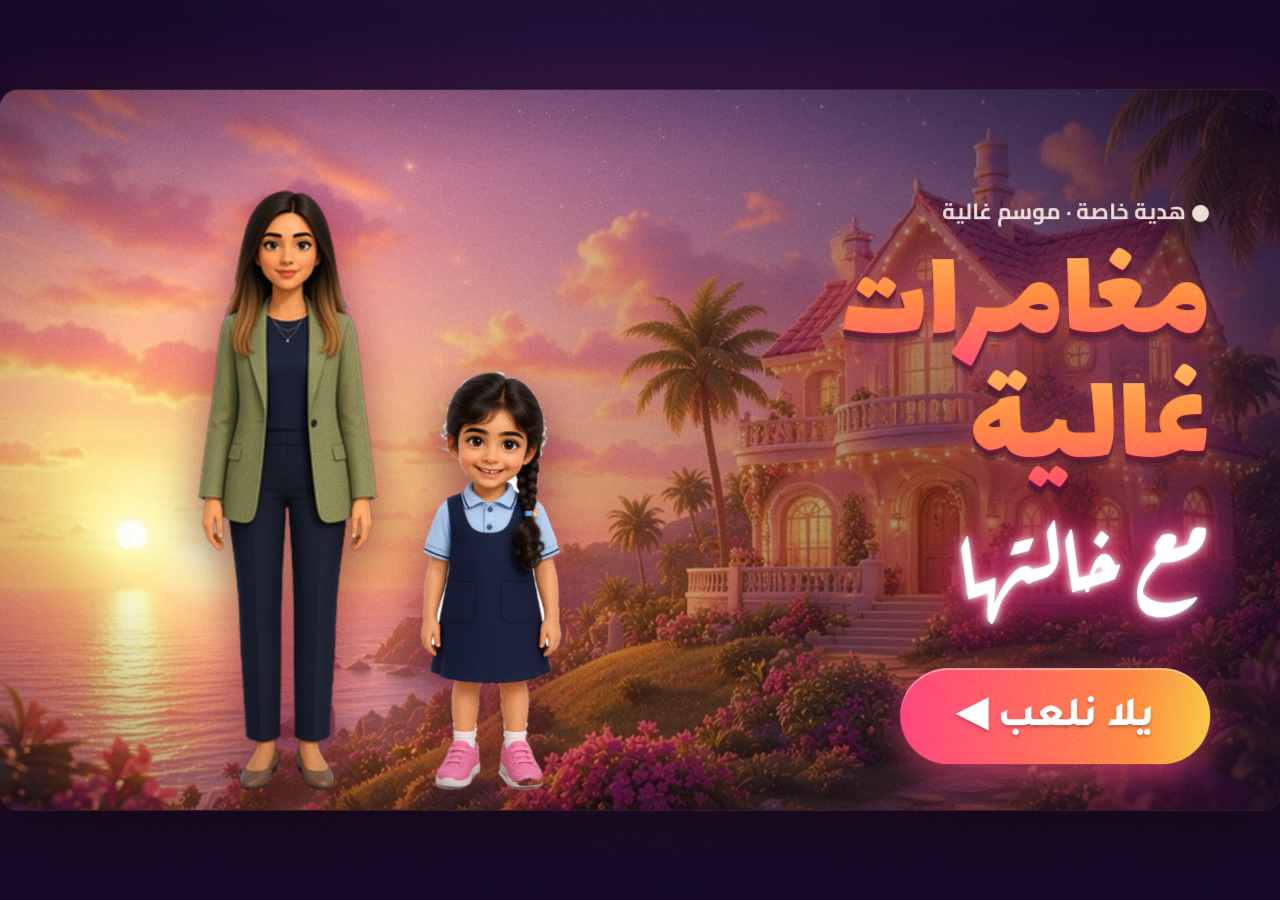
<file: index.html>
<!DOCTYPE html>
<html lang="ar" dir="rtl">
<head>
<meta charset="utf-8">
<meta name="viewport" content="width=device-width, initial-scale=1, maximum-scale=1, user-scalable=no, viewport-fit=cover">
<meta name="apple-mobile-web-app-capable" content="yes">
<meta name="mobile-web-app-capable" content="yes">
<title>مغامرات غالية مع خالتها</title>
<link rel="stylesheet" href="fonts/tajawal.css">
<link rel="stylesheet" href="fonts/v2.css">
<link rel="stylesheet" href="style.css">
<link rel="stylesheet" href="chrome.css">
<link rel="stylesheet" href="theme-v2.css">
<link rel="stylesheet" href="bedroom-sleep.css">
<link rel="stylesheet" href="family-play.css">
<meta name="theme-color" content="#160a28">
</head>
<body>
<div id="stage" data-screen="start">

  <section id="start" class="screen">
    <div class="hearts"></div>
    <div class="startChars">
      <img src="img/khala.png" class="sk" alt="" draggable="false">
      <img src="img/ghalia.png" class="sg" alt="" draggable="false">
    </div>
    <div class="startBox">
      <h1><span class="t1">مغامرات غالية</span><br><span class="t2">مع خالتها</span></h1>
      <button id="play" class="bigbtn">يلا نلعب <b>&#9654;</b></button>
      <p class="gift">هدية من خالتج لغالية 💗</p>
    </div>
  </section>

  <section id="menu" class="screen">
    <h2>وين نروح اليوم؟</h2>
    <div id="cards"></div>
  </section>

  <section id="room" class="screen">
    <div id="scene"></div>
    <div id="toolbar"></div>
    <div id="carousel"></div>
  </section>

  <div id="topbar">
    <button id="bHome" class="rb" title="البيت"></button>
    <button id="bReset" class="rb" title="من جديد"></button>
    <button id="bMusic" class="rb lt" title="الموسيقى"></button>
    <button id="bVoice" class="rb lt" title="الصوت"></button>
  </div>
  <div id="bubble"><img src="img/khala_face.png" alt="" draggable="false"><p id="btext"></p></div>
  <div id="dragl"></div>
  <div id="fx"></div>
  <div id="rotate">لفّي الجهاز بالعرض عشان تلعبين 🔄<small>(اضغطي للإكمال)</small></div>
</div>
<script src="chrome.js"></script>
<script src="voice-en.js"></script>
<script src="game.js"></script>
<script src="rooms.js"></script>
<script src="rooms2.js"></script>
<script src="life.js"></script>
<script src="games.js"></script>
<script src="school.js"></script><script src="shop.js"></script>
<script src="trace-entry.js"></script>
<script src="v2-rooms.js"></script>
<script src="v2-rooms2.js"></script>
<script src="bedroom-sleep.js"></script>
<script src="toyroom.js"></script>
<script src="pool-room.js"></script>
<script src="family-sprite-atlas.js"></script>
<script src="family-sprite.js"></script>
<script src="family-play.js"></script>
<script src="menu.js"></script>
<script>GAME.api.buildMenu();V2.grain(document.body,{opacity:.06,vignette:false});</script>
</body>
</html>
</file>
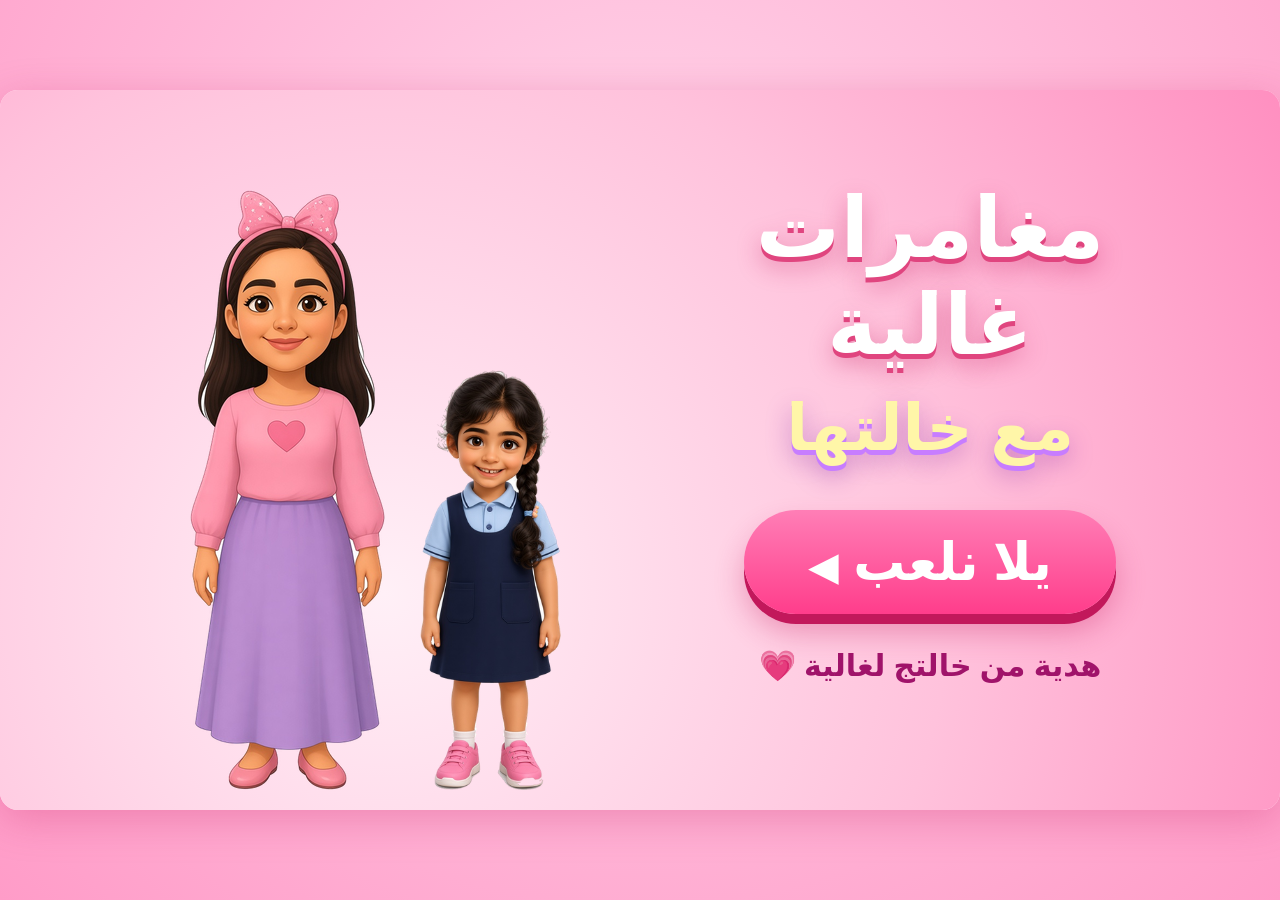
<file: v1/index.html>
<!DOCTYPE html>
<html lang="ar" dir="rtl">
<head>
<meta charset="utf-8">
<meta name="viewport" content="width=device-width, initial-scale=1, maximum-scale=1, user-scalable=no, viewport-fit=cover">
<meta name="apple-mobile-web-app-capable" content="yes">
<meta name="mobile-web-app-capable" content="yes">
<title>مغامرات غالية مع خالتها</title>
<link rel="stylesheet" href="style.css">
</head>
<body>
<div id="stage" data-screen="start">

  <section id="start" class="screen">
    <div class="hearts"></div>
    <div class="startChars">
      <img src="img/khala.png" class="sk" alt="" draggable="false">
      <img src="img/ghalia.png" class="sg" alt="" draggable="false">
    </div>
    <div class="startBox">
      <h1>مغامرات غالية<br><span>مع خالتها</span></h1>
      <button id="play" class="bigbtn">يلا نلعب <b>&#9654;</b></button>
      <p class="gift">هدية من خالتج لغالية 💗</p>
    </div>
  </section>

  <section id="menu" class="screen">
    <h2>وين نروح اليوم؟</h2>
    <div id="cards"></div>
  </section>

  <section id="room" class="screen">
    <div id="scene"></div>
    <div id="toolbar"></div>
    <div id="carousel"></div>
  </section>

  <div id="topbar">
    <button id="bHome" class="rb" title="البيت"></button>
    <button id="bReset" class="rb" title="من جديد"></button>
    <button id="bMusic" class="rb lt" title="الموسيقى"></button>
    <button id="bVoice" class="rb lt" title="الصوت"></button>
  </div>
  <div id="bubble"><img src="img/khala_face.png" alt="" draggable="false"><p id="btext"></p></div>
  <div id="dragl"></div>
  <div id="fx"></div>
  <div id="rotate">لفّي الجهاز بالعرض عشان تلعبين 🔄<small>(اضغطي للإكمال)</small></div>
</div>
<script src="game.js"></script>
<script src="rooms.js"></script>
<script src="rooms2.js"></script>
<script src="life.js"></script>
<script src="games.js"></script>
<script src="school.js"></script><script src="shop.js"></script>
<script src="menu.js"></script>
<script>GAME.api.buildMenu();</script>
</body>
</html>
</file>
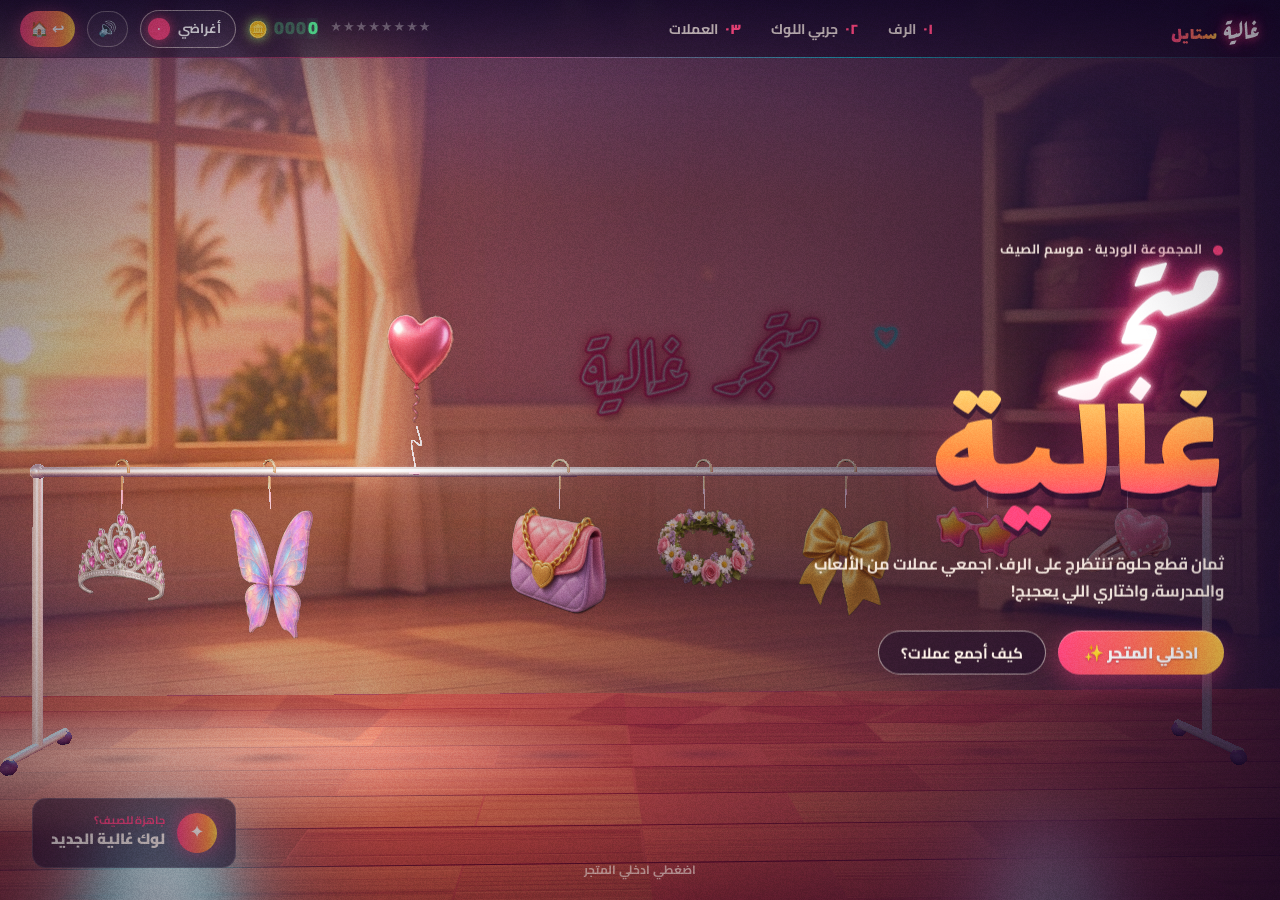
<file: shop3d.html>
<!DOCTYPE html>
<html lang="ar" dir="rtl">
<head>
<meta charset="utf-8">
<meta name="viewport" content="width=device-width, initial-scale=1, maximum-scale=1, user-scalable=no, viewport-fit=cover">
<meta name="theme-color" content="#160a28">
<title>متجر غالية</title>
<link rel="stylesheet" href="fonts/tajawal.css">
<link rel="stylesheet" href="fonts/v2.css">
<link rel="stylesheet" href="chrome.css">
<link rel="stylesheet" href="shop3d.css">
</head>
<body data-sec="hero">
<canvas id="gl"></canvas>
<div id="loader"><b class="v2-neon">متجر غالية</b><i><s></s></i></div>

<header id="nav">
  <a class="brand" href="#hero" data-go="hero" aria-label="متجر غالية"><span class="s">غالية</span><span class="b">ستايل</span></a>
  <nav id="tabs">
    <button data-go="rack"><i>٠١</i> الرف</button>
    <button data-go="look"><i>٠٢</i> جربي اللوك</button>
    <button data-go="coins"><i>٠٣</i> العملات</button>
  </nav>
  <div class="tools">
    <div id="stars" title="أغراضج"></div>
    <div id="coins" title="عملاتج"></div>
    <button id="stash" class="stash" data-go="look">أغراضي <b>0</b></button>
    <button id="snd" class="ico" aria-label="الصوت">🔊</button>
    <a id="home" class="ico home" href="index.html#menu" aria-label="رجوع للعبة">↩ 🏠</a>
  </div>
</header>

<section id="hero" class="sec">
  <div class="heroTxt">
    <p class="kick"><span>●</span> المجموعة الوردية · موسم الصيف</p>
    <h1><span class="v2-neon">متجر</span> <b>غالية</b></h1>
    <p class="sub">ثمان قطع حلوة تنتظرج على الرف. اجمعي عملات من الألعاب والمدرسة، واختاري اللي يعجبج!</p>
    <div class="ctas"><button class="v2-pill" id="enter">ادخلي المتجر ✨</button><button class="v2-ghost" data-go="coins">كيف أجمع عملات؟</button></div>
  </div>
  <div class="heroCard"><i>✦</i><div><small>جاهزة للصيف؟</small><b>لوك غالية الجديد</b></div></div>
  <div class="scrollHint">اضغطي <b>ادخلي المتجر</b></div>
</section>

<section id="rack" class="sec">
  <div class="head"><h2><i>٠١</i> الرف</h2><p>ثمان قطع على رف واحد. <span class="dsk">مرّري عشان تطلع القطعة، اضغطي عشان تجربينها، واسحبي عشان تلفينها.</span><span class="mob">اضغطي مرة تطلع القطعة، ومرة ثانية تجربينها.</span></p></div>
  <div id="tag"><i></i><span class="n"></span><span class="p"></span></div>
  <div class="hint v2-hint" id="hint">
    <span class="dsk"><kbd>مرّري</kbd>تطلع القطعة</span><span class="dsk dot">·</span><span class="dsk"><kbd>اضغطي</kbd>تجربينها</span><span class="dsk dot">·</span><span class="dsk"><kbd>اسحبي</kbd>الرف</span>
    <span class="mob"><kbd>اضغطي</kbd>تطلع</span><span class="mob dot">·</span><span class="mob"><kbd>مرتين</kbd>تجربينها</span><span class="mob dot">·</span><span class="mob"><kbd>اسحبي</kbd>الرف</span>
  </div>
  <button class="v2-ghost cta" id="first">جربي أول قطعة</button>
  <div id="focus">
    <button class="close v2-ghost" id="close">✕ رجوع للرف</button>
    <button class="rot rl" id="rotL" aria-label="لفي">‹</button><button class="rot rr" id="rotR" aria-label="لفي">›</button>
    <div class="card">
      <div class="t"><span class="num" id="fnum"></span><h3 id="fname"></h3><span class="pr" id="fprice"></span></div>
      <p class="d" id="fdesc"></p>
      <div class="swl"><small>اختاري اللون</small><div class="sw" id="fsw"></div></div>
      <div class="act"><button class="v2-pill" id="buy"></button><button class="v2-ghost" id="wear">جربيها على غالية 👗</button></div>
      <small class="drag">↔ اسحبي القطعة عشان تشوفين ظهرها</small>
    </div>
  </div>
</section>

<section id="look" class="sec">
  <div class="head"><h2><i>٠٢</i> جربي اللوك</h2><p>لبسي غالية من أغراضج، وبعدين احفظي اللوك.</p></div>
  <aside id="panel">
    <div class="ph"><small>غالية</small><h4>لوكج اليوم</h4></div>
    <ul id="plist"></ul>
    <div class="foot"><div class="cnt"><small>لابسة</small><b id="wearN">0</b></div><button class="v2-pill" id="save">احفظي اللوك 👗</button></div>
  </aside>
  <div id="hots"></div>
</section>

<section id="coinsSec" class="sec">
  <div class="cwrap">
    <p class="kick"><i>٠٣</i> كيف أجمع عملات؟</p>
    <h2 class="big">العبي. اجمعي.<br><span class="v2-neon">وتدلّعي!</span></h2>
    <div class="have">عندج الحين <span id="coins2"></span></div>
    <div class="cards">
      <a class="ccard" href="index.html#room=memory"><i>🃏</i><b>لعبة الذاكرة</b><small>كل لعبة تخلصينها = عملات</small><em>روحي ←</em></a>
      <a class="ccard" href="index.html#room=balloons"><i>🎈</i><b>فقع البالونات</b><small>فقعي وجمّعي</small><em>روحي ←</em></a>
      <a class="ccard" href="index.html#room=sch1"><i>🎒</i><b>المدرسة</b><small>الألوان والحروف ونجمة الصف</small><em>روحي ←</em></a>
      <a class="ccard" href="world3d.html"><i>🏠</i><b>عالم غالية 3D</b><small>بيت الأحلام والمهام</small><em>روحي ←</em></a>
    </div>
    <button class="v2-pill" data-go="rack">رجعي للرف 🛍️</button>
  </div>
</section>

<div id="burst"><b class="v2-neon">صار عندج!</b><span class="amt"></span><small></small></div>
<div id="toast"></div>
<noscript>اللعبة تحتاج JavaScript</noscript>

<script src="lib/three.min.js"></script>
<script src="lib/fx/CopyShader.js"></script>
<script src="lib/fx/LuminosityHighPassShader.js"></script>
<script src="lib/fx/BokehShader.js"></script>
<script src="lib/fx/EffectComposer.js"></script>
<script src="lib/fx/RenderPass.js"></script>
<script src="lib/fx/ShaderPass.js"></script>
<script src="lib/fx/MaskPass.js"></script>
<script src="lib/fx/UnrealBloomPass.js"></script>
<script src="lib/fx/BokehPass.js"></script>
<script src="chrome.js"></script>
<script src="shop-models.js"></script>
<script src="shop3d.js"></script>
</body>
</html>
</file>
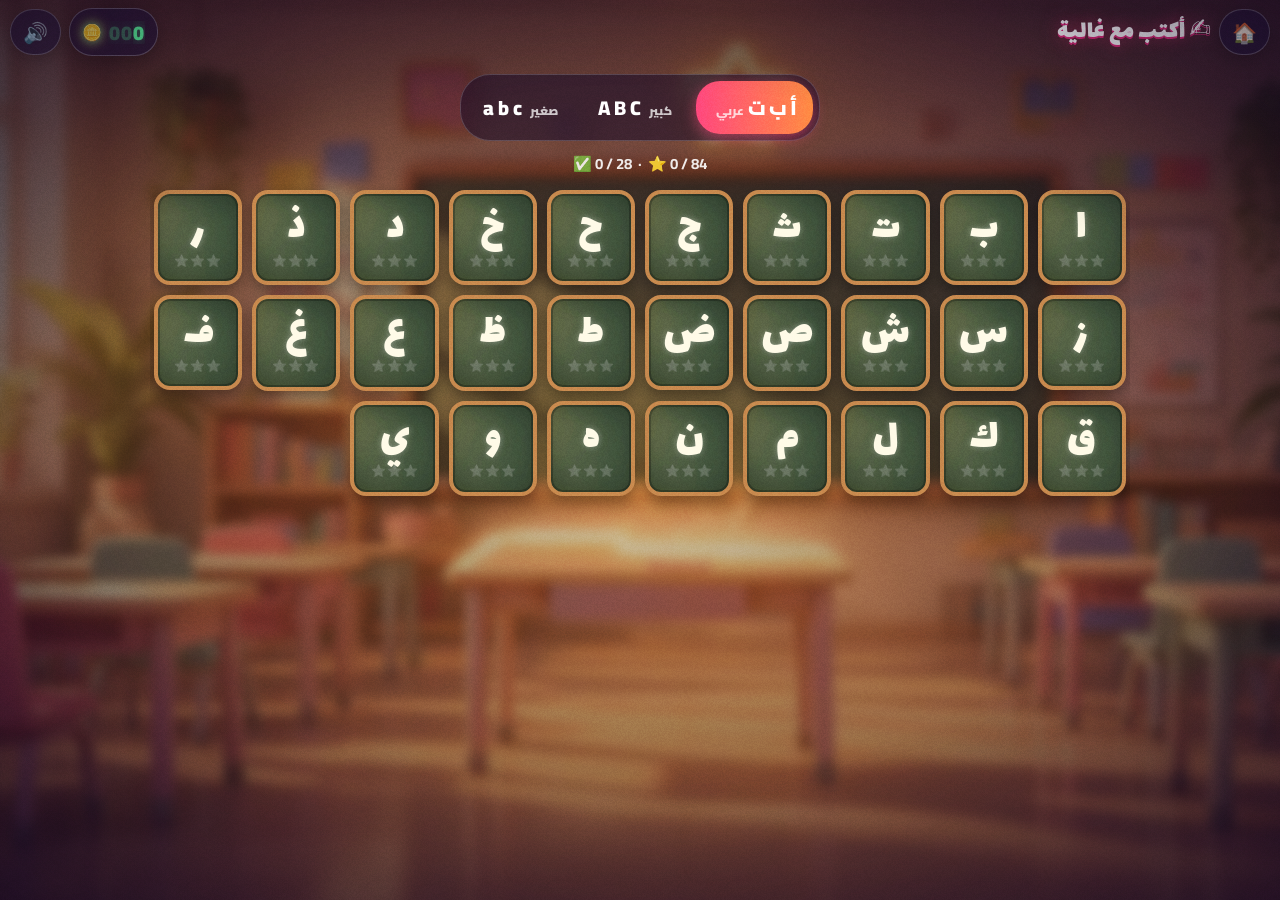
<file: trace.html>
<!DOCTYPE html>
<html lang="ar" dir="rtl">
<head>
<meta charset="utf-8">
<meta name="viewport" content="width=device-width, initial-scale=1, maximum-scale=1, user-scalable=no, viewport-fit=cover">
<meta name="apple-mobile-web-app-capable" content="yes">
<meta name="mobile-web-app-capable" content="yes">
<meta name="theme-color" content="#160a28">
<title>أكتب مع غالية ✍️</title>
<link rel="stylesheet" href="fonts/tajawal.css">
<link rel="stylesheet" href="fonts/v2.css">
<link rel="stylesheet" href="chrome.css">
<link rel="stylesheet" href="trace.css">
</head>
<body>
<div id="tr-bg"><div class="plate"></div><div class="glow"></div></div>
<header id="tr-top">
  <button id="tr-back" class="tr-pill" aria-label="رجوع">🏠</button>
  <div class="tr-title">✍️ أكتب مع غالية</div>
  <div class="tr-sp"></div>
  <div id="tr-coins" class="tr-pill"></div>
  <button id="tr-snd" class="tr-pill" aria-label="الصوت">🔊</button>
</header>

<section id="tr-pick" class="tr-view">
  <div class="tr-tabs" role="tablist">
    <button data-set="ar" class="on">أ ب ت <small>عربي</small></button>
    <button data-set="up">A B C <small>كبير</small></button>
    <button data-set="lo">a b c <small>صغير</small></button>
  </div>
  <div class="tr-total"></div>
  <div id="tr-grid"></div>
</section>

<section id="tr-play" class="tr-view" hidden>
  <div id="tr-info">
    <button id="tr-letters" class="tr-pill">🔠 الحروف</button>
    <div class="tr-card">
      <div class="tr-big" id="tr-bigch"></div>
      <div class="tr-name" id="tr-name"></div>
      <div class="tr-word" id="tr-word"></div>
      <div class="tr-steps" id="tr-steps"></div>
    </div>
    <div class="tr-nav">
      <button id="tr-prev" class="tr-pill" aria-label="السابق">▶</button>
      <button id="tr-again" class="tr-pill" aria-label="من جديد">🔁</button>
      <button id="tr-hear" class="tr-pill" aria-label="اسمعي">🔈</button>
      <button id="tr-next" class="tr-pill" aria-label="التالي">◀</button>
    </div>
  </div>
  <div id="tr-board">
    <div class="tr-slate">
      <svg id="tr-svg" viewBox="0 0 100 100" aria-label="لوح التتبع">
        <defs>
          <filter id="chalk" x="-10%" y="-10%" width="120%" height="120%">
            <feTurbulence type="fractalNoise" baseFrequency="1.6" numOctaves="2" seed="4" result="n"/>
            <feDisplacementMap in="SourceGraphic" in2="n" scale="1.1" result="d"/>
            <feComponentTransfer in="n" result="m"><feFuncA type="linear" slope="2.2" intercept="-.5"/></feComponentTransfer>
            <feComposite in="d" in2="m" operator="in"/>
          </filter>
          
        </defs>
        <g id="tr-lines"></g><g id="tr-ghost"></g><g id="tr-dots"></g><g id="tr-done"></g><g id="tr-live"></g><g id="tr-hint"></g><g id="tr-badges"></g>
      </svg>
    </div>
  </div>
  <div id="tr-msg"></div>
  <div id="tr-ghalia" aria-hidden="true"><div class="sh"></div><img class="a" alt="" draggable="false"><img class="b" alt="" draggable="false"></div>
</section>

<div id="tr-win" hidden>
  <canvas id="tr-confetti"></canvas>
  <div class="tr-wcard">
    <div class="tr-wstar">⭐</div>
    <div class="tr-wtitle" id="tr-wtitle"></div>
    <div class="tr-wstars" id="tr-wstars"></div>
    <div class="tr-wcoin" id="tr-wcoin"></div>
    <div class="tr-wbtns">
      <button id="tr-wnext" class="tr-btn">الحرف اللي بعده ◀</button>
      <button id="tr-wagain" class="tr-btn alt">مرة ثانية 🔁</button>
      <button id="tr-wlist" class="tr-btn alt">الحروف 🔠</button>
    </div>
  </div>
</div>
<script src="chrome.js"></script>
<script src="trace-letters.js"></script>
<script src="trace.js"></script>
</body>
</html>
</file>
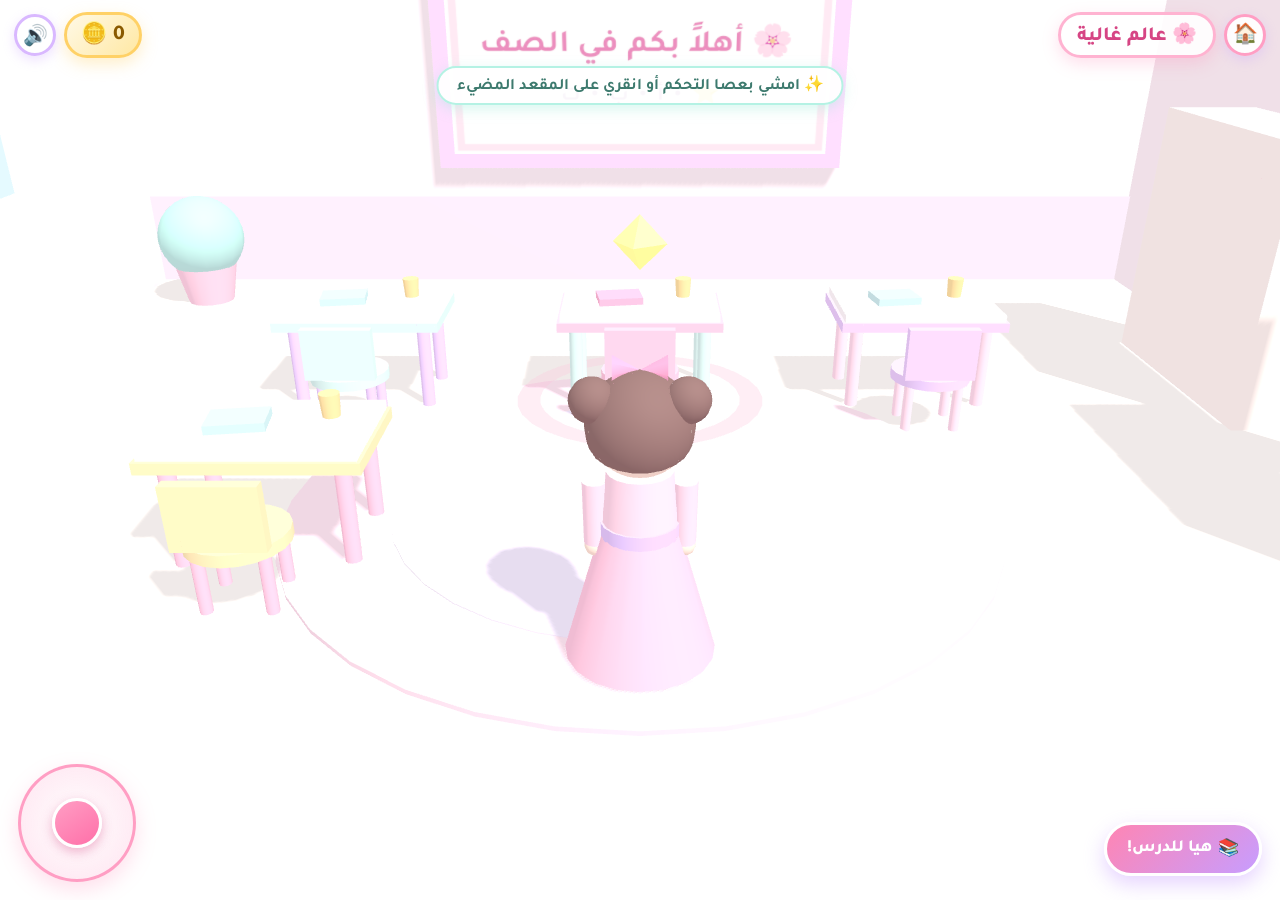
<file: v1/class3d.html>
<!DOCTYPE html>
<html lang="ar" dir="rtl">
<head>
  <meta charset="UTF-8" />
  <meta name="viewport" content="width=device-width, initial-scale=1.0, maximum-scale=1.0, user-scalable=no, viewport-fit=cover" />
  <title>عالم غالية - غرفة الصف</title>
  <link href="fonts/tajawal.css" rel="stylesheet" />
  <style>
    :root {
      --pink: #ff85b3;
      --pink-soft: #ffe3ef;
      --lavender: #c79dff;
      --mint: #8be8d5;
      --gold: #ffd166;
      --cream: #fff9fb;
      --text: #5c3a58;
    }

    * {
      box-sizing: border-box;
      -webkit-tap-highlight-color: transparent;
      user-select: none;
      -webkit-user-select: none;
    }

    html, body {
      margin: 0;
      padding: 0;
      width: 100%;
      height: 100%;
      overflow: hidden;
      background: #ffeef6;
      font-family: 'Tajawal', system-ui, -apple-system, sans-serif;
      color: var(--text);
      touch-action: none;
    }

    #game-canvas {
      display: block;
      width: 100%;
      height: 100%;
      touch-action: none;
    }

    /* Top HUD */
    .hud-top {
      position: fixed;
      top: max(12px, env(safe-area-inset-top));
      left: max(14px, env(safe-area-inset-left));
      right: max(14px, env(safe-area-inset-right));
      display: flex;
      justify-content: space-between;
      align-items: center;
      pointer-events: none;
      z-index: 20;
    }

    .title-pill {
      background: rgba(255, 255, 255, 0.9);
      border: 3px solid #ffb3d1;
      border-radius: 999px;
      padding: 6px 16px;
      font-weight: 800;
      font-size: clamp(15px, 2.8vw, 20px);
      color: #d64584;
      box-shadow: 0 6px 16px rgba(255, 133, 179, 0.25);
      display: flex;
      align-items: center;
      gap: 6px;
      pointer-events: auto;
    }

    .hud-right-group {
      display: flex;
      align-items: center;
      gap: 8px;
      pointer-events: auto;
    }

    .coin-pill {
      background: linear-gradient(135deg, #fff9e6, #ffe8a3);
      border: 3px solid #ffd166;
      border-radius: 999px;
      padding: 6px 14px;
      font-weight: 800;
      font-size: clamp(16px, 3vw, 21px);
      color: #8a5a00;
      box-shadow: 0 6px 16px rgba(255, 209, 102, 0.35);
      display: flex;
      align-items: center;
      gap: 6px;
      direction: ltr;
    }

    .coin-pill.pop {
      animation: popBounce 0.45s ease;
    }

    .sound-btn {
      width: 42px;
      height: 42px;
      border-radius: 50%;
      border: 3px solid #d9b8ff;
      background: rgba(255, 255, 255, 0.92);
      font-size: 20px;
      display: flex;
      align-items: center;
      justify-content: center;
      cursor: pointer;
      box-shadow: 0 4px 12px rgba(199, 157, 255, 0.3);
    }

    /* Hint Banner */
    .hint-banner {
      position: fixed;
      top: max(66px, calc(env(safe-area-inset-top) + 56px));
      left: 50%;
      transform: translateX(-50%);
      background: rgba(255, 255, 255, 0.92);
      border: 2px solid #b5f2e4;
      border-radius: 999px;
      padding: 6px 18px;
      font-size: clamp(13px, 2.5vw, 16px);
      font-weight: 700;
      color: #3d7a6e;
      box-shadow: 0 4px 14px rgba(139, 232, 213, 0.35);
      z-index: 18;
      pointer-events: none;
      white-space: nowrap;
      transition: opacity 0.3s ease;
    }

    /* Speech Bubble */
    .speech-bubble {
      position: fixed;
      bottom: max(155px, 22vh);
      left: 50%;
      transform: translateX(-50%) scale(0.9);
      background: #ffffff;
      border: 3px solid #ff9ec4;
      border-radius: 22px;
      padding: 10px 18px;
      font-size: clamp(15px, 3vw, 18px);
      font-weight: 700;
      color: #b8326a;
      box-shadow: 0 8px 20px rgba(255, 133, 179, 0.28);
      z-index: 25;
      pointer-events: none;
      opacity: 0;
      transition: opacity 0.25s ease, transform 0.25s ease;
      max-width: 85vw;
      text-align: center;
    }

    .speech-bubble.show {
      opacity: 1;
      transform: translateX(-50%) scale(1);
    }

    /* Bottom-left Joystick (always bottom-left regardless of RTL) */
    .joystick-zone {
      position: fixed;
      left: max(18px, env(safe-area-inset-left));
      bottom: max(18px, env(safe-area-inset-bottom));
      width: 118px;
      height: 118px;
      border-radius: 50%;
      background: radial-gradient(circle, rgba(255,255,255,0.65), rgba(255,194,221,0.45));
      border: 3px solid rgba(255, 133, 179, 0.75);
      box-shadow: 0 8px 20px rgba(255, 133, 179, 0.25);
      z-index: 22;
      touch-action: none;
      display: flex;
      align-items: center;
      justify-content: center;
    }

    .joystick-knob {
      width: 50px;
      height: 50px;
      border-radius: 50%;
      background: linear-gradient(145deg, #ff9ec4, #ff6fa8);
      border: 3px solid #ffffff;
      box-shadow: 0 4px 12px rgba(214, 69, 132, 0.4);
      transform: translate(0px, 0px);
      pointer-events: none;
    }

    /* Quick Action Button (bottom-right) */
    .desk-action-btn {
      position: fixed;
      right: max(18px, env(safe-area-inset-right));
      bottom: max(24px, env(safe-area-inset-bottom));
      background: linear-gradient(135deg, #ff85b3, #c79dff);
      color: #ffffff;
      border: 3px solid #ffffff;
      border-radius: 999px;
      padding: 12px 20px;
      font-family: inherit;
      font-size: clamp(14px, 2.8vw, 17px);
      font-weight: 800;
      box-shadow: 0 8px 20px rgba(199, 157, 255, 0.45);
      cursor: pointer;
      z-index: 22;
      display: flex;
      align-items: center;
      gap: 6px;
      animation: gentleFloat 2.2s ease-in-out infinite;
    }

    /* Mini-Game & Certificate Modals */
    .modal-backdrop {
      position: fixed;
      inset: 0;
      background: rgba(92, 58, 88, 0.35);
      backdrop-filter: blur(5px);
      display: none;
      align-items: center;
      justify-content: center;
      padding: 16px;
      z-index: 40;
    }

    .modal-backdrop.open {
      display: flex;
      animation: fadeIn 0.25s ease;
    }

    .modal-card {
      width: min(500px, 94vw);
      max-height: 90vh;
      overflow-y: auto;
      background: linear-gradient(180deg, #ffffff 0%, #fff4f9 100%);
      border: 4px solid #ffb3d1;
      border-radius: 30px;
      padding: 20px 18px;
      box-shadow: 0 18px 40px rgba(214, 69, 132, 0.28);
      text-align: center;
      position: relative;
    }

    .modal-header {
      display: flex;
      justify-content: space-between;
      align-items: center;
      margin-bottom: 10px;
    }

    .progress-pill {
      background: #f3e8ff;
      border: 2px solid #d9b8ff;
      border-radius: 999px;
      padding: 4px 12px;
      font-weight: 800;
      font-size: 14px;
      color: #6b3fa0;
      direction: ltr;
    }

    .close-btn {
      width: 36px;
      height: 36px;
      border-radius: 50%;
      border: 2px solid #ffc2dd;
      background: #fff0f6;
      color: #d64584;
      font-size: 18px;
      font-weight: 800;
      cursor: pointer;
    }

    .question-box {
      background: #ffffff;
      border: 3px dashed #c79dff;
      border-radius: 22px;
      padding: 14px 12px;
      margin: 10px 0 16px;
    }

    .question-title {
      font-size: clamp(18px, 4vw, 23px);
      font-weight: 800;
      color: #7c3f8a;
      margin: 0 0 6px;
    }

    .question-target {
      font-size: clamp(30px, 7vw, 44px);
      font-weight: 800;
      color: #d64584;
      display: inline-flex;
      align-items: center;
      justify-content: center;
      gap: 10px;
      min-height: 54px;
    }

    .color-badge {
      width: 44px;
      height: 44px;
      border-radius: 50%;
      border: 3px solid #ffffff;
      box-shadow: 0 4px 10px rgba(0,0,0,0.12);
      display: inline-block;
    }

    .options-grid {
      display: grid;
      grid-template-columns: repeat(2, 1fr);
      gap: 12px;
    }

    .option-card {
      background: #ffffff;
      border: 3px solid #ffd1e6;
      border-radius: 22px;
      padding: 14px 10px;
      cursor: pointer;
      display: flex;
      flex-direction: column;
      align-items: center;
      justify-content: center;
      gap: 6px;
      min-height: 94px;
      box-shadow: 0 6px 14px rgba(255, 133, 179, 0.16);
      transition: transform 0.15s ease, box-shadow 0.15s ease;
      font-family: inherit;
    }

    .option-card:active {
      transform: scale(0.95);
    }

    .option-card.wiggle {
      animation: wiggle 0.38s ease;
      border-color: #ffd166;
    }

    .option-card.correct-pop {
      animation: popBounce 0.45s ease;
      border-color: #6ee7b7;
      background: #ecfdf5;
    }

    .option-main {
      font-size: clamp(28px, 6vw, 38px);
      font-weight: 800;
      color: #5c3a58;
      line-height: 1.1;
    }

    .option-sub {
      font-size: 14px;
      font-weight: 700;
      color: #8c6586;
    }

    .color-swatch {
      width: 52px;
      height: 52px;
      border-radius: 50%;
      border: 4px solid #ffffff;
      box-shadow: 0 4px 12px rgba(0, 0, 0, 0.14);
    }

    .feedback-text {
      min-height: 28px;
      margin-top: 12px;
      font-size: 17px;
      font-weight: 800;
      color: #d64584;
    }

    /* Certificate Modal */
    .certificate-card {
      background: linear-gradient(180deg, #fffdf5 0%, #fff0f7 100%);
      border: 5px solid #ffd166;
      box-shadow: 0 20px 50px rgba(255, 209, 102, 0.4);
    }

    .cert-ribbon {
      font-size: 56px;
      line-height: 1;
      margin-bottom: 6px;
      animation: gentleFloat 2s ease-in-out infinite;
    }

    .cert-title {
      font-size: clamp(26px, 6vw, 34px);
      font-weight: 800;
      color: #d64584;
      margin: 4px 0;
    }

    .cert-name {
      font-size: clamp(20px, 4.5vw, 25px);
      font-weight: 800;
      color: #7c3f8a;
      background: #fff;
      border: 2px dashed #ffb3d1;
      border-radius: 16px;
      padding: 8px 16px;
      display: inline-block;
      margin: 8px 0;
    }

    .cert-desc {
      font-size: 16px;
      font-weight: 700;
      color: #6d4c68;
      margin: 8px 0 18px;
      line-height: 1.6;
    }

    .primary-btn {
      background: linear-gradient(135deg, #ff7eb3, #c77dff);
      color: #ffffff;
      border: 3px solid #ffffff;
      border-radius: 999px;
      padding: 12px 28px;
      font-family: inherit;
      font-size: 18px;
      font-weight: 800;
      cursor: pointer;
      box-shadow: 0 8px 20px rgba(199, 125, 255, 0.35);
    }

    /* Sparkle particles overlay */
    .ui-sparkle {
      position: fixed;
      pointer-events: none;
      font-size: 22px;
      z-index: 60;
      animation: sparkleUp 0.8s ease-out forwards;
    }

    @keyframes popBounce {
      0% { transform: scale(1); }
      40% { transform: scale(1.16); }
      75% { transform: scale(0.95); }
      100% { transform: scale(1); }
    }

    @keyframes wiggle {
      0%, 100% { transform: translateX(0); }
      25% { transform: translateX(-6px); }
      75% { transform: translateX(6px); }
    }

    @keyframes gentleFloat {
      0%, 100% { transform: translateY(0); }
      50% { transform: translateY(-5px); }
    }

    @keyframes fadeIn {
      from { opacity: 0; }
      to { opacity: 1; }
    }

    @keyframes sparkleUp {
      0% { opacity: 1; transform: translate(-50%, -50%) scale(0.6); }
      100% { opacity: 0; transform: translate(-50%, -120%) scale(1.3); }
    }

    /* Landscape adjustments for small phones */
    @media (max-height: 480px) and (orientation: landscape) {
      .joystick-zone {
        width: 96px;
        height: 96px;
        left: max(14px, env(safe-area-inset-left));
        bottom: max(12px, env(safe-area-inset-bottom));
      }
      .joystick-knob {
        width: 42px;
        height: 42px;
      }
      .hint-banner {
        top: 56px;
        font-size: 12px;
        padding: 4px 12px;
      }
      .modal-card {
        padding: 12px 16px;
      }
      .option-card {
        min-height: 70px;
        padding: 8px;
      }
    }
      .modal-card{max-height:94vh;overflow-y:auto}
    a.home-btn{pointer-events:auto;text-decoration:none;color:inherit;border-color:#ff9ec4}
  </style>
</head>
<body>
  <canvas id="game-canvas"></canvas>

  <!-- Top HUD -->
  <div class="hud-top">
    <div style="display:flex;gap:8px;align-items:center"><a class="sound-btn home-btn" id="back-home" href="index.html#menu" aria-label="رجوع للعبة">🏠</a><div class="title-pill">🌸 عالم غالية</div></div>
    <div class="hud-right-group">
      <div class="coin-pill" id="coin-pill">
        <span>🪙</span>
        <span id="coin-count">0</span>
      </div>
      <button class="sound-btn" id="sound-toggle" aria-label="الصوت">🔊</button>
    </div>
  </div>

  <div class="hint-banner" id="hint-banner">✨ امشي بعصا التحكم أو انقري على المقعد المضيء</div>

  <div class="speech-bubble" id="speech-bubble">أهلاً! لنبدأ الدرس الممتع 🌸</div>

  <!-- Bottom-left On-Screen Joystick -->
  <div class="joystick-zone" id="joystick-zone">
    <div class="joystick-knob" id="joystick-knob"></div>
  </div>

  <!-- Quick Action Button -->
  <button class="desk-action-btn" id="desk-action-btn">
    <span>📚</span>
    <span>هيا للدرس!</span>
  </button>

  <!-- Classroom Mini-Game Modal -->
  <div class="modal-backdrop" id="minigame-modal">
    <div class="modal-card">
      <div class="modal-header">
        <div class="progress-pill" id="progress-pill">1 / 5</div>
        <button class="close-btn" id="close-minigame" aria-label="إغلاق">✕</button>
      </div>
      <div class="question-box">
        <div class="question-title" id="question-title">اختاري اللون الصحيح</div>
        <div class="question-target" id="question-target"></div>
      </div>
      <div class="options-grid" id="options-grid"></div>
      <div class="feedback-text" id="feedback-text"></div>
    </div>
  </div>

  <!-- Star Certificate Modal -->
  <div class="modal-backdrop" id="certificate-modal">
    <div class="modal-card certificate-card">
      <div class="cert-ribbon">🌟👑🌟</div>
      <h2 class="cert-title">شهادة نجمة الصف</h2>
      <div class="cert-name">الأميرة الذكية: غالية 🌸</div>
      <p class="cert-desc">
        أحسنتِ يا غالية! لقد أنهيتِ درس اليوم بنجاح وتفوق.<br />
        حصلتِ على <strong>10</strong> عملات إضافية هدية! 🪙✨
      </p>
      <button class="primary-btn" id="claim-cert-btn">استلام الجائزة واللعب مجدداً 💕</button>
    </div>
  </div>

  <script src="lib/three.min.js"></script>
  <script>
    (function () {
      'use strict';

      // ==========================================
      // 1. State & LocalStorage (English digits 0-9)
      // ==========================================
      const STORAGE_KEY = 'ghalia_coins';
      let coins = parseInt(localStorage.getItem(STORAGE_KEY) || '0', 10);
      if (isNaN(coins) || coins < 0) coins = 0;

      const coinCountEl = document.getElementById('coin-count');
      const coinPillEl = document.getElementById('coin-pill');

      function updateCoinsUI(animate = false) {
        coinCountEl.textContent = String(coins);
        localStorage.setItem(STORAGE_KEY, String(coins));
        if (animate) {
          coinPillEl.classList.remove('pop');
          void coinPillEl.offsetWidth;
          coinPillEl.classList.add('pop');
        }
      }
      updateCoinsUI(false);

      function addCoins(amount) {
        coins += amount;
        updateCoinsUI(true);
      }

      // ==========================================
      // 2. Web Audio API (Gentle SFX, no files)
      // ==========================================
      let audioCtx = null;
      let soundEnabled = true;
      const soundBtn = document.getElementById('sound-toggle');

      function ensureAudio() {
        if (!soundEnabled) return null;
        if (!audioCtx) {
          const AudioContext = window.AudioContext || window.webkitAudioContext;
          if (AudioContext) audioCtx = new AudioContext();
        }
        if (audioCtx && audioCtx.state === 'suspended') {
          audioCtx.resume();
        }
        return audioCtx;
      }

      function playTone(freq, duration, type = 'sine', volume = 0.12, delay = 0) {
        const ctx = ensureAudio();
        if (!ctx) return;
        const now = ctx.currentTime + delay;
        const osc = ctx.createOscillator();
        const gain = ctx.createGain();
        osc.type = type;
        osc.frequency.setValueAtTime(freq, now);
        gain.gain.setValueAtTime(0.001, now);
        gain.gain.exponentialRampToValueAtTime(volume, now + 0.02);
        gain.gain.exponentialRampToValueAtTime(0.001, now + duration);
        osc.connect(gain);
        gain.connect(ctx.destination);
        osc.start(now);
        osc.stop(now + duration + 0.02);
      }

      const SFX = {
        tap() {
          playTone(523.25, 0.12, 'sine', 0.1);
          playTone(659.25, 0.14, 'sine', 0.08, 0.05);
        },
        coin() {
          playTone(783.99, 0.12, 'triangle', 0.13, 0);
          playTone(1046.5, 0.25, 'triangle', 0.14, 0.08);
        },
        gentleTryAgain() {
          playTone(349.23, 0.14, 'sine', 0.08, 0);
          playTone(329.63, 0.16, 'sine', 0.07, 0.09);
        },
        fanfare() {
          const notes = [523.25, 659.25, 783.99, 1046.5];
          notes.forEach((n, i) => playTone(n, 0.28, 'triangle', 0.14, i * 0.11));
        }
      };

      soundBtn.addEventListener('click', () => {
        soundEnabled = !soundEnabled;
        soundBtn.textContent = soundEnabled ? '🔊' : '🔇';
        if (soundEnabled) SFX.tap();
      });

      // ==========================================
      // 3. UI Helpers (Speech Bubble & Sparkles)
      // ==========================================
      const speechEl = document.getElementById('speech-bubble');
      let speechTimer = null;

      function showBubble(text, ms = 2400) {
        speechEl.textContent = text;
        speechEl.classList.add('show');
        clearTimeout(speechTimer);
        speechTimer = setTimeout(() => {
          speechEl.classList.remove('show');
        }, ms);
      }

      function spawnUISparkles(x, y, count = 4) {
        const icons = ['✨', '🌸', '⭐', '💖'];
        for (let i = 0; i < count; i++) {
          const el = document.createElement('div');
          el.className = 'ui-sparkle';
          el.textContent = icons[i % icons.length];
          el.style.left = (x + (Math.random() - 0.5) * 44) + 'px';
          el.style.top = (y + (Math.random() - 0.5) * 30) + 'px';
          document.body.appendChild(el);
          setTimeout(() => el.remove(), 820);
        }
      }

      // ==========================================
      // 4. Three.js Scene Setup (Barbie Dreamhouse Pastel)
      // ==========================================
      const canvas = document.getElementById('game-canvas');
      const renderer = new THREE.WebGLRenderer({ canvas, antialias: true, powerPreference: 'high-performance' });
      renderer.setPixelRatio(Math.min(window.devicePixelRatio, 2));
      renderer.shadowMap.enabled = true;
      renderer.shadowMap.type = THREE.PCFSoftShadowMap;
      renderer.outputEncoding = THREE.sRGBEncoding;

      const scene = new THREE.Scene();
      scene.background = new THREE.Color(0xffeef6);
      scene.fog = new THREE.Fog(0xffeef6, 16, 30);

      const camera = new THREE.PerspectiveCamera(48, window.innerWidth / window.innerHeight, 0.1, 60);

      function handleResize() {
        const w = window.innerWidth;
        const h = window.innerHeight;
        renderer.setSize(w, h);
        camera.aspect = w / h;
        // Slightly wider FOV in portrait so the classroom stays cozy and visible
        camera.fov = w < h ? 58 : 46;
        camera.updateProjectionMatrix();
      }
      window.addEventListener('resize', handleResize);
      handleResize();

      // Soft Dreamhouse Lighting
      const hemiLight = new THREE.HemisphereLight(0xfff9ff, 0xffd6e7, 0.92);
      hemiLight.position.set(0, 12, 0);
      scene.add(hemiLight);

      const dirLight = new THREE.DirectionalLight(0xfff5e8, 0.72);
      dirLight.position.set(5, 10, 6);
      dirLight.castShadow = true;
      dirLight.shadow.mapSize.set(1024, 1024);
      dirLight.shadow.camera.near = 1;
      dirLight.shadow.camera.far = 25;
      const d = 8;
      dirLight.shadow.camera.left = -d;
      dirLight.shadow.camera.right = d;
      dirLight.shadow.camera.top = d;
      dirLight.shadow.camera.bottom = -d;
      dirLight.shadow.bias = -0.001;
      scene.add(dirLight);

      // Materials Helper
      function pastelMat(hex, roughness = 0.65) {
        return new THREE.MeshStandardMaterial({ color: hex, roughness, metalness: 0.05 });
      }

      // ==========================================
      // 5. Build the Pastel Classroom
      // ==========================================
      const interactiveObjects = [];
      const sparkleParticles3D = [];

      // Floor
      const floorGeo = new THREE.BoxGeometry(12, 0.2, 11);
      const floorMesh = new THREE.Mesh(floorGeo, pastelMat(0xfff7ee, 0.8));
      floorMesh.position.y = -0.1;
      floorMesh.receiveShadow = true;
      scene.add(floorMesh);

      // Soft Pastel Rug in Center
      const rugMesh = new THREE.Mesh(
        new THREE.CylinderGeometry(2.5, 2.5, 0.03, 36),
        pastelMat(0xffcde2, 0.9)
      );
      rugMesh.position.set(0, 0.015, 0.6);
      rugMesh.receiveShadow = true;
      scene.add(rugMesh);

      const innerRug = new THREE.Mesh(
        new THREE.CylinderGeometry(1.75, 1.75, 0.035, 36),
        pastelMat(0xead9ff, 0.9)
      );
      innerRug.position.set(0, 0.018, 0.6);
      innerRug.receiveShadow = true;
      scene.add(innerRug);

      // Walls (Back, Left, Right)
      const wallMat = pastelMat(0xfff0f6, 0.85);
      const trimMat = pastelMat(0xffc9df, 0.7);

      const backWall = new THREE.Mesh(new THREE.BoxGeometry(12, 4.6, 0.25), wallMat);
      backWall.position.set(0, 2.3, -5.4);
      backWall.receiveShadow = true;
      scene.add(backWall);

      const backTrim = new THREE.Mesh(new THREE.BoxGeometry(12, 1.0, 0.28), trimMat);
      backTrim.position.set(0, 0.5, -5.38);
      scene.add(backTrim);

      const leftWall = new THREE.Mesh(new THREE.BoxGeometry(0.25, 4.6, 11), wallMat);
      leftWall.position.set(-5.9, 2.3, 0);
      leftWall.receiveShadow = true;
      scene.add(leftWall);

      const rightWall = new THREE.Mesh(new THREE.BoxGeometry(0.25, 4.6, 11), wallMat);
      rightWall.position.set(5.9, 2.3, 0);
      rightWall.receiveShadow = true;
      scene.add(rightWall);

      // Cute Sunny Window on Left Wall
      const winFrame = new THREE.Mesh(new THREE.BoxGeometry(0.32, 2.0, 2.4), pastelMat(0xffffff));
      winFrame.position.set(-5.78, 2.5, -1.2);
      scene.add(winFrame);

      const winGlass = new THREE.Mesh(
        new THREE.BoxGeometry(0.34, 1.72, 2.1),
        new THREE.MeshBasicMaterial({ color: 0xc8f4ff })
      );
      winGlass.position.set(-5.78, 2.5, -1.2);
      scene.add(winGlass);

      // Pastel Whiteboard on Back Wall
      const boardGroup = new THREE.Group();
      const boardFrame = new THREE.Mesh(new THREE.BoxGeometry(4.6, 2.2, 0.14), pastelMat(0xd4a8ff));
      boardFrame.castShadow = true;
      boardGroup.add(boardFrame);

      // Whiteboard Canvas Texture with Cute Arabic Welcome
      const wbCanvas = document.createElement('canvas');
      wbCanvas.width = 512;
      wbCanvas.height = 256;
      const wbCtx = wbCanvas.getContext('2d');
      wbCtx.fillStyle = '#ffffff';
      wbCtx.fillRect(0, 0, 512, 256);
      wbCtx.strokeStyle = '#ffd1e6';
      wbCtx.lineWidth = 10;
      wbCtx.strokeRect(10, 10, 492, 236);
      wbCtx.fillStyle = '#d64584';
      wbCtx.font = 'bold 44px Tajawal, sans-serif';
      wbCtx.textAlign = 'center';
      wbCtx.fillText('أهلاً بكم في الصف 🌸', 256, 105);
      wbCtx.fillStyle = '#7c3f8a';
      wbCtx.font = 'bold 30px Tajawal, sans-serif';
      wbCtx.fillText('أ  •  ب  •  ت  •  ⭐', 256, 175);

      const wbTex = new THREE.CanvasTexture(wbCanvas);
      const boardSurface = new THREE.Mesh(
        new THREE.BoxGeometry(4.25, 1.88, 0.16),
        new THREE.MeshBasicMaterial({ map: wbTex })
      );
      boardGroup.add(boardSurface);

      // Cute Star on Top of Whiteboard
      const topStar = new THREE.Mesh(new THREE.OctahedronGeometry(0.24, 0), pastelMat(0xffd166, 0.3));
      topStar.position.set(0, 1.28, 0.05);
      boardGroup.add(topStar);

      boardGroup.position.set(0, 2.45, -5.2);
      boardGroup.userData = { interactType: 'desk' };
      scene.add(boardGroup);
      interactiveObjects.push(boardGroup);

      // Helper: Rounded Toy Desk + Chair
      function createDeskSet(x, z, topColor, legColor, isGhaliaDesk = false) {
        const group = new THREE.Group();

        // Desk Top
        const top = new THREE.Mesh(new THREE.BoxGeometry(1.35, 0.12, 0.85), pastelMat(0xffffff));
        top.position.y = 0.78;
        top.castShadow = true;
        top.receiveShadow = true;
        group.add(top);

        // Pastel Rim
        const rim = new THREE.Mesh(new THREE.BoxGeometry(1.4, 0.08, 0.9), pastelMat(topColor));
        rim.position.y = 0.74;
        group.add(rim);

        // 4 Rounded Legs
        const legGeo = new THREE.CylinderGeometry(0.055, 0.055, 0.74, 12);
        const legMat = pastelMat(legColor);
        [[-0.55, -0.32], [0.55, -0.32], [-0.55, 0.32], [0.55, 0.32]].forEach(([lx, lz]) => {
          const leg = new THREE.Mesh(legGeo, legMat);
          leg.position.set(lx, 0.37, lz);
          leg.castShadow = true;
          group.add(leg);
        });

        // Cute Chair
        const chairSeat = new THREE.Mesh(new THREE.CylinderGeometry(0.32, 0.32, 0.08, 20), pastelMat(topColor));
        chairSeat.position.set(0, 0.44, 0.72);
        chairSeat.castShadow = true;
        group.add(chairSeat);

        const chairBack = new THREE.Mesh(new THREE.BoxGeometry(0.56, 0.42, 0.08), pastelMat(topColor));
        chairBack.position.set(0, 0.7, 0.98);
        chairBack.castShadow = true;
        group.add(chairBack);

        [[-0.2, 0.56], [0.2, 0.56], [-0.2, 0.88], [0.2, 0.88]].forEach(([cx, cz]) => {
          const cLeg = new THREE.Mesh(new THREE.CylinderGeometry(0.04, 0.04, 0.44, 10), legMat);
          cLeg.position.set(cx, 0.22, cz);
          group.add(cLeg);
        });

        // Cute Book on Desk
        const book = new THREE.Mesh(new THREE.BoxGeometry(0.38, 0.06, 0.28), pastelMat(isGhaliaDesk ? 0xff85b3 : 0xa0e7e5));
        book.position.set(-0.18, 0.87, 0);
        book.rotation.y = 0.15;
        group.add(book);

        // Pencil Cup
        const cup = new THREE.Mesh(new THREE.CylinderGeometry(0.07, 0.06, 0.16, 12), pastelMat(0xffd166));
        cup.position.set(0.38, 0.92, -0.15);
        group.add(cup);

        group.position.set(x, 0, z);
        scene.add(group);
        return group;
      }

      // Create 4 Classroom Desks (Front-Center is Ghalia's Glowing Desk!)
      const ghaliaDesk = createDeskSet(0, -1.6, 0xff9ec4, 0xb5f2e4, true);
      createDeskSet(-2.4, -1.6, 0xb5f2e4, 0xd4a8ff, false);
      createDeskSet(2.4, -1.6, 0xd4a8ff, 0xffc2dd, false);
      createDeskSet(-2.4, 1.1, 0xffe082, 0xff9ec4, false);

      // Glowing Ring & Floating Star above Ghalia's Desk
      const glowRingMat = new THREE.MeshBasicMaterial({
        color: 0xff85b3,
        transparent: true,
        opacity: 0.65,
        side: THREE.DoubleSide
      });
      const glowRing = new THREE.Mesh(new THREE.RingGeometry(0.88, 1.08, 32), glowRingMat);
      glowRing.rotation.x = -Math.PI / 2;
      glowRing.position.set(0, 0.04, -1.35);
      scene.add(glowRing);

      const floatingStar = new THREE.Mesh(
        new THREE.OctahedronGeometry(0.24, 0),
        new THREE.MeshStandardMaterial({
          color: 0xffd166,
          emissive: 0xffaa00,
          emissiveIntensity: 0.45,
          roughness: 0.25
        })
      );
      floatingStar.position.set(0, 1.45, -1.6);
      scene.add(floatingStar);

      ghaliaDesk.userData = { interactType: 'desk' };
      interactiveObjects.push(ghaliaDesk);

      // Shelves along Right Wall
      function createShelf(x, z) {
        const shelf = new THREE.Group();
        const frame = new THREE.Mesh(new THREE.BoxGeometry(0.8, 2.3, 2.2), pastelMat(0xfff5e6));
        frame.position.y = 1.15;
        frame.castShadow = true;
        frame.receiveShadow = true;
        shelf.add(frame);

        const shelfColors = [0xff85b3, 0x8be8d5, 0xc79dff, 0xffd166];
        for (let row = 0; row < 3; row++) {
          const y = 0.55 + row * 0.68;
          for (let b = 0; b < 4; b++) {
            const book = new THREE.Mesh(
              new THREE.BoxGeometry(0.35, 0.36, 0.14),
              pastelMat(shelfColors[(row + b) % shelfColors.length])
            );
            book.position.set(-0.2, y, -0.65 + b * 0.22);
            shelf.add(book);
          }
          // Cute toy ball/block
          const toy = new THREE.Mesh(
            new THREE.SphereGeometry(0.16, 16, 16),
            pastelMat(shelfColors[(row + 2) % shelfColors.length])
          );
          toy.position.set(-0.18, y - 0.04, 0.55);
          shelf.add(toy);
        }

        shelf.position.set(x, 0, z);
        scene.add(shelf);
      }
      createShelf(5.3, -1.8);
      createShelf(5.3, 1.2);

      // Cute Potted Plant in Corner
      const pot = new THREE.Mesh(new THREE.CylinderGeometry(0.34, 0.24, 0.48, 16), pastelMat(0xffb3d1));
      pot.position.set(-4.9, 0.24, -4.4);
      pot.castShadow = true;
      scene.add(pot);

      const leaves = new THREE.Mesh(new THREE.SphereGeometry(0.45, 16, 16), pastelMat(0x8be8d5));
      leaves.position.set(-4.9, 0.72, -4.4);
      leaves.castShadow = true;
      scene.add(leaves);

      // ==========================================
      // 6. Ghalia 3D Character (Modest, Cute, Animated)
      // ==========================================
      const ghalia = new THREE.Group();

      // Long Modest Pastel Dress (Pink + Lavender sash)
      const skirt = new THREE.Mesh(new THREE.CylinderGeometry(0.2, 0.42, 0.78, 20), pastelMat(0xff9ec4));
      skirt.position.y = 0.46;
      skirt.castShadow = true;
      ghalia.add(skirt);

      const bodice = new THREE.Mesh(new THREE.CylinderGeometry(0.18, 0.21, 0.38, 18), pastelMat(0xffb8d6));
      bodice.position.y = 0.98;
      bodice.castShadow = true;
      ghalia.add(bodice);

      const sash = new THREE.Mesh(new THREE.CylinderGeometry(0.215, 0.215, 0.08, 18), pastelMat(0xc79dff));
      sash.position.y = 0.84;
      ghalia.add(sash);

      // Shoes peeking under long dress
      const shoeMat = pastelMat(0xffffff);
      const leftShoe = new THREE.Mesh(new THREE.SphereGeometry(0.09, 12, 12), shoeMat);
      leftShoe.position.set(-0.12, 0.07, 0.08);
      ghalia.add(leftShoe);
      const rightShoe = new THREE.Mesh(new THREE.SphereGeometry(0.09, 12, 12), shoeMat);
      rightShoe.position.set(0.12, 0.07, 0.08);
      ghalia.add(rightShoe);

      // Long Sleeves & Hands
      function createArm(side) {
        const armPivot = new THREE.Group();
        armPivot.position.set(side * 0.24, 1.1, 0);
        const sleeve = new THREE.Mesh(new THREE.CylinderGeometry(0.065, 0.06, 0.36, 12), pastelMat(0xffb8d6));
        sleeve.position.y = -0.18;
        sleeve.castShadow = true;
        armPivot.add(sleeve);

        const hand = new THREE.Mesh(new THREE.SphereGeometry(0.058, 12, 12), pastelMat(0xfcd5b5));
        hand.position.y = -0.38;
        armPivot.add(hand);
        return armPivot;
      }
      const leftArm = createArm(-1);
      const rightArm = createArm(1);
      ghalia.add(leftArm);
      ghalia.add(rightArm);

      // Head
      const headGroup = new THREE.Group();
      headGroup.position.y = 1.42;

      const head = new THREE.Mesh(new THREE.SphereGeometry(0.27, 24, 24), pastelMat(0xfcd5b5, 0.7));
      head.castShadow = true;
      headGroup.add(head);

      // Eyes & Rosy Cheeks
      const eyeMat = new THREE.MeshBasicMaterial({ color: 0x3b2338 });
      const leftEye = new THREE.Mesh(new THREE.SphereGeometry(0.036, 12, 12), eyeMat);
      leftEye.position.set(-0.09, 0.02, 0.24);
      headGroup.add(leftEye);

      const rightEye = new THREE.Mesh(new THREE.SphereGeometry(0.036, 12, 12), eyeMat);
      rightEye.position.set(0.09, 0.02, 0.24);
      headGroup.add(rightEye);

      const cheekMat = new THREE.MeshBasicMaterial({ color: 0xff9ebc });
      const leftCheek = new THREE.Mesh(new THREE.SphereGeometry(0.04, 10, 10), cheekMat);
      leftCheek.position.set(-0.15, -0.05, 0.21);
      headGroup.add(leftCheek);

      const rightCheek = new THREE.Mesh(new THREE.SphereGeometry(0.04, 10, 10), cheekMat);
      rightCheek.position.set(0.15, -0.05, 0.21);
      headGroup.add(rightCheek);

      // Hair + Cute Twin Buns + Pastel Bow
      const hairMat = pastelMat(0x4a2c2a, 0.75);
      const hairCap = new THREE.Mesh(new THREE.SphereGeometry(0.285, 22, 22, 0, Math.PI * 2, 0, Math.PI * 0.62), hairMat);
      hairCap.rotation.x = -0.22;
      headGroup.add(hairCap);

      const bunL = new THREE.Mesh(new THREE.SphereGeometry(0.12, 14, 14), hairMat);
      bunL.position.set(-0.24, 0.16, -0.06);
      headGroup.add(bunL);

      const bunR = new THREE.Mesh(new THREE.SphereGeometry(0.12, 14, 14), hairMat);
      bunR.position.set(0.24, 0.16, -0.06);
      headGroup.add(bunR);

      // Pastel Bow
      const bowMat = pastelMat(0xff6fa8);
      const bowL = new THREE.Mesh(new THREE.ConeGeometry(0.08, 0.14, 8), bowMat);
      bowL.rotation.z = -Math.PI / 2;
      bowL.position.set(-0.07, 0.28, 0.05);
      headGroup.add(bowL);

      const bowR = new THREE.Mesh(new THREE.ConeGeometry(0.08, 0.14, 8), bowMat);
      bowR.rotation.z = Math.PI / 2;
      bowR.position.set(0.07, 0.28, 0.05);
      headGroup.add(bowR);

      ghalia.add(headGroup);
      ghalia.position.set(0, 0, 2.4);
      ghalia.rotation.y = Math.PI; // Facing towards the whiteboard/desks
      scene.add(ghalia);

      // Tap-to-walk target ring
      const targetRing = new THREE.Mesh(
        new THREE.RingGeometry(0.24, 0.34, 24),
        new THREE.MeshBasicMaterial({ color: 0x8be8d5, side: THREE.DoubleSide, transparent: true, opacity: 0 })
      );
      targetRing.rotation.x = -Math.PI / 2;
      targetRing.position.y = 0.03;
      scene.add(targetRing);

      // ==========================================
      // 7. Controls: Joystick + Tap-to-Walk + Raycast
      // ==========================================
      const joystickZone = document.getElementById('joystick-zone');
      const joystickKnob = document.getElementById('joystick-knob');
      let joyTouchId = null;
      let joyX = 0; // -1 to 1
      let joyY = 0; // -1 to 1
      let walkTarget = null;
      let openDeskAfterWalk = false;
      let isModalOpen = false;

      function updateJoystick(clientX, clientY) {
        const rect = joystickZone.getBoundingClientRect();
        const cx = rect.left + rect.width / 2;
        const cy = rect.top + rect.height / 2;
        const maxR = rect.width * 0.36;
        let dx = clientX - cx;
        let dy = clientY - cy;
        const dist = Math.hypot(dx, dy);
        if (dist > maxR) {
          dx = (dx / dist) * maxR;
          dy = (dy / dist) * maxR;
        }
        joystickKnob.style.transform = `translate(${dx}px, ${dy}px)`;
        joyX = dx / maxR;
        joyY = dy / maxR;
        if (Math.hypot(joyX, joyY) > 0.12) {
          walkTarget = null;
          openDeskAfterWalk = false;
        }
      }

      function resetJoystick() {
        joyTouchId = null;
        joyX = 0;
        joyY = 0;
        joystickKnob.style.transform = 'translate(0px, 0px)';
      }

      joystickZone.addEventListener('touchstart', (e) => {
        e.preventDefault();
        ensureAudio();
        const t = e.changedTouches[0];
        joyTouchId = t.identifier;
        updateJoystick(t.clientX, t.clientY);
      }, { passive: false });

      window.addEventListener('touchmove', (e) => {
        if (joyTouchId === null) return;
        for (const t of e.changedTouches) {
          if (t.identifier === joyTouchId) {
            updateJoystick(t.clientX, t.clientY);
            break;
          }
        }
      }, { passive: false });

      window.addEventListener('touchend', (e) => {
        for (const t of e.changedTouches) {
          if (t.identifier === joyTouchId) resetJoystick();
        }
      });

      // Mouse support for joystick (desktop testing)
      let joyMouseDown = false;
      joystickZone.addEventListener('mousedown', (e) => {
        ensureAudio();
        joyMouseDown = true;
        updateJoystick(e.clientX, e.clientY);
      });
      window.addEventListener('mousemove', (e) => {
        if (joyMouseDown) updateJoystick(e.clientX, e.clientY);
      });
      window.addEventListener('mouseup', () => {
        if (joyMouseDown) {
          joyMouseDown = false;
          resetJoystick();
        }
      });

      // Keyboard WASD / Arrows bonus
      const keys = {};
      window.addEventListener('keydown', (e) => { keys[e.code] = true; });
      window.addEventListener('keyup', (e) => { keys[e.code] = false; });

      // Raycasting for Tap-to-Walk & Tap Glowing Desk
      const raycaster = new THREE.Raycaster();
      const pointer = new THREE.Vector2();

      function handleSceneTap(clientX, clientY) {
        if (isModalOpen) return;
        ensureAudio();

        pointer.x = (clientX / window.innerWidth) * 2 - 1;
        pointer.y = -(clientY / window.innerHeight) * 2 + 1;
        raycaster.setFromCamera(pointer, camera);

        // 1. Check interactive glowing objects
        const hitInteractive = raycaster.intersectObjects(interactiveObjects, true);
        if (hitInteractive.length > 0) {
          SFX.tap();
          spawnUISparkles(clientX, clientY, 5);
          goToDeskAndOpen();
          return;
        }

        // 2. Check floor tap-to-walk
        const hitFloor = raycaster.intersectObject(floorMesh);
        if (hitFloor.length > 0) {
          const p = hitFloor[0].point;
          walkTarget = new THREE.Vector3(
            THREE.MathUtils.clamp(p.x, -4.8, 4.3),
            0,
            THREE.MathUtils.clamp(p.z, -4.2, 4.4)
          );
          openDeskAfterWalk = false;
          targetRing.position.set(walkTarget.x, 0.03, walkTarget.z);
          targetRing.material.opacity = 0.85;
          SFX.tap();
        }
      }

      canvas.addEventListener('pointerdown', (e) => {
        handleSceneTap(e.clientX, e.clientY);
      });

      function goToDeskAndOpen() {
        const deskSpot = new THREE.Vector3(0, 0, -0.35);
        const dist = ghalia.position.distanceTo(deskSpot);
        if (dist < 1.15) {
          openMiniGame();
        } else {
          walkTarget = deskSpot;
          openDeskAfterWalk = true;
          showBubble('هيا إلى مقعدي الجميل! ✨', 1600);
        }
      }

      document.getElementById('desk-action-btn').addEventListener('click', () => {
        ensureAudio();
        SFX.tap();
        goToDeskAndOpen();
      });

      // ==========================================
      // 8. Classroom Mini-Game (5-year-old Arabic Colors & Letters)
      // ==========================================
      const minigameModal = document.getElementById('minigame-modal');
      const certModal = document.getElementById('certificate-modal');
      const progressPill = document.getElementById('progress-pill');
      const questionTitle = document.getElementById('question-title');
      const questionTarget = document.getElementById('question-target');
      const optionsGrid = document.getElementById('options-grid');
      const feedbackText = document.getElementById('feedback-text');

      const COLORS_POOL = [
        { name: 'وردي', hex: '#ff85b3' },
        { name: 'أزرق', hex: '#7cc6fe' },
        { name: 'أصفر', hex: '#ffd166' },
        { name: 'أخضر', hex: '#7ae582' },
        { name: 'بنفسجي', hex: '#c79dff' },
        { name: 'برتقالي', hex: '#ff9f68' }
      ];

      const LETTERS_POOL = [
        { letter: 'أ', word: 'أرنب', emoji: '🐰' },
        { letter: 'ب', word: 'بطة', emoji: '🦆' },
        { letter: 'ت', word: 'تفاحة', emoji: '🍎' },
        { letter: 'ث', word: 'ثعلب', emoji: '🦊' },
        { letter: 'ج', word: 'جمل', emoji: '🐪' },
        { letter: 'س', word: 'سمكة', emoji: '🐟' },
        { letter: 'ق', word: 'قمر', emoji: '🌙' },
        { letter: 'ن', word: 'نجمة', emoji: '⭐' }
      ];

      const TOTAL_QUESTIONS = 5;
      let currentQuestionIdx = 0;
      let roundQuestions = [];
      let happySpinTimer = 0;

      function shuffle(arr) {
        return [...arr].sort(() => Math.random() - 0.5);
      }

      function buildRound() {
        const list = [];
        for (let i = 0; i < TOTAL_QUESTIONS; i++) {
          if (i % 2 === 0) {
            const choices = shuffle(COLORS_POOL).slice(0, 4);
            list.push({ type: 'color', target: choices[0], choices: shuffle(choices) });
          } else {
            const choices = shuffle(LETTERS_POOL).slice(0, 4);
            list.push({ type: 'letter', target: choices[0], choices: shuffle(choices) });
          }
        }
        return list;
      }

      function openMiniGame() {
        isModalOpen = true;
        roundQuestions = buildRound();
        currentQuestionIdx = 0;
        minigameModal.classList.add('open');
        renderQuestion();
      }

      function closeMiniGame() {
        isModalOpen = false;
        minigameModal.classList.remove('open');
      }

      document.getElementById('close-minigame').addEventListener('click', () => {
        SFX.tap();
        closeMiniGame();
      });

      function renderQuestion() {
        const q = roundQuestions[currentQuestionIdx];
        progressPill.textContent = `${currentQuestionIdx + 1} / ${TOTAL_QUESTIONS}`;
        feedbackText.textContent = '';
        optionsGrid.innerHTML = '';

        if (q.type === 'color') {
          questionTitle.textContent = 'اختاري اللون المطلوب 🎨';
          questionTarget.innerHTML = `
            <span class="color-badge" style="background:${q.target.hex}"></span>
            <span>${q.target.name}</span>
          `;
          q.choices.forEach((choice) => {
            const btn = document.createElement('button');
            btn.className = 'option-card';
            btn.innerHTML = `
              <span class="color-swatch" style="background:${choice.hex}"></span>
              <span class="option-sub">${choice.name}</span>
            `;
            btn.addEventListener('click', (e) => handleAnswer(choice.name === q.target.name, btn, e));
            optionsGrid.appendChild(btn);
          });
        } else {
          questionTitle.textContent = 'ابحثي عن الحرف الجميل ✨';
          questionTarget.innerHTML = `
            <span>${q.target.letter}</span>
            <span>${q.target.emoji}</span>
          `;
          q.choices.forEach((choice) => {
            const btn = document.createElement('button');
            btn.className = 'option-card';
            btn.innerHTML = `
              <span class="option-main">${choice.letter}</span>
              <span class="option-sub">${choice.emoji} ${choice.word}</span>
            `;
            btn.addEventListener('click', (e) => handleAnswer(choice.letter === q.target.letter, btn, e));
            optionsGrid.appendChild(btn);
          });
        }
      }

      let answeringLock = false;
      function handleAnswer(isCorrect, btn, event) {
        if (answeringLock) return;
        if (isCorrect) {
          answeringLock = true;
          btn.classList.add('correct-pop');
          SFX.coin();
          addCoins(5);
          happySpinTimer = 1.0;
          const rect = btn.getBoundingClientRect();
          spawnUISparkles(rect.left + rect.width / 2, rect.top + rect.height / 2, 6);
          feedbackText.textContent = 'ممتازة يا غالية! +5 عملات 🌟';

          setTimeout(() => {
            answeringLock = false;
            currentQuestionIdx++;
            if (currentQuestionIdx >= TOTAL_QUESTIONS) {
              closeMiniGame();
              openCertificate();
            } else {
              renderQuestion();
            }
          }, 850);
        } else {
          // Kid-friendly: No fail state, gentle hint!
          SFX.gentleTryAgain();
          btn.classList.remove('wiggle');
          void btn.offsetWidth;
          btn.classList.add('wiggle');
          feedbackText.textContent = 'قريبة جداً! جربي بطاقة أخرى 💕';
        }
      }

      function openCertificate() {
        isModalOpen = true;
        SFX.fanfare();
        certModal.classList.add('open');
        happySpinTimer = 2.0;
      }

      document.getElementById('claim-cert-btn').addEventListener('click', (e) => {
        SFX.coin();
        addCoins(10);
        spawnUISparkles(e.clientX, e.clientY, 8);
        certModal.classList.remove('open');
        isModalOpen = false;
        showBubble('حصلتِ على نجمة الصف! 🌟', 2800);
      });

      // ==========================================
      // 9. Animation & Smooth Third-Person Camera Loop
      // ==========================================
      const clock = new THREE.Clock();
      let walkPhase = 0;

      function animate() {
        requestAnimationFrame(animate);
        const dt = Math.min(clock.getDelta(), 0.05);
        const t = clock.elapsedTime;

        // Floating Star & Glowing Desk Ring Pulse
        floatingStar.position.y = 1.45 + Math.sin(t * 2.6) * 0.1;
        floatingStar.rotation.y += dt * 1.4;
        glowRingMat.opacity = 0.42 + Math.sin(t * 3.2) * 0.25;
        topStar.rotation.y -= dt * 1.1;

        // Movement Input (Joystick + Keyboard + Tap-to-walk)
        let moveX = joyX;
        let moveZ = joyY;
        if (keys['ArrowLeft'] || keys['KeyA']) moveX -= 1;
        if (keys['ArrowRight'] || keys['KeyD']) moveX += 1;
        if (keys['ArrowUp'] || keys['KeyW']) moveZ -= 1;
        if (keys['ArrowDown'] || keys['KeyS']) moveZ += 1;

        let isWalking = false;
        const speed = 3.2;

        if (!isModalOpen) {
          if (Math.hypot(moveX, moveZ) > 0.12) {
            const len = Math.hypot(moveX, moveZ);
            const nx = moveX / Math.max(1, len);
            const nz = moveZ / Math.max(1, len);
            ghalia.position.x += nx * speed * dt;
            ghalia.position.z += nz * speed * dt;
            const targetAngle = Math.atan2(nx, nz);
            ghalia.rotation.y = lerpAngle(ghalia.rotation.y, targetAngle, dt * 10);
            isWalking = true;
          } else if (walkTarget) {
            const dx = walkTarget.x - ghalia.position.x;
            const dz = walkTarget.z - ghalia.position.z;
            const dist = Math.hypot(dx, dz);
            if (dist > 0.12) {
              const nx = dx / dist;
              const nz = dz / dist;
              ghalia.position.x += nx * speed * dt;
              ghalia.position.z += nz * speed * dt;
              const targetAngle = Math.atan2(nx, nz);
              ghalia.rotation.y = lerpAngle(ghalia.rotation.y, targetAngle, dt * 10);
              isWalking = true;
            } else {
              walkTarget = null;
              targetRing.material.opacity = 0;
              if (openDeskAfterWalk) {
                openDeskAfterWalk = false;
                openMiniGame();
              }
            }
          }
        }

        // Keep Ghalia comfortably inside the classroom walls
        ghalia.position.x = THREE.MathUtils.clamp(ghalia.position.x, -4.9, 4.3);
        ghalia.position.z = THREE.MathUtils.clamp(ghalia.position.z, -4.1, 4.4);

        // Fade tap-to-walk ring
        if (targetRing.material.opacity > 0 && !walkTarget) {
          targetRing.material.opacity = Math.max(0, targetRing.material.opacity - dt * 2);
        }

        // Character Animations (Walk / Idle / Happy Jump)
        if (happySpinTimer > 0) {
          happySpinTimer -= dt;
          ghalia.position.y = Math.abs(Math.sin(t * 10)) * 0.25;
          ghalia.rotation.y += dt * 6;
        } else if (isWalking) {
          walkPhase += dt * 11;
          ghalia.position.y = Math.abs(Math.sin(walkPhase)) * 0.06;
          leftArm.rotation.x = Math.sin(walkPhase) * 0.45;
          rightArm.rotation.x = -Math.sin(walkPhase) * 0.45;
          headGroup.rotation.z = Math.sin(walkPhase * 0.5) * 0.04;
        } else {
          // Gentle Idle Breathing
          ghalia.position.y = Math.sin(t * 2.2) * 0.02;
          leftArm.rotation.x = THREE.MathUtils.lerp(leftArm.rotation.x, 0, dt * 8);
          rightArm.rotation.x = THREE.MathUtils.lerp(rightArm.rotation.x, 0, dt * 8);
          headGroup.rotation.z = Math.sin(t * 1.5) * 0.03;
        }

        // Smooth Third-Person Follow Camera
        const isPortrait = window.innerWidth < window.innerHeight;
        const camOffset = isPortrait
          ? new THREE.Vector3(0, 4.4, 5.8)
          : new THREE.Vector3(0, 3.6, 5.0);

        const desiredCamPos = ghalia.position.clone().add(camOffset);
        desiredCamPos.x = THREE.MathUtils.clamp(desiredCamPos.x, -3.5, 3.5);
        desiredCamPos.z = THREE.MathUtils.clamp(desiredCamPos.z, -1.5, 7.6);
        camera.position.lerp(desiredCamPos, dt * 4.5);

        const lookTarget = ghalia.position.clone().add(new THREE.Vector3(0, 1.0, -0.6));
        camera.lookAt(lookTarget);

        renderer.render(scene, camera);
      }

      function lerpAngle(a, b, t) {
        let diff = ((b - a + Math.PI) % (Math.PI * 2)) - Math.PI;
        if (diff < -Math.PI) diff += Math.PI * 2;
        return a + diff * Math.min(1, t);
      }

      // Initial Welcome Bubble
      setTimeout(() => showBubble('أهلاً يا غالية! انقري على المقعد المضيء 🌸', 3200), 600);
      animate();
    })();
  </script>
</body>
</html>
</file>
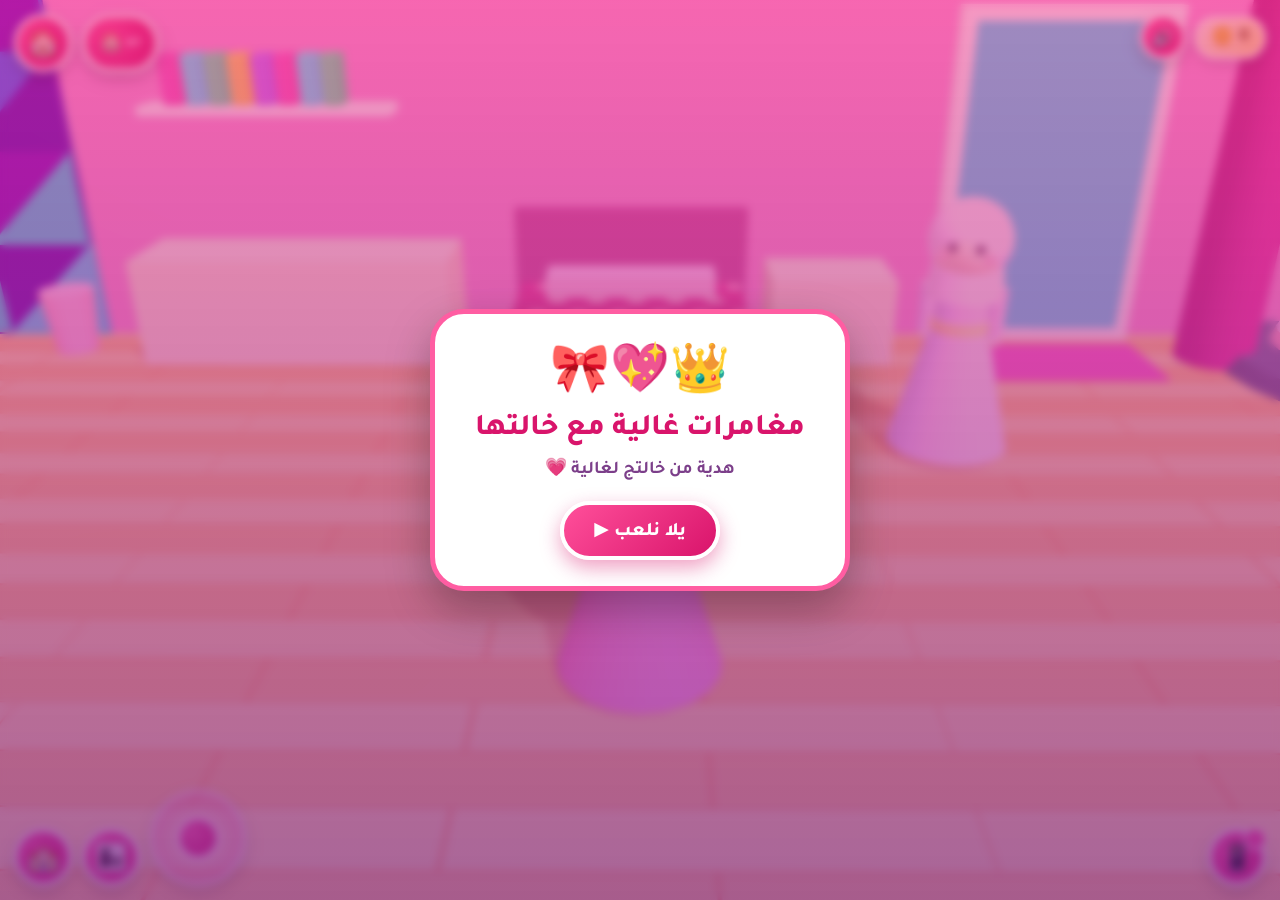
<file: v1/world3d.html>
<!DOCTYPE html>
<html lang="ar" dir="rtl">
<head>
  <meta charset="UTF-8" />
  <meta name="viewport" content="width=device-width, initial-scale=1.0, maximum-scale=1.0, user-scalable=no, viewport-fit=cover" />
  <title>مغامرات غالية مع خالتها 3D</title>
  <link href="fonts/tajawal.css" rel="stylesheet" />
  <style>
    :root {
      --barbie-pink: #ec1c79;
      --barbie-soft: #ff5da2;
      --cyan-glow: #1ec8f3;
      --text: #5c2444;
    }
    * { box-sizing: border-box; -webkit-tap-highlight-color: transparent; user-select: none; -webkit-user-select: none; }
    html, body {
      margin: 0; padding: 0; width: 100%; height: 100%; overflow: hidden;
      background: #ff5da2; font-family: 'Tajawal', system-ui, sans-serif; color: var(--text); touch-action: none;
    }
    #game-canvas { display: block; width: 100%; height: 100%; touch-action: none; }

    /* Barbie Dreamhouse Style Circular Pink Buttons with Thick White Border */
    .circle-btn {
      width: 58px; height: 58px; border-radius: 50%;
      background: radial-gradient(circle at 30% 30%, #ff4f9a, #d9146b);
      border: 4px solid #ffffff;
      box-shadow: 0 6px 16px rgba(0, 0, 0, 0.28);
      color: #ffffff; font-size: 26px;
      display: flex; align-items: center; justify-content: center;
      cursor: pointer; position: relative; transition: transform 0.14s ease;
    }
    .circle-btn:active { transform: scale(0.92); }
    .badge-dot {
      position: absolute; top: -4px; right: -4px;
      width: 22px; height: 22px; border-radius: 50%;
      background: #ff2e88; border: 2px solid #ffffff;
      color: #fff; font-size: 13px; font-weight: 800;
      display: flex; align-items: center; justify-content: center;
    }

    /* Top HUD */
    .hud-top-left {
      position: fixed; top: max(14px, env(safe-area-inset-top)); left: max(14px, env(safe-area-inset-left));
      z-index: 25; display: flex; align-items: center; gap: 10px;
    }
    .hud-top-right {
      position: fixed; top: max(14px, env(safe-area-inset-top)); right: max(14px, env(safe-area-inset-right));
      z-index: 25; display: flex; align-items: center; gap: 8px;
    }
    .coin-pill {
      background: linear-gradient(135deg, #fff9e6, #ffe082);
      border: 3px solid #ffffff; border-radius: 999px;
      padding: 6px 14px; font-weight: 800; font-size: 18px; color: #7a4b00;
      box-shadow: 0 5px 14px rgba(0,0,0,0.2);
      display: flex; align-items: center; gap: 6px; direction: ltr;
    }
    .coin-pill.pop { animation: popBounce 0.45s ease; }

    /* Bottom-Left Buttons + Joystick */
    .hud-bottom-left {
      position: fixed; left: max(14px, env(safe-area-inset-left)); bottom: max(14px, env(safe-area-inset-bottom));
      z-index: 25; display: flex; align-items: flex-end; gap: 10px;
    }
    .joystick-zone {
      width: 96px; height: 96px; border-radius: 50%;
      background: radial-gradient(circle, rgba(255,255,255,0.45), rgba(236,28,121,0.35));
      border: 3px solid rgba(255,255,255,0.85);
      box-shadow: 0 6px 16px rgba(0,0,0,0.22);
      touch-action: none; display: flex; align-items: center; justify-content: center;
    }
    .joystick-zone.hidden { display: none; }
    .joystick-knob {
      width: 42px; height: 42px; border-radius: 50%;
      background: radial-gradient(circle at 30% 30%, #ff5da2, #d9146b);
      border: 3px solid #ffffff; pointer-events: none;
    }

    /* Bottom-Right Phone / Map Button */
    .hud-bottom-right {
      position: fixed; right: max(14px, env(safe-area-inset-right)); bottom: max(14px, env(safe-area-inset-bottom));
      z-index: 25; display: flex; align-items: center; gap: 10px;
    }

    /* Speech Bubble */
    .speech-bubble {
      position: fixed; top: max(82px, calc(env(safe-area-inset-top) + 70px)); left: 50%;
      transform: translateX(-50%) scale(0.92);
      background: rgba(255, 255, 255, 0.96); border: 3px solid #ec1c79; border-radius: 22px;
      padding: 8px 18px; font-size: clamp(14px, 3vw, 17px); font-weight: 800; color: #b8145e;
      box-shadow: 0 8px 20px rgba(0,0,0,0.18); z-index: 26; pointer-events: none;
      opacity: 0; transition: opacity 0.25s ease, transform 0.25s ease; max-width: 86vw; text-align: center;
    }
    .speech-bubble.show { opacity: 1; transform: translateX(-50%) scale(1); }

    /* Start Screen */
    .start-overlay {
      position: fixed; inset: 0; z-index: 50;
      background: linear-gradient(180deg, rgba(236, 28, 121, 0.45), rgba(120, 30, 140, 0.65));
      backdrop-filter: blur(4px);
      display: flex; align-items: center; justify-content: center; padding: 20px; text-align: center;
    }
    .start-overlay.hidden { display: none; }
    .start-card {
      background: #ffffff; border: 5px solid #ff5da2; border-radius: 34px;
      padding: 26px 22px; width: min(420px, 92vw);
      box-shadow: 0 18px 45px rgba(0,0,0,0.3);
      animation: gentleFloat 2.4s ease-in-out infinite;
    }
    .primary-btn {
      background: linear-gradient(135deg, #ff4f9a, #d9146b); color: #fff; border: 4px solid #fff;
      border-radius: 999px; padding: 12px 30px; font-family: inherit; font-size: 19px; font-weight: 800;
      cursor: pointer; box-shadow: 0 8px 20px rgba(217,20,107,0.4);
    }

    /* Car HUD */
    .car-hud {
      position: fixed; bottom: max(22px, env(safe-area-inset-bottom)); left: 50%; transform: translateX(-50%);
      z-index: 26; display: none; flex-direction: column; align-items: center; gap: 10px;
    }
    .car-hud.active { display: flex; }
    .traffic-pill {
      background: rgba(255,255,255,0.95); border: 3px solid #ec1c79; border-radius: 999px;
      padding: 6px 18px; font-weight: 800; font-size: 16px;
    }
    .drive-btn {
      background: linear-gradient(135deg, #22c55e, #16a34a); color: #fff; border: 4px solid #fff;
      border-radius: 999px; padding: 12px 32px; font-family: inherit; font-size: 19px; font-weight: 800;
      box-shadow: 0 8px 20px rgba(0,0,0,0.25); cursor: pointer;
    }
    .drive-btn.stop-mode { background: linear-gradient(135deg, #ff4d6d, #d9146b); }

    /* Modals */
    .modal-backdrop {
      position: fixed; inset: 0; background: rgba(45, 12, 35, 0.45); backdrop-filter: blur(5px);
      display: none; align-items: center; justify-content: center; padding: 14px; z-index: 40;
    }
    .modal-backdrop.open { display: flex; animation: fadeIn 0.22s ease; }
    .modal-card {
      width: min(500px, 94vw); max-height: 88vh; overflow-y: auto;
      background: linear-gradient(180deg, #ffffff 0%, #fff2f8 100%);
      border: 4px solid #ff5da2; border-radius: 28px; padding: 18px 16px;
      box-shadow: 0 18px 40px rgba(0,0,0,0.3); text-align: center;
    }
    .modal-header { display: flex; justify-content: space-between; align-items: center; margin-bottom: 10px; }
    .modal-title { font-size: clamp(19px, 4.5vw, 24px); font-weight: 800; color: #d9146b; margin: 0; }
    .close-btn {
      width: 36px; height: 36px; border-radius: 50%; border: 2px solid #ff9ec4;
      background: #fff0f6; color: #d9146b; font-size: 18px; font-weight: 800; cursor: pointer;
    }
    .grid-2 { display: grid; grid-template-columns: repeat(2, 1fr); gap: 10px; margin-top: 10px; }
    .grid-3 { display: grid; grid-template-columns: repeat(3, 1fr); gap: 10px; margin-top: 10px; }
    .item-card {
      background: #fff; border: 3px solid #ffc2dd; border-radius: 20px; padding: 12px 8px;
      cursor: pointer; display: flex; flex-direction: column; align-items: center; gap: 5px;
      font-family: inherit; box-shadow: 0 5px 12px rgba(236,28,121,0.14);
    }
    .item-card.active { border-color: #1ec8f3; background: #effbff; }
    .item-card.wiggle { animation: wiggle 0.35s ease; }
    .item-card.correct-pop { animation: popBounce 0.45s ease; border-color: #22c55e; background: #ecfdf5; }
    .swatch { width: 42px; height: 42px; border-radius: 50%; border: 3px solid #fff; box-shadow: 0 3px 10px rgba(0,0,0,0.18); }

    .ui-sparkle { position: fixed; pointer-events: none; font-size: 24px; z-index: 60; animation: sparkleUp 0.8s ease-out forwards; }
    @keyframes popBounce { 0%{transform:scale(1)} 40%{transform:scale(1.14)} 75%{transform:scale(0.95)} 100%{transform:scale(1)} }
    @keyframes wiggle { 0%,100%{transform:translateX(0)} 25%{transform:translateX(-6px)} 75%{transform:translateX(6px)} }
    @keyframes gentleFloat { 0%,100%{transform:translateY(0)} 50%{transform:translateY(-5px)} }
    @keyframes fadeIn { from{opacity:0} to{opacity:1} }
    @keyframes sparkleUp { 0%{opacity:1;transform:translate(-50%,-50%) scale(0.6)} 100%{opacity:0;transform:translate(-50%,-120%) scale(1.3)} }

    @media (max-height: 480px) and (orientation: landscape) {
      .circle-btn { width: 48px; height: 48px; font-size: 22px; }
      .joystick-zone { width: 82px; height: 82px; }
      .joystick-knob { width: 36px; height: 36px; }
    }
  </style>
</head>
<body>
  <canvas id="game-canvas"></canvas>

  <!-- Start Overlay -->
  <div class="start-overlay" id="start-overlay">
    <div class="start-card">
      <div style="font-size:48px;margin-bottom:6px;">👑💖🎀</div>
      <h1 style="font-size:clamp(24px,6vw,30px);font-weight:800;color:#d9146b;margin:0 0 8px;">مغامرات غالية مع خالتها</h1>
      <p style="font-size:18px;font-weight:700;color:#7c3f8a;margin:0 0 20px;">هدية من خالتج لغالية 💗</p>
      <button class="primary-btn" id="start-play-btn">يلا نلعب ▶</button>
    </div>
  </div>

  <!-- Top-Left: Home Button (Matches Barbie Dreamhouse UI) -->
  <div class="hud-top-left">
    <a class="circle-btn" id="back-home" href="index.html#menu" aria-label="رجوع للعبة" title="رجوع للعبة" style="width:auto;padding:0 14px;border-radius:999px;font-size:18px;text-decoration:none;color:#fff;font-weight:800">↩ 🏠</a>
    <button class="circle-btn" id="home-hub-btn" title="وين نروح اليوم؟">🏠</button>
  </div>

  <!-- Top-Right: Coins & Sound -->
  <div class="hud-top-right">
    <div class="coin-pill" id="coin-pill"><span>🪙</span><span id="coin-count">0</span></div>
    <button class="circle-btn" id="sound-toggle" style="width:46px;height:46px;font-size:20px;">🔊</button>
  </div>

  <div class="speech-bubble" id="speech-bubble">أهلاً يا غالية! 🌸</div>

  <!-- Bottom-Left: Joystick + Characters + Classroom Buttons -->
  <div class="hud-bottom-left">
    <div class="joystick-zone" id="joystick-zone"><div class="joystick-knob" id="joystick-knob"></div></div>
    <button class="circle-btn" id="khala-btn" title="خالتها">👩‍👧</button>
    <button class="circle-btn" id="school-btn" title="غرفة الصف">🏫</button>
  </div>

  <!-- Bottom-Right: Phone / Map Menu Button with Notification Badge -->
  <div class="hud-bottom-right">
    <button class="circle-btn" id="phone-menu-btn" title="وين نروح؟">
      <span>📱</span>
      <span class="badge-dot">!</span>
    </button>
  </div>

  <!-- Car HUD -->
  <div class="car-hud" id="car-hud">
    <div class="traffic-pill" id="traffic-pill">🟢 الإشارة خضراء! انطلقي</div>
    <button class="drive-btn" id="drive-btn">🚗 انطلقي</button>
  </div>

  <!-- Hub Modal: وين نروح اليوم؟ -->
  <div class="modal-backdrop" id="hub-modal">
    <div class="modal-card">
      <div class="modal-header">
        <h2 class="modal-title">وين نروح اليوم؟ 🌸</h2>
        <button class="close-btn" data-close="hub-modal">✕</button>
      </div>
      <div class="grid-2">
        <button class="item-card" data-world="bedroom"><span style="font-size:36px">🛏️</span><b>غرفة غالية</b></button>
        <button class="item-card" data-world="car"><span style="font-size:36px">🚗</span><b>السيارة للمدرسة</b></button>
        <button class="item-card" data-world="classroom"><span style="font-size:36px">🏫</span><b>غرفة الصف</b></button>
        <button class="item-card" data-world="shop"><span style="font-size:36px">🛍️</span><b>متجر المدرسة</b></button>
      </div>
    </div>
  </div>

  <!-- Holographic Closet / Dress-Up Modal -->
  <div class="modal-backdrop" id="closet-modal">
    <div class="modal-card">
      <div class="modal-header">
        <h2 class="modal-title">خزانة غالية المضيئة 👗✨</h2>
        <button class="close-btn" data-close="closet-modal">✕</button>
      </div>
      <p style="margin:4px 0 8px;font-weight:700;">اختاري لون الفستان المحتشم:</p>
      <div class="grid-3" id="dress-grid"></div>
      <p style="margin:14px 0 6px;font-weight:700;">🎒 تجهيز الحقيبة المدرسية (<span id="bag-count">0</span> / 3):</p>
      <div class="grid-3" id="bag-items-grid"></div>
    </div>
  </div>

  <!-- Classroom Quiz Modal -->
  <div class="modal-backdrop" id="minigame-modal">
    <div class="modal-card">
      <div class="modal-header">
        <span id="progress-pill" style="background:#f3e8ff;padding:4px 12px;border-radius:999px;font-weight:800;direction:ltr;">1 / 5</span>
        <button class="close-btn" data-close="minigame-modal">✕</button>
      </div>
      <div style="background:#fff;border:3px dashed #c79dff;border-radius:20px;padding:12px;margin:8px 0 12px;">
        <div id="question-title" style="font-size:20px;font-weight:800;color:#7c3f8a;margin-bottom:6px;"></div>
        <div id="question-target" style="font-size:36px;font-weight:800;color:#d9146b;display:inline-flex;align-items:center;gap:10px;"></div>
      </div>
      <div class="grid-2" id="options-grid"></div>
      <div id="feedback-text" style="min-height:26px;margin-top:10px;font-weight:800;color:#d9146b;"></div>
    </div>
  </div>

  <!-- Star Certificate Modal -->
  <div class="modal-backdrop" id="certificate-modal">
    <div class="modal-card" style="border-color:#ffd166;background:linear-gradient(180deg,#fffdf5,#fff0f7);">
      <div style="font-size:52px;">🌟👑🌟</div>
      <h2 class="modal-title" style="font-size:28px;">شهادة نجمة الصف</h2>
      <div style="font-size:20px;font-weight:800;color:#7c3f8a;margin:8px 0;">الأميرة الذكية: غالية 🌸</div>
      <p style="font-weight:700;">أحسنتِ يا غالية! حصلتِ على <strong>10</strong> عملات هدية 🪙✨</p>
      <button class="primary-btn" id="claim-cert-btn">استلام الجائزة 💕</button>
    </div>
  </div>

  <!-- Shop Modal -->
  <div class="modal-backdrop" id="shop-modal">
    <div class="modal-card">
      <div class="modal-header">
        <h2 class="modal-title">متجر المدرسة 🛍️</h2>
        <button class="close-btn" data-close="shop-modal">✕</button>
      </div>
      <div class="grid-2" id="shop-grid"></div>
    </div>
  </div>

  <script src="lib/three.min.js"></script>
  <script>
    (function () {
      'use strict';

      // ==========================================
      // 1. Persistent Save State (English 0-9)
      // ==========================================
      const SAVE_KEY = 'ghalia_dreamhouse_v2';
      let state = { coins: 20, dressColor: '#ff4f9a', owned: [], packed: [] };
      try {
        const s = JSON.parse(localStorage.getItem(SAVE_KEY) || 'null');
        if (s) state = { ...state, ...s };
      } catch (e) {}
      try { const sh = localStorage.getItem('ghalia_coins'); if (sh !== null && !isNaN(+sh)) state.coins = +sh; } catch (e) {}
      const saveState = () => { try { localStorage.setItem(SAVE_KEY, JSON.stringify(state)); localStorage.setItem('ghalia_coins', String(state.coins)); } catch (e) {} };

      const coinCountEl = document.getElementById('coin-count');
      const coinPillEl = document.getElementById('coin-pill');
      function updateCoinsUI(pop = false) {
        coinCountEl.textContent = String(state.coins);
        saveState();
        if (pop) { coinPillEl.classList.remove('pop'); void coinPillEl.offsetWidth; coinPillEl.classList.add('pop'); }
      }
      updateCoinsUI(false);
      const addCoins = (n) => { state.coins += n; updateCoinsUI(true); };

      // ==========================================
      // 2. Web Audio SFX
      // ==========================================
      let audioCtx = null, soundOn = true;
      function ensureAudio() {
        if (!soundOn) return null;
        if (!audioCtx) { const AC = window.AudioContext || window.webkitAudioContext; if (AC) audioCtx = new AC(); }
        if (audioCtx && audioCtx.state === 'suspended') audioCtx.resume();
        return audioCtx;
      }
      function playTone(f, d, type = 'sine', v = 0.11, delay = 0) {
        const ctx = ensureAudio(); if (!ctx) return;
        const t = ctx.currentTime + delay, o = ctx.createOscillator(), g = ctx.createGain();
        o.type = type; o.frequency.setValueAtTime(f, t);
        g.gain.setValueAtTime(0.001, t); g.gain.exponentialRampToValueAtTime(v, t + 0.02); g.gain.exponentialRampToValueAtTime(0.001, t + d);
        o.connect(g); g.connect(ctx.destination); o.start(t); o.stop(t + d + 0.02);
      }
      const SFX = {
        tap: () => { playTone(523, 0.1); playTone(659, 0.12, 'sine', 0.08, 0.05); },
        coin: () => { playTone(784, 0.12, 'triangle', 0.13); playTone(1046, 0.24, 'triangle', 0.14, 0.08); },
        soft: () => { playTone(349, 0.14); playTone(329, 0.15, 'sine', 0.07, 0.08); },
        fanfare: () => [523, 659, 784, 1046].forEach((n, i) => playTone(n, 0.26, 'triangle', 0.13, i * 0.1))
      };
      document.getElementById('sound-toggle').addEventListener('click', (e) => {
        soundOn = !soundOn; e.currentTarget.textContent = soundOn ? '🔊' : '🔇'; if (soundOn) SFX.tap();
      });

      const speechEl = document.getElementById('speech-bubble');
      let speechTimer = null;
      function showBubble(txt, ms = 2500) {
        speechEl.textContent = txt; speechEl.classList.add('show');
        clearTimeout(speechTimer); speechTimer = setTimeout(() => speechEl.classList.remove('show'), ms);
      }
      function spawnSparkles(x, y, n = 6) {
        const icons = ['✨', '💖', '⭐', '🌸'];
        for (let i = 0; i < n; i++) {
          const el = document.createElement('div');
          el.className = 'ui-sparkle'; el.textContent = icons[i % icons.length];
          el.style.left = (x + (Math.random() - 0.5) * 44) + 'px';
          el.style.top = (y + (Math.random() - 0.5) * 32) + 'px';
          document.body.appendChild(el); setTimeout(() => el.remove(), 820);
        }
      }

      // ==========================================
      // 3. Procedural Dreamhouse Textures
      // ==========================================
      function makeWoodFloorTexture() {
        const c = document.createElement('canvas'); c.width = 512; c.height = 512;
        const ctx = c.getContext('2d');
        ctx.fillStyle = '#f2b880'; ctx.fillRect(0, 0, 512, 512);
        const rows = 8;
        for (let r = 0; r < rows; r++) {
          const y = r * (512 / rows);
          ctx.fillStyle = r % 2 === 0 ? '#f6c492' : '#eeb075';
          ctx.fillRect(0, y, 512, 512 / rows - 2);
          ctx.strokeStyle = '#d49056'; ctx.lineWidth = 2;
          ctx.beginPath(); ctx.moveTo(0, y); ctx.lineTo(512, y); ctx.stroke();
          const offset = (r % 2) * 128;
          for (let x = offset; x < 512; x += 256) {
            ctx.beginPath(); ctx.moveTo(x, y); ctx.lineTo(x, y + 512 / rows); ctx.stroke();
          }
        }
        const tex = new THREE.CanvasTexture(c);
        tex.wrapS = tex.wrapT = THREE.RepeatWrapping;
        tex.repeat.set(6, 3);
        tex.encoding = THREE.sRGBEncoding;
        return tex;
      }

      function makeGeoWallTexture() {
        const c = document.createElement('canvas'); c.width = 512; c.height = 512;
        const ctx = c.getContext('2d');
        const cols = ['#4cc9f0', '#4895ef', '#4361ee', '#7209b7', '#560bad', '#3bc9db'];
        const s = 85;
        for (let y = 0; y < 512; y += s) {
          for (let x = 0; x < 512; x += s) {
            ctx.fillStyle = cols[(Math.floor(x / s) + Math.floor(y / s)) % cols.length];
            ctx.beginPath(); ctx.moveTo(x, y); ctx.lineTo(x + s, y); ctx.lineTo(x, y + s); ctx.closePath(); ctx.fill();
            ctx.fillStyle = cols[(Math.floor(x / s) + Math.floor(y / s) + 2) % cols.length];
            ctx.beginPath(); ctx.moveTo(x + s, y); ctx.lineTo(x + s, y + s); ctx.lineTo(x, y + s); ctx.closePath(); ctx.fill();
          }
        }
        const tex = new THREE.CanvasTexture(c); tex.encoding = THREE.sRGBEncoding; return tex;
      }

      function makePolkaDotTexture() {
        const c = document.createElement('canvas'); c.width = 256; c.height = 256;
        const ctx = c.getContext('2d');
        ctx.fillStyle = '#c83e8c'; ctx.fillRect(0, 0, 256, 256);
        const dots = ['#ff9ebb', '#ffd166', '#ff7aa2', '#ffffff'];
        for (let y = 20; y < 256; y += 44) {
          for (let x = 20; x < 256; x += 44) {
            ctx.fillStyle = dots[(x + y) % dots.length];
            ctx.beginPath(); ctx.arc(x + ((y / 44) % 2) * 18, y, 11, 0, Math.PI * 2); ctx.fill();
          }
        }
        const tex = new THREE.CanvasTexture(c); tex.encoding = THREE.sRGBEncoding; return tex;
      }

      function makeQuestionMarker() {
        const c = document.createElement('canvas'); c.width = 128; c.height = 128;
        const ctx = c.getContext('2d');
        ctx.fillStyle = '#ffffff'; ctx.beginPath(); ctx.arc(64, 58, 48, 0, Math.PI * 2); ctx.fill();
        ctx.fillStyle = '#1ec8f3'; ctx.beginPath(); ctx.arc(64, 58, 41, 0, Math.PI * 2); ctx.fill();
        ctx.fillStyle = '#ffffff'; ctx.font = 'bold 60px Tajawal, sans-serif'; ctx.textAlign = 'center'; ctx.textBaseline = 'middle';
        ctx.fillText('؟', 64, 60);
        const mat = new THREE.SpriteMaterial({ map: new THREE.CanvasTexture(c), transparent: true });
        return new THREE.Sprite(mat);
      }

      // ==========================================
      // 4. Three.js Renderer, Lights & Camera
      // ==========================================
      const canvas = document.getElementById('game-canvas');
      const renderer = new THREE.WebGLRenderer({ canvas, antialias: true, powerPreference: 'high-performance' });
      renderer.setPixelRatio(Math.min(window.devicePixelRatio, 2));
      renderer.shadowMap.enabled = true;
      renderer.shadowMap.type = THREE.PCFSoftShadowMap;
      renderer.outputEncoding = THREE.sRGBEncoding;

      const scene = new THREE.Scene();
      scene.background = new THREE.Color(0xff5da2);
      const camera = new THREE.PerspectiveCamera(48, window.innerWidth / window.innerHeight, 0.1, 90);

      function onResize() {
        const w = window.innerWidth, h = window.innerHeight;
        renderer.setSize(w, h); camera.aspect = w / h;
        camera.fov = w < h ? 58 : 44; camera.updateProjectionMatrix();
      }
      window.addEventListener('resize', onResize); onResize();

      scene.add(new THREE.HemisphereLight(0xfff9ff, 0xffcbe2, 0.95));
      const dirLight = new THREE.DirectionalLight(0xfff6eb, 0.72);
      dirLight.position.set(5, 11, 8); dirLight.castShadow = true;
      dirLight.shadow.mapSize.set(1024, 1024);
      scene.add(dirLight);

      const mat = (hex, rough = 0.6) => new THREE.MeshStandardMaterial({ color: hex, roughness: rough, metalness: 0.05 });

      // ==========================================
      // 5. Modest 3D Characters (Ghalia & Khala)
      // ==========================================
      function buildCharacter(dressHex, isAunt = false) {
        const grp = new THREE.Group();
        const dMat = mat(dressHex);
        const skirt = new THREE.Mesh(new THREE.CylinderGeometry(0.2, 0.44, isAunt ? 0.92 : 0.78, 20), dMat);
        skirt.position.y = isAunt ? 0.5 : 0.44; skirt.castShadow = true; grp.add(skirt);
        const bodice = new THREE.Mesh(new THREE.CylinderGeometry(0.18, 0.21, 0.4, 18), dMat);
        bodice.position.y = isAunt ? 1.12 : 0.96; bodice.castShadow = true; grp.add(bodice);
        const sash = new THREE.Mesh(new THREE.CylinderGeometry(0.215, 0.215, 0.08, 18), mat(0xffd166));
        sash.position.y = isAunt ? 0.98 : 0.82; grp.add(sash);

        const arms = [];
        [-1, 1].forEach((s) => {
          const p = new THREE.Group(); p.position.set(s * 0.24, isAunt ? 1.26 : 1.08, 0);
          const sl = new THREE.Mesh(new THREE.CylinderGeometry(0.065, 0.06, 0.36, 12), dMat);
          sl.position.y = -0.18; sl.castShadow = true; p.add(sl);
          const h = new THREE.Mesh(new THREE.SphereGeometry(0.056, 12, 12), mat(0xfcd5b5));
          h.position.y = -0.38; p.add(h); grp.add(p); arms.push(p);
        });

        const headG = new THREE.Group(); headG.position.y = isAunt ? 1.56 : 1.38;
        const head = new THREE.Mesh(new THREE.SphereGeometry(0.27, 22, 22), mat(0xfcd5b5, 0.7));
        head.castShadow = true; headG.add(head);
        [-0.09, 0.09].forEach((x) => {
          const e = new THREE.Mesh(new THREE.SphereGeometry(0.035, 10, 10), new THREE.MeshBasicMaterial({ color: 0x3b2338 }));
          e.position.set(x, 0.02, 0.24); headG.add(e);
        });
        [-0.15, 0.15].forEach((x) => {
          const c = new THREE.Mesh(new THREE.SphereGeometry(0.038, 10, 10), new THREE.MeshBasicMaterial({ color: 0xff9ebc }));
          c.position.set(x, -0.05, 0.21); headG.add(c);
        });

        if (isAunt) {
          const hij = new THREE.Mesh(new THREE.SphereGeometry(0.295, 22, 22), mat(0xf3d1ff));
          hij.position.set(0, 0.02, -0.03); headG.add(hij);
          const dr = new THREE.Mesh(new THREE.CylinderGeometry(0.24, 0.28, 0.32, 16), mat(0xf3d1ff));
          dr.position.set(0, -0.22, -0.04); headG.add(dr);
        } else {
          const hm = mat(0x4a2c2a);
          const cap = new THREE.Mesh(new THREE.SphereGeometry(0.285, 20, 20, 0, Math.PI * 2, 0, Math.PI * 0.62), hm);
          cap.rotation.x = -0.22; headG.add(cap);
          [-0.24, 0.24].forEach((bx) => {
            const b = new THREE.Mesh(new THREE.SphereGeometry(0.115, 12, 12), hm);
            b.position.set(bx, 0.16, -0.06); headG.add(b);
          });
          const bm = mat(0xff4f9a);
          [-0.07, 0.07].forEach((bx, i) => {
            const bw = new THREE.Mesh(new THREE.ConeGeometry(0.075, 0.13, 8), bm);
            bw.rotation.z = i === 0 ? -Math.PI / 2 : Math.PI / 2; bw.position.set(bx, 0.28, 0.05); headG.add(bw);
          });
        }
        grp.add(headG);

        let backpack = null, crown = null;
        if (!isAunt) {
          backpack = new THREE.Mesh(new THREE.BoxGeometry(0.32, 0.34, 0.18), mat(0x1ec8f3));
          backpack.position.set(0, 0.94, -0.26); backpack.visible = state.owned.includes('backpack'); grp.add(backpack);
          crown = new THREE.Mesh(new THREE.ConeGeometry(0.12, 0.16, 6), mat(0xffd166, 0.3));
          crown.position.set(0, 0.36, 0.02); crown.visible = state.owned.includes('crown'); headG.add(crown);
        }
        grp.userData = { dMat, arms, headG, backpack, crown };
        return grp;
      }

      const ghalia = buildCharacter(state.dressColor, false);
      scene.add(ghalia);

      function refreshGhalia() {
        ghalia.userData.dMat.color.set(state.dressColor);
        if (ghalia.userData.backpack) ghalia.userData.backpack.visible = state.owned.includes('backpack');
        if (ghalia.userData.crown) ghalia.userData.crown.visible = state.owned.includes('crown');
      }

      // ==========================================
      // 6. Panoramic Barbie Dreamhouse Bedroom + Other Worlds
      // ==========================================
      const worldGroup = new THREE.Group();
      scene.add(worldGroup);
      let currentWorld = 'bedroom', interactiveObjects = [], animatedProps = [], floorMesh = null;
      let worldBounds = { minX: -12.5, maxX: 12.5, minZ: -3.2, maxZ: 3.4 };

      function addMarker(x, y, z, type, spot) {
        const sp = makeQuestionMarker();
        sp.scale.set(0.75, 0.75, 1);
        sp.position.set(x, y, z);
        sp.userData = { interactType: type, spot };
        worldGroup.add(sp);
        interactiveObjects.push(sp);
        animatedProps.push({ type: 'float', mesh: sp, baseY: y });
      }

      function buildDreamhouseBedroom() {
        scene.background = new THREE.Color(0xff5da2);
        worldBounds = { minX: -12.5, maxX: 12.5, minZ: -2.6, maxZ: 3.2 };

        // Warm Oak Wood Plank Floor
        floorMesh = new THREE.Mesh(
          new THREE.BoxGeometry(28, 0.2, 9),
          new THREE.MeshStandardMaterial({ map: makeWoodFloorTexture(), roughness: 0.7 })
        );
        floorMesh.position.y = -0.1; floorMesh.receiveShadow = true; worldGroup.add(floorMesh);

        // Hot-Pink Back Wall
        const pinkWall = new THREE.Mesh(new THREE.BoxGeometry(28, 5.2, 0.25), mat(0xff4f9a, 0.8));
        pinkWall.position.set(0, 2.6, -4.4); pinkWall.receiveShadow = true; worldGroup.add(pinkWall);

        // Left Geometric Teal/Purple Accent Wall (Screenshot 1)
        const geoWall = new THREE.Mesh(
          new THREE.BoxGeometry(5.6, 5.2, 0.28),
          new THREE.MeshStandardMaterial({ map: makeGeoWallTexture(), roughness: 0.75 })
        );
        geoWall.position.set(-9.5, 2.6, -4.38); worldGroup.add(geoWall);

        // Far-Left Purple Hallway + Staircase Rail (Screenshot 1)
        const hallWall = new THREE.Mesh(new THREE.BoxGeometry(3.2, 5.2, 0.3), mat(0x7c2ae8));
        hallWall.position.set(-13.2, 2.6, -4.35); worldGroup.add(hallWall);

        // 1. Computer Desk + 3 Monitors + Orange Chair + ? Marker (Screenshot 1)
        const deskG = new THREE.Group();
        const dTop = new THREE.Mesh(new THREE.BoxGeometry(2.5, 0.14, 1.1), mat(0xffffff));
        dTop.position.y = 0.85; dTop.castShadow = true; deskG.add(dTop);
        const dDrawers = new THREE.Mesh(new THREE.BoxGeometry(0.65, 0.75, 0.95), mat(0xeae6f3));
        dDrawers.position.set(-0.85, 0.4, 0); deskG.add(dDrawers);
        // Triple Monitors
        [[-0.78, 1.35, 0.22], [0, 1.35, 0], [0.78, 1.35, -0.22], [0, 1.9, 0]].forEach(([mx, my, ry]) => {
          const mon = new THREE.Mesh(new THREE.BoxGeometry(0.72, 0.48, 0.06), mat(0x1f1f29, 0.3));
          mon.position.set(mx, my, -0.35); mon.rotation.y = ry; deskG.add(mon);
        });
        const chair = new THREE.Mesh(new THREE.BoxGeometry(0.55, 0.55, 0.5), mat(0xff6b2b));
        chair.position.set(0.1, 0.55, 0.65); deskG.add(chair);
        deskG.position.set(-9.2, 0, -3.5);
        deskG.userData = { interactType: 'classroom', spot: new THREE.Vector3(-9.2, 0, -1.8) };
        worldGroup.add(deskG); interactiveObjects.push(deskG);
        addMarker(-9.2, 2.55, -3.2, 'classroom', new THREE.Vector3(-9.2, 0, -1.8));

        // 2. Dresser + Pink Trash Bin + Floating Book Shelves (Screenshot 1 & 4)
        const bin = new THREE.Mesh(new THREE.CylinderGeometry(0.24, 0.18, 0.58, 14), mat(0xff85b3));
        bin.position.set(-6.8, 0.29, -3.8); worldGroup.add(bin);

        const dresser = new THREE.Mesh(new THREE.BoxGeometry(2.8, 0.95, 0.85), mat(0xe6c39c));
        dresser.position.set(-4.6, 0.48, -3.8); dresser.castShadow = true; worldGroup.add(dresser);

        // White Floating Shelves + Colorful Books
        const shelf1 = new THREE.Mesh(new THREE.BoxGeometry(2.2, 0.08, 0.42), mat(0xffffff));
        shelf1.position.set(-4.8, 2.15, -4.1); worldGroup.add(shelf1);
        const bookCols = [0xec1c79, 0x1ec8f3, 0x22c55e, 0xff9f1c, 0x7c2ae8];
        for (let i = 0; i < 8; i++) {
          const bk = new THREE.Mesh(new THREE.BoxGeometry(0.14, 0.42, 0.28), mat(bookCols[i % bookCols.length]));
          bk.position.set(-5.6 + i * 0.2, 2.4, -4.1); worldGroup.add(bk);
        }

        // 3. Polka-Dot Bed + Purple Sticker Trunk + Basketball (Screenshot 4)
        const bed = new THREE.Group();
        const hb = new THREE.Mesh(new THREE.BoxGeometry(2.1, 1.3, 0.18), mat(0x7d1852));
        hb.position.set(0, 0.65, -1.25); bed.add(hb);
        const mattress = new THREE.Mesh(
          new THREE.BoxGeometry(2.0, 0.58, 2.4),
          new THREE.MeshStandardMaterial({ map: makePolkaDotTexture(), roughness: 0.7 })
        );
        mattress.position.set(0, 0.35, 0); mattress.castShadow = true; bed.add(mattress);
        const pillow = new THREE.Mesh(new THREE.BoxGeometry(1.5, 0.18, 0.45), mat(0xff85b3));
        pillow.position.set(0, 0.72, -0.9); bed.add(pillow);
        bed.position.set(-1.6, 0, -2.7); worldGroup.add(bed);

        // Purple Trunk + Basketball
        const trunk = new THREE.Mesh(new THREE.BoxGeometry(1.45, 0.62, 0.75), mat(0x6c2bd9));
        trunk.position.set(-1.6, 0.31, -0.75); trunk.castShadow = true; worldGroup.add(trunk);
        const bball = new THREE.Mesh(new THREE.SphereGeometry(0.24, 16, 16), mat(0xff6b2b));
        bball.position.set(-0.3, 0.24, -0.75); bball.castShadow = true; worldGroup.add(bball);

        // Nightstand
        const ns = new THREE.Mesh(new THREE.BoxGeometry(1.1, 0.78, 0.8), mat(0xe6c39c));
        ns.position.set(0.2, 0.39, -3.8); worldGroup.add(ns);

        // 4. Glowing Holographic Closet Door + Pink Barbie Mat (Screenshot 3 & 4)
        const closetG = new THREE.Group();
        const cFrame = new THREE.Mesh(new THREE.BoxGeometry(1.9, 3.0, 0.18), mat(0xffffff));
        cFrame.position.y = 1.5; closetG.add(cFrame);
        const cHolo = new THREE.Mesh(
          new THREE.BoxGeometry(1.65, 2.75, 0.2),
          new THREE.MeshBasicMaterial({ color: 0x1ec8f3 })
        );
        cHolo.position.y = 1.5; closetG.add(cHolo);
        const cMat = new THREE.Mesh(new THREE.BoxGeometry(1.8, 0.03, 0.9), mat(0xec1c79));
        cMat.position.set(0, 0.02, 0.75); closetG.add(cMat);
        closetG.position.set(2.2, 0, -4.2);
        closetG.userData = { interactType: 'closet', spot: new THREE.Vector3(2.2, 0, -2.4) };
        worldGroup.add(closetG); interactiveObjects.push(closetG);

        // 5. Glam Photo Stage + Magenta Curtains + Spotlights + Pink Camera (Screenshot 3)
        const stageG = new THREE.Group();
        const podBase = new THREE.Mesh(new THREE.CylinderGeometry(1.6, 1.7, 0.14, 28), mat(0x1f2247));
        podBase.position.y = 0.07; stageG.add(podBase);
        [[-0.5, 0.22, -0.2], [0.5, 0.28, -0.2], [0, 0.18, 0.55]].forEach(([px, py, pz]) => {
          const p = new THREE.Mesh(new THREE.CylinderGeometry(0.65, 0.68, 0.12, 24), mat(0xff85b3));
          p.position.set(px, py, pz); stageG.add(p);
        });
        // Magenta Curtain Pillars & Top Arch
        [-1.65, 1.65].forEach((cx) => {
          const curt = new THREE.Mesh(new THREE.CylinderGeometry(0.28, 0.34, 3.8, 14), mat(0x9e0b52));
          curt.position.set(cx, 1.9, -0.4); stageG.add(curt);
        });
        const topCurt = new THREE.Mesh(new THREE.BoxGeometry(3.8, 0.75, 0.5), mat(0x9e0b52));
        topCurt.position.set(0, 3.65, -0.35); stageG.add(topCurt);
        // Pink Tripod Camera in Front
        const camTripod = new THREE.Mesh(new THREE.CylinderGeometry(0.04, 0.04, 0.9, 8), mat(0x3a3a4a));
        camTripod.position.set(0, 0.45, 2.2); stageG.add(camTripod);
        const pinkCam = new THREE.Mesh(new THREE.BoxGeometry(0.55, 0.36, 0.28), mat(0xff4f9a));
        pinkCam.position.set(0, 0.95, 2.2); stageG.add(pinkCam);

        stageG.position.set(5.4, 0, -3.2);
        stageG.userData = { interactType: 'stage', spot: new THREE.Vector3(5.4, 0, -1.2) };
        worldGroup.add(stageG); interactiveObjects.push(stageG);
        addMarker(5.4, 2.2, -3.0, 'stage', new THREE.Vector3(5.4, 0, -1.2));

        // 6. Craft / Bag Table + Window with Golden Curtains + Play Mats (Screenshot 2)
        const winGlass = new THREE.Mesh(new THREE.BoxGeometry(3.0, 2.5, 0.18), new THREE.MeshBasicMaterial({ color: 0x62b6cb }));
        winGlass.position.set(10.2, 2.3, -4.32); worldGroup.add(winGlass);
        [-1.6, 1.6].forEach((cx) => {
          const gc = new THREE.Mesh(new THREE.CylinderGeometry(0.22, 0.26, 2.8, 12), mat(0xd99b26));
          gc.position.set(10.2 + cx, 2.2, -4.18); worldGroup.add(gc);
        });
        const topGc = new THREE.Mesh(new THREE.BoxGeometry(3.6, 0.45, 0.25), mat(0xd99b26));
        topGc.position.set(10.2, 3.6, -4.15); worldGroup.add(topGc);

        // Craft / School Bag Table
        const craftTable = new THREE.Mesh(new THREE.BoxGeometry(2.6, 0.14, 1.15), mat(0xffffff));
        craftTable.position.set(9.4, 0.85, -1.1); craftTable.castShadow = true; worldGroup.add(craftTable);
        [[-1.1, -0.45], [1.1, -0.45], [-1.1, 0.45], [1.1, 0.45]].forEach(([lx, lz]) => {
          const leg = new THREE.Mesh(new THREE.CylinderGeometry(0.05, 0.05, 0.85, 8), mat(0xffffff));
          leg.position.set(9.4 + lx, 0.42, -1.1 + lz); worldGroup.add(leg);
        });
        // Floor Cushions
        const cush1 = new THREE.Mesh(new THREE.CylinderGeometry(0.4, 0.4, 0.12, 18), mat(0x9ef01a));
        cush1.position.set(11.2, 0.06, -2.8); worldGroup.add(cush1);
        const cush2 = new THREE.Mesh(new THREE.CylinderGeometry(0.4, 0.4, 0.12, 18), mat(0x9e0b52));
        cush2.position.set(12.3, 0.06, -3.1); worldGroup.add(cush2);

        // Khala (Aunt) in the Dreamhouse Bedroom!
        const khala = buildCharacter('#d4a8ff', true);
        khala.position.set(0.8, 0, -1.6); khala.rotation.y = -0.35;
        khala.userData.interactType = 'khala'; khala.userData.spot = new THREE.Vector3(0.4, 0, -0.6);
        worldGroup.add(khala); interactiveObjects.push(khala);
        animatedProps.push({ type: 'idle', mesh: khala });

        ghalia.position.set(-1.5, 0, 1.2); ghalia.rotation.y = Math.PI;
        showBubble('أهلاً في بيت الأحلام! انقري على الخزانة أو علامة ؟ 💖', 3200);
      }

      // --- WORLD 2: CAR RIDE ---
      let carGroup = null, carZ = 22, isDriving = false, trafficGreen = true, trafficTimer = 0;
      function buildCarWorld() {
        scene.background = new THREE.Color(0xcff0ff);
        const grass = new THREE.Mesh(new THREE.BoxGeometry(40, 0.2, 80), mat(0xa7f3d0, 0.9));
        grass.position.set(0, -0.1, -10); worldGroup.add(grass);
        const road = new THREE.Mesh(new THREE.BoxGeometry(5.5, 0.22, 80), mat(0x6b7280, 0.85));
        road.position.set(0, -0.08, -10); worldGroup.add(road);
        for (let z = 20; z >= -36; z -= 8) {
          [-4.8, 4.8].forEach((x) => {
            const tr = new THREE.Mesh(new THREE.CylinderGeometry(0.18, 0.22, 1.1, 10), mat(0xc99c7c));
            tr.position.set(x, 0.55, z); worldGroup.add(tr);
            const tp = new THREE.Mesh(new THREE.SphereGeometry(0.85, 14, 14), mat(0x4ade80));
            tp.position.set(x, 1.6, z); worldGroup.add(tp);
          });
        }
        carGroup = new THREE.Group();
        const body = new THREE.Mesh(new THREE.BoxGeometry(1.9, 0.7, 3.0), mat(0xff4f9a));
        body.position.y = 0.55; carGroup.add(body);
        const cab = new THREE.Mesh(new THREE.BoxGeometry(1.55, 0.55, 1.5), mat(0xffffff));
        cab.position.set(0, 1.1, 0.1); carGroup.add(cab);
        [[-0.95,-0.9],[0.95,-0.9],[-0.95,0.9],[0.95,0.9]].forEach(([wx,wz]) => {
          const w = new THREE.Mesh(new THREE.CylinderGeometry(0.35,0.35,0.24,14), mat(0x2d2d3a));
          w.rotation.z = Math.PI / 2; w.position.set(wx, 0.35, wz); carGroup.add(w);
        });
        carZ = 22; carGroup.position.set(0, 0, carZ); worldGroup.add(carGroup);
        isDriving = false; trafficGreen = true; trafficTimer = 0; updateCarHUD();
      }

      // --- WORLD 3: CLASSROOM ---
      function buildClassroom() {
        scene.background = new THREE.Color(0xff5da2);
        worldBounds = { minX: -4.8, maxX: 4.4, minZ: -3.2, maxZ: 3.4 };
        floorMesh = new THREE.Mesh(new THREE.BoxGeometry(12, 0.2, 11), new THREE.MeshStandardMaterial({ map: makeWoodFloorTexture(), roughness: 0.7 }));
        floorMesh.position.y = -0.1; floorMesh.receiveShadow = true; worldGroup.add(floorMesh);
        const bw = new THREE.Mesh(new THREE.BoxGeometry(12, 4.6, 0.25), mat(0xff5da2));
        bw.position.set(0, 2.3, -4.4); worldGroup.add(bw);

        const board = new THREE.Group();
        board.add(new THREE.Mesh(new THREE.BoxGeometry(4.6, 2.2, 0.14), mat(0xd4a8ff)));
        const wbC = document.createElement('canvas'); wbC.width = 512; wbC.height = 256;
        const ctx = wbC.getContext('2d'); ctx.fillStyle = '#fff'; ctx.fillRect(0,0,512,256);
        ctx.fillStyle = '#d9146b'; ctx.font = 'bold 42px Tajawal, sans-serif'; ctx.textAlign = 'center';
        ctx.fillText('أهلاً بكم في الصف 🌸', 256, 105);
        ctx.fillStyle = '#7c3f8a'; ctx.font = 'bold 30px Tajawal, sans-serif'; ctx.fillText('أ  •  ب  •  ت  •  ⭐', 256, 175);
        board.add(new THREE.Mesh(new THREE.BoxGeometry(4.25, 1.88, 0.16), new THREE.MeshBasicMaterial({ map: new THREE.CanvasTexture(wbC) })));
        board.position.set(0, 2.4, -4.2); worldGroup.add(board);

        const desk = new THREE.Mesh(new THREE.BoxGeometry(1.5, 0.8, 0.9), mat(0xffffff));
        desk.position.set(0, 0.4, -1.6); desk.castShadow = true;
        desk.userData = { interactType: 'classroom', spot: new THREE.Vector3(0, 0, -0.3) };
        worldGroup.add(desk); interactiveObjects.push(desk);
        addMarker(0, 1.5, -1.6, 'classroom', new THREE.Vector3(0, 0, -0.3));

        ghalia.position.set(0, 0, 2.0); ghalia.rotation.y = Math.PI;
        showBubble('انقري على ؟ لبدء لعبة الحروف والألوان! 📚', 2600);
      }

      // --- WORLD 4: SCHOOL SHOP ---
      function buildShop() {
        scene.background = new THREE.Color(0xff5da2);
        worldBounds = { minX: -4.8, maxX: 4.4, minZ: -3.2, maxZ: 3.4 };
        floorMesh = new THREE.Mesh(new THREE.BoxGeometry(12, 0.2, 11), new THREE.MeshStandardMaterial({ map: makeWoodFloorTexture(), roughness: 0.7 }));
        floorMesh.position.y = -0.1; floorMesh.receiveShadow = true; worldGroup.add(floorMesh);
        const bw = new THREE.Mesh(new THREE.BoxGeometry(12, 4.6, 0.25), mat(0xff5da2));
        bw.position.set(0, 2.3, -4.4); worldGroup.add(bw);
        const counter = new THREE.Mesh(new THREE.BoxGeometry(4.2, 1.0, 1.2), mat(0xffffff));
        counter.position.set(0, 0.5, -2.2); counter.castShadow = true;
        counter.userData = { interactType: 'shop', spot: new THREE.Vector3(0, 0, -0.8) };
        worldGroup.add(counter); interactiveObjects.push(counter);
        addMarker(0, 1.8, -2.2, 'shop', new THREE.Vector3(0, 0, -0.8));

        ghalia.position.set(0, 0, 2.0); ghalia.rotation.y = Math.PI;
        showBubble('انقري على ؟ لفتح متجر المدرسة! 🛍️', 2600);
      }

      // ==========================================
      // 7. World Switcher & Controls
      // ==========================================
      const joyZone = document.getElementById('joystick-zone'), joyKnob = document.getElementById('joystick-knob');
      const carHud = document.getElementById('car-hud');

      function switchWorld(name) {
        currentWorld = name;
        while (worldGroup.children.length) worldGroup.remove(worldGroup.children[0]);
        interactiveObjects = []; animatedProps = []; walkTarget = null; pendingInteract = null;
        const isCar = name === 'car';
        ghalia.visible = !isCar;
        joyZone.classList.toggle('hidden', isCar);
        carHud.classList.toggle('active', isCar);

        if (name === 'bedroom') buildDreamhouseBedroom();
        else if (name === 'car') buildCarWorld();
        else if (name === 'classroom') buildClassroom();
        else if (name === 'shop') buildShop();
      }

      let joyId = null, joyX = 0, joyY = 0, walkTarget = null, pendingInteract = null, isModalOpen = false, happySpin = 0;
      function updateJoy(cx, cy) {
        const r = joyZone.getBoundingClientRect(), mx = r.width * 0.36;
        let dx = cx - (r.left + r.width / 2), dy = cy - (r.top + r.height / 2);
        const d = Math.hypot(dx, dy); if (d > mx) { dx = (dx / d) * mx; dy = (dy / d) * mx; }
        joyKnob.style.transform = `translate(${dx}px,${dy}px)`;
        joyX = dx / mx; joyY = dy / mx;
        if (Math.hypot(joyX, joyY) > 0.12) { walkTarget = null; pendingInteract = null; }
      }
      function resetJoy() { joyId = null; joyX = 0; joyY = 0; joyKnob.style.transform = 'translate(0,0)'; }

      joyZone.addEventListener('touchstart', (e) => { e.preventDefault(); ensureAudio(); const t = e.changedTouches[0]; joyId = t.identifier; updateJoy(t.clientX, t.clientY); }, { passive: false });
      window.addEventListener('touchmove', (e) => { if (joyId === null) return; for (const t of e.changedTouches) if (t.identifier === joyId) { updateJoy(t.clientX, t.clientY); break; } }, { passive: false });
      window.addEventListener('touchend', (e) => { for (const t of e.changedTouches) if (t.identifier === joyId) resetJoy(); });

      const raycaster = new THREE.Raycaster(), ptr = new THREE.Vector2();
      canvas.addEventListener('pointerdown', (e) => {
        if (isModalOpen || currentWorld === 'car') return;
        ensureAudio();
        ptr.x = (e.clientX / window.innerWidth) * 2 - 1;
        ptr.y = -(e.clientY / window.innerHeight) * 2 + 1;
        raycaster.setFromCamera(ptr, camera);

        const hits = raycaster.intersectObjects(interactiveObjects, true);
        if (hits.length > 0) {
          let o = hits[0].object;
          while (o && !o.userData.interactType) o = o.parent;
          if (o) {
            SFX.tap(); spawnSparkles(e.clientX, e.clientY, 6);
            handleInteract(o.userData.interactType, o.userData.spot);
            return;
          }
        }
        if (floorMesh) {
          const fh = raycaster.intersectObject(floorMesh);
          if (fh.length > 0) {
            const p = fh[0].point;
            walkTarget = new THREE.Vector3(THREE.MathUtils.clamp(p.x, worldBounds.minX, worldBounds.maxX), 0, THREE.MathUtils.clamp(p.z, worldBounds.minZ, worldBounds.maxZ));
            pendingInteract = null; SFX.tap();
          }
        }
      });

      function handleInteract(type, spot) {
        if (type === 'khala') { showBubble('نورتي البيت يا غالية! 💗', 2400); return; }
        if (type === 'stage') {
          if (spot && ghalia.position.distanceTo(spot) > 1.2) { walkTarget = spot.clone(); pendingInteract = 'stage'; return; }
          SFX.fanfare(); happySpin = 1.2; addCoins(5);
          showBubble('لقطة نجمة باربي! +5 عملات 📸✨', 2400); return;
        }
        if (spot && ghalia.position.distanceTo(spot) > 1.2) {
          walkTarget = spot.clone(); pendingInteract = type;
        } else {
          openTypeModal(type);
        }
      }

      function openTypeModal(type) {
        if (type === 'closet') openClosetModal();
        else if (type === 'classroom') openClassroomModal();
        else if (type === 'shop') openShopModal();
        else if (type === 'stage') { SFX.fanfare(); happySpin = 1.2; addCoins(5); showBubble('لقطة نجمة! +5 عملات 📸✨', 2200); }
      }

      // ==========================================
      // 8. Modals & HUD Buttons
      // ==========================================
      function openModal(id) { isModalOpen = true; document.getElementById(id).classList.add('open'); }
      function closeModal(id) { isModalOpen = false; document.getElementById(id).classList.remove('open'); }
      document.querySelectorAll('[data-close]').forEach((b) => b.addEventListener('click', () => { SFX.tap(); closeModal(b.dataset.close); }));

      document.getElementById('start-play-btn').addEventListener('click', () => {
        ensureAudio(); SFX.fanfare();
        document.getElementById('start-overlay').classList.add('hidden');
        switchWorld('bedroom');
      });
      document.getElementById('home-hub-btn').addEventListener('click', () => { ensureAudio(); SFX.tap(); openModal('hub-modal'); });
      document.getElementById('phone-menu-btn').addEventListener('click', () => { ensureAudio(); SFX.tap(); openModal('hub-modal'); });
      document.getElementById('school-btn').addEventListener('click', () => { ensureAudio(); SFX.tap(); switchWorld('classroom'); });
      document.getElementById('khala-btn').addEventListener('click', () => {
        ensureAudio(); SFX.tap();
        if (currentWorld !== 'bedroom') switchWorld('bedroom');
        else showBubble('يلا نلعب معاً يا غالية! 👩‍👧💗', 2400);
      });

      document.querySelectorAll('#hub-modal [data-world]').forEach((btn) => {
        btn.addEventListener('click', () => { SFX.tap(); closeModal('hub-modal'); switchWorld(btn.dataset.world); });
      });

      // Closet & Bag Modal
      const DRESSES = [{ name: 'وردي', hex: '#ff4f9a' }, { name: 'بنفسجي', hex: '#a855f7' }, { name: 'سماوي', hex: '#1ec8f3' }];
      const BAG_ITEMS = [{ id: 'book', name: 'كتاب', icon: '📘' }, { id: 'pencil', name: 'أقلام', icon: '🖍️' }, { id: 'water', name: 'ماء', icon: '🧃' }];
      function openClosetModal() {
        const dg = document.getElementById('dress-grid'); dg.innerHTML = '';
        DRESSES.forEach((d) => {
          const b = document.createElement('button');
          b.className = 'item-card' + (state.dressColor === d.hex ? ' active' : '');
          b.innerHTML = `<span class="swatch" style="background:${d.hex}"></span><b>${d.name}</b>`;
          b.onclick = (e) => { SFX.tap(); state.dressColor = d.hex; saveState(); refreshGhalia(); spawnSparkles(e.clientX, e.clientY, 5); openClosetModal(); };
          dg.appendChild(b);
        });
        const bg = document.getElementById('bag-items-grid'); bg.innerHTML = '';
        document.getElementById('bag-count').textContent = String(state.packed.length);
        BAG_ITEMS.forEach((it) => {
          const ok = state.packed.includes(it.id);
          const b = document.createElement('button'); b.className = 'item-card' + (ok ? ' active' : '');
          b.innerHTML = `<span style="font-size:30px">${it.icon}</span><b>${it.name}</b>`;
          b.onclick = (e) => { if (ok) return; SFX.coin(); state.packed.push(it.id); addCoins(2); spawnSparkles(e.clientX, e.clientY, 5); openClosetModal(); };
          bg.appendChild(b);
        });
        openModal('closet-modal');
      }

      // Car Controls
      const trafficPill = document.getElementById('traffic-pill'), driveBtn = document.getElementById('drive-btn');
      function updateCarHUD() {
        trafficPill.textContent = trafficGreen ? '🟢 الإشارة خضراء! انطلقي' : '🔴 الإشارة حمراء! توقفي';
        driveBtn.textContent = isDriving ? '🛑 توقف' : '🚗 انطلقي';
        driveBtn.classList.toggle('stop-mode', isDriving);
      }
      driveBtn.addEventListener('click', () => {
        ensureAudio(); SFX.tap();
        if (!trafficGreen && !isDriving) { showBubble('انتظري اللون الأخضر! 🔴', 1500); return; }
        isDriving = !isDriving; updateCarHUD();
      });

      // Classroom Quiz (Arabic)
      // [Repaired tail: the AI Studio export was cut off here; completed from v2 logic, adapted to v3]
      const COLORS_P = [{ name: 'وردي', hex: '#ff4f9a' }, { name: 'بنفسجي', hex: '#a855f7' }, { name: 'سماوي', hex: '#1ec8f3' },
        { name: 'أصفر', hex: '#ffd166' }, { name: 'أخضر', hex: '#22c55e' }, { name: 'برتقالي', hex: '#ff9f68' }];
      const LETTERS_P = [{ letter: 'أ', word: 'أرنب', emoji: '🐰' }, { letter: 'ب', word: 'بطة', emoji: '🦆' },
        { letter: 'ت', word: 'تفاحة', emoji: '🍎' }, { letter: 'ج', word: 'جمل', emoji: '🐪' },
        { letter: 'س', word: 'سمكة', emoji: '🐟' }, { letter: 'ن', word: 'نجمة', emoji: '⭐' }];
      let quizQs = [], qIdx = 0, qLock = false;
      const shuffle = (a) => [...a].sort(() => Math.random() - 0.5);

      function openClassroomModal() {
        quizQs = Array.from({ length: 5 }, (_, i) => {
          if (i % 2 === 0) { const c = shuffle(COLORS_P).slice(0, 4); return { type: 'color', target: c[0], choices: shuffle(c) }; }
          const l = shuffle(LETTERS_P).slice(0, 4); return { type: 'letter', target: l[0], choices: shuffle(l) };
        });
        qIdx = 0; qLock = false; renderQuiz(); openModal('minigame-modal');
      }

      function renderQuiz() {
        const q = quizQs[qIdx];
        document.getElementById('progress-pill').textContent = `${qIdx + 1} / 5`;
        document.getElementById('feedback-text').textContent = '';
        const grid = document.getElementById('options-grid'); grid.innerHTML = '';
        if (q.type === 'color') {
          document.getElementById('question-title').textContent = 'اختاري اللون المطلوب 🎨';
          document.getElementById('question-target').innerHTML = `<span class="swatch" style="background:${q.target.hex}"></span><span>${q.target.name}</span>`;
          q.choices.forEach((c) => {
            const btn = document.createElement('button'); btn.className = 'item-card';
            btn.innerHTML = `<span class="swatch" style="background:${c.hex}"></span><b>${c.name}</b>`;
            btn.onclick = () => checkAns(c.name === q.target.name, btn);
            grid.appendChild(btn);
          });
        } else {
          document.getElementById('question-title').textContent = 'ابحثي عن الحرف الجميل ✨';
          document.getElementById('question-target').innerHTML = `<span>${q.target.letter}</span><span>${q.target.emoji}</span>`;
          q.choices.forEach((c) => {
            const btn = document.createElement('button'); btn.className = 'item-card';
            btn.innerHTML = `<span style="font-size:32px;font-weight:800">${c.letter}</span><b>${c.emoji} ${c.word}</b>`;
            btn.onclick = () => checkAns(c.letter === q.target.letter, btn);
            grid.appendChild(btn);
          });
        }
      }

      function checkAns(ok, btn) {
        if (qLock) return;
        const fb = document.getElementById('feedback-text');
        if (ok) {
          qLock = true; btn.classList.add('correct-pop'); SFX.coin(); addCoins(5);
          const r = btn.getBoundingClientRect(); spawnSparkles(r.left + r.width / 2, r.top + r.height / 2, 6);
          fb.textContent = 'ممتازة يا غالية! +5 عملات 🌟';
          setTimeout(() => {
            qLock = false; qIdx++;
            if (qIdx >= 5) { closeModal('minigame-modal'); SFX.fanfare(); openModal('certificate-modal'); }
            else renderQuiz();
          }, 800);
        } else {
          SFX.soft(); btn.classList.remove('wiggle'); void btn.offsetWidth; btn.classList.add('wiggle');
          fb.textContent = 'جربي بطاقة أخرى يا أميرة 💕';
        }
      }

      document.getElementById('claim-cert-btn').addEventListener('click', (e) => {
        SFX.coin(); addCoins(10); spawnSparkles(e.clientX, e.clientY, 8);
        closeModal('certificate-modal'); happySpin = 1.2;
        showBubble('حصلتِ على نجمة الصف! 🌟', 2600);
      });

      // Shop Modal
      const SHOP_ITEMS = [
        { id: 'backpack', name: 'شنطة ظهر', icon: '🎒', price: 15 },
        { id: 'crown', name: 'تاج الأميرة', icon: '👑', price: 20 },
        { id: 'cupcake', name: 'كب كيك', icon: '🧁', price: 5 },
        { id: 'juice', name: 'عصير فراولة', icon: '🧃', price: 5 },
        { id: 'icecream', name: 'آيس كريم', icon: '🍦', price: 8 },
        { id: 'pencilcase', name: 'مقلمة ملونة', icon: '✏️', price: 10 }
      ];
      function openShopModal() {
        const sg = document.getElementById('shop-grid'); sg.innerHTML = '';
        SHOP_ITEMS.forEach((it) => {
          const owned = state.owned.includes(it.id);
          const btn = document.createElement('button');
          btn.className = 'item-card' + (owned ? ' active' : '');
          btn.innerHTML = `<span style="font-size:34px">${it.icon}</span><b>${it.name}</b><span style="color:#8a5a00;font-weight:800">${owned ? 'تم الشراء ✓' : it.price + ' 🪙'}</span>`;
          btn.onclick = (e) => {
            if (owned) { SFX.tap(); showBubble('عندج هذا الغرض! 💕', 1600); return; }
            if (state.coins < it.price) {
              SFX.soft(); btn.classList.remove('wiggle'); void btn.offsetWidth; btn.classList.add('wiggle');
              showBubble('تحتاجين عملات أكثر! العبي في الصف 🪙', 2000); return;
            }
            SFX.coin(); state.coins -= it.price; state.owned.push(it.id);
            updateCoinsUI(true); refreshGhalia(); spawnSparkles(e.clientX, e.clientY, 7);
            showBubble(`مبروك ${it.name}! 🎉`, 2000);
            openShopModal();
          };
          sg.appendChild(btn);
        });
        openModal('shop-modal');
      }

      // ==========================================
      // 9. Main 3D Animation Loop
      // ==========================================
      const clock = new THREE.Clock();
      let walkPhase = 0;
      function lerpAngle(a, b, t) {
        let d = ((b - a + Math.PI) % (Math.PI * 2)) - Math.PI;
        if (d < -Math.PI) d += Math.PI * 2;
        return a + d * Math.min(1, t);
      }

      function animate() {
        requestAnimationFrame(animate);
        const dt = Math.min(clock.getDelta(), 0.05);
        const t = clock.elapsedTime;

        animatedProps.forEach((p) => {
          if (p.type === 'float') { p.mesh.position.y = p.baseY + Math.sin(t * 2.5) * 0.1; }
          else if (p.type === 'pulse' && p.mesh.material) { p.mesh.material.opacity = 0.4 + Math.sin(t * 3.2) * 0.25; }
          else if (p.type === 'idle') { p.mesh.position.y = Math.sin(t * 2) * 0.025; }
        });

        if (currentWorld === 'car' && carGroup) {
          trafficTimer += dt;
          if (trafficTimer > 4.2) {
            trafficTimer = 0; trafficGreen = !trafficGreen;
            if (!trafficGreen && isDriving) { isDriving = false; showBubble('إشارة حمراء! توقفنا في الوقت المناسب 🔴', 1800); }
            updateCarHUD();
          }
          if (isDriving && trafficGreen) {
            carZ -= dt * 7.5; carGroup.position.z = carZ;
            carGroup.position.y = Math.sin(t * 16) * 0.02;
            if (carZ < -20) {
              isDriving = false; carZ = 22; carGroup.position.z = carZ;
              SFX.fanfare(); addCoins(10);
              showBubble('وصلنا للمدرسة! +10 عملات 🏫🎉', 2800);
              updateCarHUD();
            }
          }
          camera.position.lerp(new THREE.Vector3(0, 3.8, carZ + 6.5), dt * 5);
          camera.lookAt(0, 0.8, carZ - 3);
        } else {
          let mx = joyX, mz = joyY, walking = false;
          const spd = 3.2;
          if (!isModalOpen) {
            if (Math.hypot(mx, mz) > 0.12) {
              const len = Math.max(1, Math.hypot(mx, mz));
              ghalia.position.x += (mx / len) * spd * dt;
              ghalia.position.z += (mz / len) * spd * dt;
              ghalia.rotation.y = lerpAngle(ghalia.rotation.y, Math.atan2(mx, mz), dt * 10);
              walking = true;
            } else if (walkTarget) {
              const dx = walkTarget.x - ghalia.position.x, dz = walkTarget.z - ghalia.position.z;
              const dist = Math.hypot(dx, dz);
              if (dist > 0.14) {
                ghalia.position.x += (dx / dist) * spd * dt;
                ghalia.position.z += (dz / dist) * spd * dt;
                ghalia.rotation.y = lerpAngle(ghalia.rotation.y, Math.atan2(dx, dz), dt * 10);
                walking = true;
              } else {
                walkTarget = null;
                if (pendingInteract) { const tp = pendingInteract; pendingInteract = null; openTypeModal(tp); }
              }
            }
          }
          ghalia.position.x = THREE.MathUtils.clamp(ghalia.position.x, worldBounds.minX, worldBounds.maxX);
          ghalia.position.z = THREE.MathUtils.clamp(ghalia.position.z, worldBounds.minZ, worldBounds.maxZ);

          const [armL, armR] = ghalia.userData.arms;
          if (happySpin > 0) { happySpin -= dt; ghalia.rotation.y += dt * 9; ghalia.position.y = Math.abs(Math.sin(happySpin * 8)) * 0.3; }
          else if (walking) {
            walkPhase += dt * 11;
            ghalia.position.y = Math.abs(Math.sin(walkPhase)) * 0.06;
            armL.rotation.x = Math.sin(walkPhase) * 0.45;
            armR.rotation.x = -Math.sin(walkPhase) * 0.45;
          } else {
            ghalia.position.y = Math.sin(t * 2.2) * 0.02;
            armL.rotation.x = THREE.MathUtils.lerp(armL.rotation.x, 0, dt * 8);
            armR.rotation.x = THREE.MathUtils.lerp(armR.rotation.x, 0, dt * 8);
          }

          const isPortrait = window.innerWidth < window.innerHeight;
          const off = isPortrait ? new THREE.Vector3(0, 4.3, 5.8) : new THREE.Vector3(0, 3.6, 5.0);
          const desired = ghalia.position.clone().add(off);
          desired.x = THREE.MathUtils.clamp(desired.x, worldBounds.minX + 1, worldBounds.maxX - 1);
          desired.z = THREE.MathUtils.clamp(desired.z, -1.5, 8);
          camera.position.lerp(desired, dt * 4.5);
          camera.lookAt(ghalia.position.x, 1.0, ghalia.position.z - 0.6);
        }
        renderer.render(scene, camera);
      }

      switchWorld('bedroom');
      animate();
    })();
  </script>
</body>
</html>
</file>
<file: fonts/tajawal.css>
@font-face {
  font-family: 'Tajawal';
  font-style: normal;
  font-weight: 500;
  font-display: swap;
  src: url(tajawal-500-arabic.woff2) format('woff2');
  unicode-range: U+0600-06FF, U+0750-077F, U+0870-0891, U+0897-08E1, U+08E3-08FF, U+200C-200E, U+2010-2011, U+204F, U+2E41, U+FB50-FDFF, U+FE70-FE74, U+FE76-FEFC, U+102E0-102FB, U+10E60-10E7E, U+10EC2-10EC7, U+10EC9-10EEE, U+10EF0-10EFF, U+1EE00-1EE03, U+1EE05-1EE1F, U+1EE21-1EE22, U+1EE24, U+1EE27, U+1EE29-1EE32, U+1EE34-1EE37, U+1EE39, U+1EE3B, U+1EE42, U+1EE47, U+1EE49, U+1EE4B, U+1EE4D-1EE4F, U+1EE51-1EE52, U+1EE54, U+1EE57, U+1EE59, U+1EE5B, U+1EE5D, U+1EE5F, U+1EE61-1EE62, U+1EE64, U+1EE67-1EE6A, U+1EE6C-1EE72, U+1EE74-1EE77, U+1EE79-1EE7C, U+1EE7E, U+1EE80-1EE89, U+1EE8B-1EE9B, U+1EEA1-1EEA3, U+1EEA5-1EEA9, U+1EEAB-1EEBB, U+1EEF0-1EEF1;
}
@font-face {
  font-family: 'Tajawal';
  font-style: normal;
  font-weight: 500;
  font-display: swap;
  src: url(tajawal-500-latin.woff2) format('woff2');
  unicode-range: U+0000-00FF, U+0131, U+0152-0153, U+02BB-02BC, U+02C6, U+02DA, U+02DC, U+0304, U+0308, U+0329, U+2000-206F, U+20AC, U+2122, U+2191, U+2193, U+2212, U+2215, U+FEFF, U+FFFD;
}
@font-face {
  font-family: 'Tajawal';
  font-style: normal;
  font-weight: 700;
  font-display: swap;
  src: url(tajawal-700-arabic.woff2) format('woff2');
  unicode-range: U+0600-06FF, U+0750-077F, U+0870-0891, U+0897-08E1, U+08E3-08FF, U+200C-200E, U+2010-2011, U+204F, U+2E41, U+FB50-FDFF, U+FE70-FE74, U+FE76-FEFC, U+102E0-102FB, U+10E60-10E7E, U+10EC2-10EC7, U+10EC9-10EEE, U+10EF0-10EFF, U+1EE00-1EE03, U+1EE05-1EE1F, U+1EE21-1EE22, U+1EE24, U+1EE27, U+1EE29-1EE32, U+1EE34-1EE37, U+1EE39, U+1EE3B, U+1EE42, U+1EE47, U+1EE49, U+1EE4B, U+1EE4D-1EE4F, U+1EE51-1EE52, U+1EE54, U+1EE57, U+1EE59, U+1EE5B, U+1EE5D, U+1EE5F, U+1EE61-1EE62, U+1EE64, U+1EE67-1EE6A, U+1EE6C-1EE72, U+1EE74-1EE77, U+1EE79-1EE7C, U+1EE7E, U+1EE80-1EE89, U+1EE8B-1EE9B, U+1EEA1-1EEA3, U+1EEA5-1EEA9, U+1EEAB-1EEBB, U+1EEF0-1EEF1;
}
@font-face {
  font-family: 'Tajawal';
  font-style: normal;
  font-weight: 700;
  font-display: swap;
  src: url(tajawal-700-latin.woff2) format('woff2');
  unicode-range: U+0000-00FF, U+0131, U+0152-0153, U+02BB-02BC, U+02C6, U+02DA, U+02DC, U+0304, U+0308, U+0329, U+2000-206F, U+20AC, U+2122, U+2191, U+2193, U+2212, U+2215, U+FEFF, U+FFFD;
}
@font-face {
  font-family: 'Tajawal';
  font-style: normal;
  font-weight: 800;
  font-display: swap;
  src: url(tajawal-800-arabic.woff2) format('woff2');
  unicode-range: U+0600-06FF, U+0750-077F, U+0870-0891, U+0897-08E1, U+08E3-08FF, U+200C-200E, U+2010-2011, U+204F, U+2E41, U+FB50-FDFF, U+FE70-FE74, U+FE76-FEFC, U+102E0-102FB, U+10E60-10E7E, U+10EC2-10EC7, U+10EC9-10EEE, U+10EF0-10EFF, U+1EE00-1EE03, U+1EE05-1EE1F, U+1EE21-1EE22, U+1EE24, U+1EE27, U+1EE29-1EE32, U+1EE34-1EE37, U+1EE39, U+1EE3B, U+1EE42, U+1EE47, U+1EE49, U+1EE4B, U+1EE4D-1EE4F, U+1EE51-1EE52, U+1EE54, U+1EE57, U+1EE59, U+1EE5B, U+1EE5D, U+1EE5F, U+1EE61-1EE62, U+1EE64, U+1EE67-1EE6A, U+1EE6C-1EE72, U+1EE74-1EE77, U+1EE79-1EE7C, U+1EE7E, U+1EE80-1EE89, U+1EE8B-1EE9B, U+1EEA1-1EEA3, U+1EEA5-1EEA9, U+1EEAB-1EEBB, U+1EEF0-1EEF1;
}
@font-face {
  font-family: 'Tajawal';
  font-style: normal;
  font-weight: 800;
  font-display: swap;
  src: url(tajawal-800-latin.woff2) format('woff2');
  unicode-range: U+0000-00FF, U+0131, U+0152-0153, U+02BB-02BC, U+02C6, U+02DA, U+02DC, U+0304, U+0308, U+0329, U+2000-206F, U+20AC, U+2122, U+2191, U+2193, U+2212, U+2215, U+FEFF, U+FFFD;
}
</file>
<file: fonts/v2.css>
/* v2 display fonts — vendored locally (SIL OFL) */
@font-face{font-family:'Lalezar';font-style:normal;font-weight:400;font-display:swap;src:url(lalezar-arabic-400-normal.woff2) format('woff2');unicode-range:U+0600-06FF,U+0750-077F,U+0870-08FF,U+200C-200E,U+2010-2011,U+204F,U+2E41,U+FB50-FDFF,U+FE70-FEFC;}
@font-face{font-family:'Lalezar';font-style:normal;font-weight:400;font-display:swap;src:url(lalezar-latin-400-normal.woff2) format('woff2');unicode-range:U+0000-00FF,U+0131,U+0152-0153,U+02BB-02BC,U+02C6,U+02DA,U+02DC,U+2000-206F,U+20AC,U+2122,U+2212,U+FEFF,U+FFFD;}
@font-face{font-family:'Aref Ruqaa';font-style:normal;font-weight:700;font-display:swap;src:url(aref-ruqaa-arabic-700-normal.woff2) format('woff2');unicode-range:U+0600-06FF,U+0750-077F,U+0870-08FF,U+200C-200E,U+2010-2011,U+204F,U+2E41,U+FB50-FDFF,U+FE70-FEFC;}
@font-face{font-family:'Aref Ruqaa';font-style:normal;font-weight:700;font-display:swap;src:url(aref-ruqaa-latin-700-normal.woff2) format('woff2');unicode-range:U+0000-00FF,U+2000-206F;}
@font-face{font-family:'Cairo';font-style:normal;font-weight:400;font-display:swap;src:url(cairo-arabic-400-normal.woff2) format('woff2');unicode-range:U+0600-06FF,U+0750-077F,U+0870-08FF,U+200C-200E,U+2010-2011,U+204F,U+2E41,U+FB50-FDFF,U+FE70-FEFC;}
@font-face{font-family:'Cairo';font-style:normal;font-weight:700;font-display:swap;src:url(cairo-arabic-700-normal.woff2) format('woff2');unicode-range:U+0600-06FF,U+0750-077F,U+0870-08FF,U+200C-200E,U+2010-2011,U+204F,U+2E41,U+FB50-FDFF,U+FE70-FEFC;}
@font-face{font-family:'Cairo';font-style:normal;font-weight:900;font-display:swap;src:url(cairo-arabic-900-normal.woff2) format('woff2');unicode-range:U+0600-06FF,U+0750-077F,U+0870-08FF,U+200C-200E,U+2010-2011,U+204F,U+2E41,U+FB50-FDFF,U+FE70-FEFC;}
@font-face{font-family:'Cairo';font-style:normal;font-weight:700;font-display:swap;src:url(cairo-latin-700-normal.woff2) format('woff2');unicode-range:U+0000-00FF,U+2000-206F,U+2212;}
@font-face{font-family:'Cairo';font-style:normal;font-weight:900;font-display:swap;src:url(cairo-latin-900-normal.woff2) format('woff2');unicode-range:U+0000-00FF,U+2000-206F,U+2212;}
</file>
<file: style.css>
*{box-sizing:border-box;-webkit-tap-highlight-color:transparent;-webkit-touch-callout:none;-webkit-user-select:none;user-select:none}
html,body{margin:0;padding:0;width:100%;height:100%;overflow:hidden;position:fixed;inset:0;overscroll-behavior:none;touch-action:none;
 background:radial-gradient(circle at 50% 30%,#ffd6ea,#ff9cc8);font-family:"Segoe UI","Tahoma","Geeza Pro","Arial",system-ui,sans-serif}
img{-webkit-user-drag:none;user-drag:none;pointer-events:none}
svg{display:block}
button{font-family:inherit;cursor:pointer;border:0;touch-action:none}
#stage{position:absolute;left:50%;top:50%;width:1280px;height:720px;transform-origin:50% 50%;overflow:hidden;border-radius:18px;background:#ffe3f1;box-shadow:0 10px 40px #c2185b44}
.screen{position:absolute;inset:0;display:none}
#stage[data-screen=start] #start,#stage[data-screen=menu] #menu,#stage[data-screen=room] #room{display:block}

/* start */
#start{background:radial-gradient(circle at 30% 70%,#fff0f7 0,#ffc2dc 55%,#ff8fc0 100%)}
.startChars{position:absolute;left:150px;bottom:20px;width:520px;height:640px}
.startChars img{position:absolute;bottom:0}
.sk{height:600px;left:40px;animation:sway 4s ease-in-out infinite}
.sg{height:420px;left:270px;animation:sway 3.2s ease-in-out infinite reverse}
@keyframes sway{0%,100%{transform:rotate(-1.5deg)}50%{transform:rotate(1.5deg)}}
.startBox{position:absolute;right:70px;top:90px;width:560px;text-align:center}
h1{margin:0;font-size:84px;line-height:1.15;color:#fff;text-shadow:0 5px 0 #e0457f,0 10px 24px #c2185b66;font-weight:900}
h1 span{font-size:64px;color:#fff6a8;text-shadow:0 5px 0 #c77dff,0 10px 24px #7b1fa266}
.bigbtn{margin-top:40px;font-size:52px;font-weight:900;color:#fff;background:linear-gradient(#ff7eb6,#ff3d8b);padding:22px 64px;border-radius:999px;box-shadow:0 10px 0 #c2185b,0 18px 30px #c2185b55;animation:pulse 1.4s ease-in-out infinite}
.bigbtn b{font-size:40px;display:inline-block;transform:scaleX(-1)}
.bigbtn:active{transform:translateY(6px);box-shadow:0 4px 0 #c2185b}
@keyframes pulse{0%,100%{transform:scale(1)}50%{transform:scale(1.06)}}
.gift{font-size:30px;color:#a0136a;font-weight:800;margin-top:34px}
.hearts{position:absolute;inset:0;overflow:hidden}
.hearts i{position:absolute;bottom:-60px;font-style:normal;color:#fff;opacity:.7;animation:rise linear infinite}
@keyframes rise{to{transform:translateY(-840px) rotate(30deg);opacity:0}}

/* menu */
#menu{background:radial-gradient(ellipse at 50% 0%,#ff9cd0 0,#ff5fa2 45%,#d81b74 100%)}
#menu:before{content:"";position:absolute;inset:0;background:repeating-linear-gradient(45deg,#ffffff0d 0 30px,#ffffff00 30px 60px)}
.mhead{position:absolute;left:0;right:0;top:0;height:112px;background:linear-gradient(#ffffff55,#ffffff00)}
#tabs{position:absolute;top:114px;left:0;right:0;display:flex;justify-content:center;gap:14px;direction:rtl}
.tab{font-size:24px;font-weight:900;color:#d81b74;background:linear-gradient(#fff,#ffe3f1);padding:9px 20px;border-radius:999px;box-shadow:0 5px 0 #b0105c,0 8px 16px #0003;position:relative;overflow:hidden}
.tab:after{content:"";position:absolute;left:8%;right:8%;top:3px;height:45%;border-radius:999px;background:linear-gradient(#ffffffcc,#ffffff00)}
.tab.on{color:#fff;background:linear-gradient(#ff8fd0,#e0187a);box-shadow:0 5px 0 #8e0d4c,0 0 0 4px #fff,0 8px 20px #0004}
#strip{position:absolute;top:190px;left:70px;right:70px;height:420px;overflow:hidden;touch-action:none;cursor:grab}
#inner{position:absolute;right:0;top:10px;display:flex;gap:26px;direction:rtl;padding:0 6px;will-change:transform}
.card{position:relative;flex:none;width:280px;height:390px;border-radius:44px;overflow:hidden;box-shadow:0 10px 0 #9c0f55,0 18px 30px #0004;border:7px solid #fff;display:flex;flex-direction:column;align-items:center;justify-content:flex-end;cursor:pointer}
.card .cbg{position:absolute;inset:0}
.card .ic{position:absolute;top:34px;left:50%;transform:translateX(-50%);width:210px;height:210px;border-radius:50%;background:radial-gradient(circle at 40% 35%,#ffffffee,#ffffff88 60%,#ffffff33);display:flex;align-items:center;justify-content:center;box-shadow:inset 0 -6px 12px #0001}
.card .ic svg{width:160px;height:160px}
.card .shine{position:absolute;left:-10%;right:-10%;top:-30%;height:60%;border-radius:50%;background:linear-gradient(#ffffff66,#ffffff00);pointer-events:none}
.card b{position:relative;margin-bottom:26px;font-size:34px;font-weight:900;color:#c2185b;background:linear-gradient(#fff,#ffe3f1);padding:8px 22px;border-radius:999px;box-shadow:0 5px 0 #f48fb1;white-space:nowrap}
.card .cs{position:absolute;top:16px;right:22px;font-style:normal;color:#fff;font-size:34px;text-shadow:0 0 10px #fff;animation:tw 1.4s ease-in-out infinite alternate}
.arr{position:absolute;top:350px;width:64px;height:64px;border-radius:50%;font-size:32px;font-weight:900;color:#d81b74;background:linear-gradient(#fff,#ffd6ea);box-shadow:0 5px 0 #9c0f55,0 8px 18px #0004;z-index:5}
.al{left:6px}.ar{right:6px}
#mchars{position:absolute;bottom:14px;left:50%;transform:translateX(-50%);display:flex;gap:16px;padding:8px 18px;border-radius:999px;background:linear-gradient(#ffffffdd,#ffd6eadd);box-shadow:0 6px 0 #9c0f55,0 10px 20px #0004;direction:rtl}
.mc{display:flex;align-items:center;gap:8px;cursor:pointer}
.mc img{width:64px;height:64px;border-radius:50%;border:4px solid #ff5fa2;background:#ffd6ea}
.mc b{font-size:26px;color:#c2185b;font-weight:900}
/* top bar */
#topbar{position:absolute;inset:0;pointer-events:none;z-index:60}
.rb{position:absolute;top:14px;width:84px;height:84px;border-radius:50%;background:radial-gradient(circle at 50% 30%,#fff 0,#fff 45%,#ffd6ea 100%);border:4px solid #ff5fa2;box-shadow:0 6px 0 #c2185b,0 10px 20px #0003;pointer-events:auto;display:none;padding:14px}
.rb svg{width:100%;height:100%}
.rb:active{transform:translateY(4px);box-shadow:0 2px 0 #f48fb1}
.rb.off{opacity:.45}
#bHome{right:16px}#bReset{right:112px}#bMusic{left:16px}#bVoice{left:112px}
#stage[data-screen=room] #bHome,#stage[data-screen=room] #bReset{display:block}
#stage[data-screen=room] .lt,#stage[data-screen=menu] .lt{display:block}

/* bubble */
#bubble{position:absolute;top:12px;left:50%;transform:translateX(-50%);max-width:780px;min-width:360px;display:none;align-items:center;gap:12px;background:#fff;border-radius:40px;padding:8px 26px 8px 10px;box-shadow:0 6px 0 #f48fb1,0 10px 24px #c2185b33;z-index:61;pointer-events:none;direction:rtl}
#stage[data-screen=room] #bubble,#stage[data-screen=menu] #bubble{display:flex}
#bubble img{width:78px;height:78px;border-radius:50%;background:#ffd6ea;border:4px solid #ff9cc8;flex:none;order:0}
#bubble p{margin:0;font-size:30px;font-weight:800;color:#8e1458;line-height:1.3}
#bubble.show{animation:bpop .35s ease-out}
@keyframes bpop{0%{transform:translateX(-50%) scale(.7)}70%{transform:translateX(-50%) scale(1.06)}100%{transform:translateX(-50%) scale(1)}}

/* room */
#scene{position:absolute;inset:0;overflow:hidden}
#scene .bg{position:absolute;inset:0;width:1280px;height:720px;z-index:0}
.prop{position:absolute}
.prop svg{width:100%;height:100%}
#toolbar{position:absolute;right:12px;top:112px;width:124px;bottom:12px;z-index:50;background:linear-gradient(90deg,#ff7ec0,#e0187a);border-radius:44px;box-shadow:0 8px 0 #8e0d4c,0 12px 24px #0004;display:flex;flex-direction:column;align-items:center;justify-content:space-evenly;padding:6px 0;border:4px solid #fff}
.tool{width:106px;height:90px;border-radius:28px;background:linear-gradient(#fff,#ffe3f1);box-shadow:0 4px 0 #b0105c;display:flex;flex-direction:column;align-items:center;justify-content:center;cursor:grab;touch-action:none;position:relative}
.tool svg{width:64px;height:64px;pointer-events:none}
.tool span{font-size:16px;font-weight:900;color:#c2185b;margin-top:1px;pointer-events:none;white-space:nowrap}
.tool:active{background:#ffe3f1}
.tool.hint{animation:thint 1s ease-in-out infinite;background:#fff3a8}
@keyframes thint{0%,100%{transform:scale(1)}50%{transform:scale(1.12)}}
#carousel{position:absolute;left:14px;bottom:12px;z-index:50;display:flex;gap:12px;background:linear-gradient(#ff7ec0,#e0187a);box-shadow:0 6px 0 #8e0d4c,0 10px 20px #0004;border-radius:30px;padding:8px;border:4px solid #fff;box-shadow:0 6px 20px #c2185b33}
.cc{width:96px;height:98px;border-radius:22px;background:linear-gradient(#fff,#ffe3f1);display:flex;flex-direction:column;align-items:center;justify-content:flex-start;touch-action:none;cursor:grab;overflow:hidden}
.cc img{width:72px;height:72px;border-radius:50%;margin-top:3px;border:3px solid #ff9cc8;background:#ffd6ea}
.cc b{font-size:17px;color:#a0136a}

.char{position:absolute;z-index:10;touch-action:none;cursor:grab;filter:drop-shadow(0 6px 4px #0002)}
.char>img{position:absolute;inset:0;width:100%;height:100%;z-index:1}
.char.lift{z-index:70;filter:drop-shadow(0 18px 10px #0003)}
.char.shine>img{filter:brightness(1.08) saturate(1.1) drop-shadow(0 0 10px #fff7)}
.acc{position:absolute;touch-action:none}
.acc .bk,.acc .fr{position:absolute;inset:0}
.acc .bk{z-index:0}.acc .fr{z-index:4}
.outfit{position:absolute;inset:0;z-index:2;pointer-events:none}.outfit svg{width:100%;height:100%}
.braid{position:absolute;inset:0;width:100%;height:100%;z-index:3}
.lay{position:absolute;pointer-events:none;z-index:5}.lay svg{width:100%;height:100%}
.acc svg{width:100%;height:100%}
.zzz{position:absolute;top:-6%;left:85%;z-index:3;font-size:40px;font-weight:900;color:#fff6a8;text-shadow:0 2px 6px #3f2a8a;pointer-events:none}
.zzz i{position:absolute;font-style:normal;animation:zz 2.4s linear infinite;opacity:0}
.zzz i:nth-child(2){animation-delay:.8s}.zzz i:nth-child(3){animation-delay:1.6s}
@keyframes zz{0%{transform:translate(0,0) scale(.5);opacity:0}20%{opacity:1}100%{transform:translate(40px,-90px) scale(1.2);opacity:0}}

.ghost{position:absolute;pointer-events:none;z-index:90;filter:drop-shadow(0 12px 8px #0003);transition:transform .12s}
.ghost svg,.ghost img{width:100%;height:100%}
.ghost .bk,.ghost .fr{position:absolute;inset:0}
.ghost.pour{transform:rotate(-35deg)}
#dragl,#fx{position:absolute;inset:0;pointer-events:none}
#dragl{z-index:90}#fx{z-index:100}
.spk{position:absolute}
.spk svg{width:100%;height:100%}
.conf{position:absolute;width:14px;height:20px;border-radius:4px}
.drop{position:absolute;width:12px;height:16px;border-radius:50% 50% 50% 50%/60% 60% 40% 40%;background:#4fb3ff}

/* garden */
.bed{position:absolute;width:190px;height:90px;z-index:4}
.bed .soil{position:absolute;inset:0}
.bed .fl{position:absolute;left:45px;bottom:44px;width:100px;height:170px;transform-origin:50% 100%}
.bed .fl.sway{animation:fsway 3s ease-in-out infinite}
@keyframes fsway{0%,100%{transform:rotate(-3deg)}50%{transform:rotate(3deg)}}
.bfly{position:absolute;width:44px;height:36px;z-index:20;pointer-events:none;animation:flyb 5s ease-in-out infinite}
.bfly .w{transform-origin:50% 50%;animation:flap .25s ease-in-out infinite alternate}
@keyframes flap{to{transform:scaleX(.3)}}
@keyframes flyb{0%,100%{transform:translate(0,0)}25%{transform:translate(30px,-20px)}50%{transform:translate(-10px,-40px)}75%{transform:translate(-30px,-10px)}}
.cloud{animation:drift 30s linear infinite}
@keyframes drift{from{transform:translateX(-200px)}to{transform:translateX(1400px)}}

/* kitchen */
#oven.on .win{fill:#ff9a3c}
#oven.on{filter:drop-shadow(0 0 30px #ffb347)}
.pbar{position:absolute;left:30px;right:30px;top:-40px;height:24px;border-radius:12px;background:#fff;border:4px solid #ff9cc8;overflow:hidden;display:none}
.pbar i{display:block;height:100%;width:0;background:linear-gradient(90deg,#ffd34d,#ff7eb6)}
#oven.on .pbar{display:block}
#bowl.ready{animation:thint 1s ease-in-out infinite;cursor:grab}
#bowl.stir{animation:stir .25s linear 5}
@keyframes stir{0%,100%{transform:rotate(0)}25%{transform:rotate(-4deg)}75%{transform:rotate(4deg)}}
.flame{animation:flick .3s ease-in-out infinite alternate;transform-origin:50% 100%}
@keyframes flick{to{transform:scaleY(1.2) scaleX(.85)}}

/* bedroom */
#night{position:absolute;inset:0;z-index:30;pointer-events:none;background:rgba(22,18,80,.66);opacity:0;transition:opacity .9s}
#night.on{opacity:1}
#night .st{position:absolute;color:#fff6a8;animation:tw 1.6s ease-in-out infinite alternate}
#night .st svg{width:100%;height:100%}
@keyframes tw{from{opacity:.25;transform:scale(.7)}to{opacity:1;transform:scale(1.15)}}
#lamp{z-index:31;cursor:pointer}
#lamp .glow{position:absolute;left:-90px;top:-60px;width:290px;height:290px;border-radius:50%;background:radial-gradient(#fff3a8aa,#fff3a800 70%);pointer-events:none;transition:opacity .5s}
#lamp.off .glow{opacity:0}
#lamp.off .shade{fill:#b9a7d9}

#rotate{display:none;position:absolute;inset:0;z-index:200;background:#ff9cc8f0;color:#fff;font-size:60px;font-weight:900;align-items:center;justify-content:center;flex-direction:column;text-align:center}
#rotate small{font-size:30px;margin-top:20px}
@media (orientation:portrait){#rotate.need{display:flex}}

#toolbar.many .tool{height:74px}#toolbar.many .tool svg{width:50px;height:50px}#toolbar.many .tool span{font-size:14px}
.tool:before,.cc:before,.rb:before{content:"";position:absolute;left:12%;right:12%;top:4px;height:36%;border-radius:999px;background:linear-gradient(#ffffffcc,#ffffff00);pointer-events:none}
.cc{position:relative;box-shadow:0 4px 0 #b0105c}
#bubble{border:4px solid #ff5fa2;background:linear-gradient(#fff,#fff0f7)}
.acc,.acc .bk,.acc .fr,.acc .bk *{pointer-events:none}
.acc .fr svg *{pointer-events:visiblePainted}

#iris{position:absolute;left:50%;top:50%;width:1600px;height:1600px;transform:translate(-50%,-50%);border-radius:50%;box-shadow:0 0 0 1400px #e0187a;pointer-events:none;z-index:150}
.nocar #carousel{display:none}.notools #toolbar{display:none}
/* life */
.char>img.idle{animation:breathe 3.2s ease-in-out infinite;transform-origin:50% 100%}
@keyframes breathe{0%,100%{transform:scale(1,1)}50%{transform:scale(1.012,1.022) translateY(-2px)}}
.lids{position:absolute;inset:0;z-index:3;pointer-events:none}
.lids i{position:absolute;border-radius:50%;transform:scaleY(0);transform-origin:50% 0;border-bottom:2px solid #3a2216}
.hrt{position:absolute;color:#ff3d8b;font-size:30px;font-weight:900;text-shadow:0 2px 0 #fff}
.ftxt{position:absolute;font-size:46px;font-weight:900;color:#fff;text-shadow:0 3px 0 #d81b74,0 0 12px #ff5fa2;white-space:nowrap;pointer-events:none}
.dust{position:absolute;width:22px;height:22px;border-radius:50%;background:#e8dcc8}
.tapring{position:absolute;width:70px;height:70px;border-radius:50%;border:5px solid #fff;box-shadow:0 0 10px #ff5fa2}
.amb.tapme{cursor:pointer}
.cat svg .tail{animation:tail 1s ease-in-out infinite alternate;transform-origin:100px 40px}
@keyframes tail{to{transform:rotate(20deg)}}
.bird .wg{animation:wing .3s ease-in-out infinite alternate;transform-origin:30px 14px}
@keyframes wing{to{transform:scaleY(-.6)}}
.mote{position:absolute;width:10px;height:10px;border-radius:50%;background:radial-gradient(#fff,#fff0);pointer-events:none;z-index:2;animation:mote 7s ease-in-out infinite}
@keyframes mote{0%,100%{transform:translate(0,0);opacity:.2}50%{transform:translate(20px,-40px);opacity:1}}
.fish{animation:swim 7s linear infinite}.f1{animation-duration:6s}.f2{animation-duration:8s;animation-delay:-3s}.f3{animation-duration:5s;animation-delay:-1s}
@keyframes swim{0%{transform:translate(20px,40px)}25%{transform:translate(110px,30px)}50%{transform:translate(180px,60px) scaleX(-1)}75%{transform:translate(90px,75px) scaleX(-1)}100%{transform:translate(20px,40px)}}
.tank.fast .fish{animation-duration:1.2s!important}
.steam{position:absolute;width:26px;height:26px;border-radius:50%;background:#ffffffcc;filter:blur(2px)}
.tvshow{position:absolute;left:9%;top:13%;width:82%;height:65%;overflow:hidden;border-radius:8px;display:none;background:linear-gradient(90deg,#ff7eb6,#ffd34d,#7ed6ff,#b388ff);background-size:300% 100%;animation:rainbow 2s linear infinite}
.tv.on .tvshow{display:block}
.tvshow i{position:absolute;font-style:normal;color:#fff;font-size:28px;animation:tvj 1s ease-in-out infinite alternate}
.tvshow i:nth-child(1){left:10%;top:20%}.tvshow i:nth-child(2){left:45%;top:35%;animation-delay:.3s}.tvshow i:nth-child(3){left:75%;top:15%;animation-delay:.6s}
@keyframes tvj{to{transform:translateY(20px) rotate(30deg)}}
@keyframes rainbow{to{background-position:300% 0}}
.curt{transform-origin:50% 0;animation:curt 4s ease-in-out infinite;pointer-events:none}.curt.r{animation-delay:-2s}
@keyframes curt{0%,100%{transform:skewX(0)}50%{transform:skewX(3deg)}}
.doors{perspective:600px}.door{position:absolute;top:0;width:50%;height:100%;border:6px solid #ff9cc8;border-radius:12px;transition:transform .6s;box-shadow:inset 0 0 0 10px #fff3}
.door.l{left:0;transform-origin:0 50%}.door.r{right:0;transform-origin:100% 50%}
.door:after{content:"";position:absolute;top:48%;width:14px;height:14px;border-radius:50%;background:#ff5fa2}.door.l:after{right:12px}.door.r:after{left:12px}
.doors.open .door.l{transform:rotateY(-75deg)}.doors.open .door.r{transform:rotateY(75deg)}
.apple{position:absolute;width:26px;height:26px;border-radius:50%;background:radial-gradient(circle at 35% 35%,#ff8a8a,#e8193c)}
.bub{position:absolute;border-radius:50%;border:2px solid #bfe6ff;background:radial-gradient(circle at 30% 30%,#fff,#bfe6ff44)}
/* games ui */
#coins{position:absolute;left:210px;top:26px;padding:8px 18px;border-radius:999px;font-size:28px;font-weight:900;color:#8a5a00;background:linear-gradient(#fff6c2,#ffd34d);box-shadow:0 5px 0 #c99a00,0 8px 16px #0003;display:none;pointer-events:none;direction:ltr}
#stage[data-screen=menu] #coins,#stage[data-screen=room] #coins{display:block}
.hud{position:absolute;bottom:14px;left:50%;transform:translateX(-50%);z-index:40;display:flex;gap:24px;padding:10px 28px;border-radius:999px;background:linear-gradient(#ff7ec0,#e0187a);box-shadow:0 6px 0 #8e0d4c,0 10px 20px #0004;color:#fff;font-size:34px;font-weight:900;direction:ltr}
.ovl{position:absolute;inset:0;z-index:45;background:#7a0a4a66;display:flex;align-items:center;justify-content:center}
.ovbox{min-width:520px;max-width:780px;padding:30px 40px;border-radius:44px;background:linear-gradient(#fff,#ffe3f1);border:8px solid #ff5fa2;box-shadow:0 12px 0 #9c0f55,0 20px 40px #0005;text-align:center}
.ovbox h3{margin:0 0 10px;font-size:52px;color:#d81b74;font-weight:900}
.ovbox p{margin:8px 0;font-size:30px;color:#8e1458;font-weight:800}
.ovbtns{display:flex;gap:16px;justify-content:center;margin-top:18px;flex-wrap:wrap}
.gbtn{font-size:34px;font-weight:900;color:#fff;background:linear-gradient(#ff7eb6,#e0187a);padding:14px 34px;border-radius:999px;box-shadow:0 7px 0 #8e0d4c;position:relative}
.gbtn.alt{background:linear-gradient(#c9a4ff,#8f5bff);box-shadow:0 7px 0 #4b2aa8}.gbtn.nx{background:linear-gradient(#8fe38f,#2fa84f);box-shadow:0 7px 0 #1b6b30}
.gbtn:active{transform:translateY(5px);box-shadow:0 2px 0 #8e0d4c}
.stars{font-size:80px;letter-spacing:8px;direction:ltr}.stars i{font-style:normal;color:#e6d6e6;text-shadow:0 4px 0 #c9b0c9}.stars i.on{color:#ffd34d;text-shadow:0 4px 0 #e0a400,0 0 20px #fff6a8}
.cdown{position:absolute;left:50%;top:50%;transform:translate(-50%,-50%);z-index:46;font-size:180px;font-weight:900;color:#fff;text-shadow:0 8px 0 #d81b74,0 0 30px #ff5fa2;pointer-events:none}
.mcard{position:absolute;perspective:800px;cursor:pointer;z-index:5}
.mcard .mi{position:absolute;inset:0;transition:transform .4s;transform-style:preserve-3d}
.mcard.up .mi{transform:rotateY(180deg)}
.mf{position:absolute;inset:0;border-radius:24px;backface-visibility:hidden;-webkit-backface-visibility:hidden;display:flex;align-items:center;justify-content:center;border:6px solid #fff;box-shadow:0 6px 0 #9c0f55}
.mf.back{background:linear-gradient(135deg,#ff7eb6,#c77dff);color:#fff;font-size:70px;font-weight:900}
.mf.front{background:#fff;transform:rotateY(180deg)}
.mf.front img,.mf.front svg{width:78%;height:78%;object-fit:cover;border-radius:50%}
.mcard.done .mf.front{box-shadow:0 0 0 6px #ffd34d,0 0 26px #ffd34d}
.basket{position:absolute;z-index:6}
.fall{position:absolute;left:0;top:0;width:60px;height:60px;z-index:5;pointer-events:none}
.fall.gold{filter:drop-shadow(0 0 10px #fff6a8) saturate(1.5)}.fall.gold svg{transform:scale(1.25)}
.bal{position:absolute;left:0;top:0;width:80px;height:130px;z-index:5;cursor:pointer}
.hole{position:absolute;width:160px;height:150px;z-index:5;cursor:pointer}
.hole>svg{position:absolute;left:0;bottom:0;width:160px;height:110px;z-index:2}
.hole .pop{position:absolute;left:30px;top:40px;width:100px;height:110px;z-index:1;transform:translateY(80px);transition:transform .18s;overflow:hidden}
.hole .pop.up{transform:translateY(-30px)}
.hole .pop svg{width:100%;height:100%}
/* school */
.nextbtn{position:absolute;left:50%;bottom:24px;transform:translateX(-50%);z-index:44;font-size:40px;font-weight:900;color:#fff;background:linear-gradient(#8fe38f,#2fa84f);padding:14px 46px;border-radius:999px;box-shadow:0 8px 0 #1b6b30,0 12px 24px #0004;cursor:pointer;animation:pulse 1.2s ease-in-out infinite}
.sbar{position:absolute;left:50%;top:112px;transform:translateX(-50%);z-index:40;display:flex;align-items:center;gap:12px;background:#fff;border:4px solid #ff5fa2;border-radius:999px;padding:6px 16px;font-size:26px;font-weight:900;color:#c2185b}
.sbar div{width:300px;height:22px;border-radius:11px;background:#ffe3f1;overflow:hidden}.sbar i{display:block;height:100%;width:0;background:linear-gradient(90deg,#ffd34d,#ff5fa2);transition:width .2s}
.holdbtn{position:absolute;width:130px;height:130px;border-radius:50%;z-index:40;background:radial-gradient(circle at 50% 35%,#7ed6ff,#2f93d6);box-shadow:0 8px 0 #1b5e9a,0 12px 24px #0004;display:flex;align-items:center;justify-content:center;cursor:pointer;touch-action:none}
.holdbtn svg{position:absolute;inset:-6px;width:142px;height:142px}.holdbtn b{font-size:60px}.holdbtn.on{transform:scale(.94)}
.dimmer{position:absolute;inset:0;background:#2a2060aa;z-index:18;pointer-events:none;transition:opacity 1s}
.clockr{animation:ringc .12s linear infinite;cursor:pointer}
@keyframes ringc{0%,100%{transform:rotate(-8deg)}50%{transform:rotate(8deg)}}
.swipe{position:absolute;z-index:25;touch-action:none}
.handhint{position:absolute;z-index:41;font-size:60px;pointer-events:none;animation:hh 1s ease-in-out infinite}
@keyframes hh{0%,100%{transform:translateX(-30px)}50%{transform:translateX(30px)}}
.pjtop{position:absolute;left:0;right:0;bottom:0;height:20%;background:linear-gradient(#ffd6ea,#ff9cc8);border-radius:40% 40% 0 0}
.tapme{cursor:pointer}.sway{animation:fsway 2.5s ease-in-out infinite}
.tapspot{position:absolute;z-index:30;border-radius:40%;border:4px dashed #fff;box-shadow:0 0 16px #ff5fa2;animation:pulse 1s ease-in-out infinite;cursor:pointer}
.fall2{position:absolute;left:0;top:0;width:90px;height:90px;z-index:20;cursor:pointer;filter:drop-shadow(0 6px 4px #0003)}
.par{position:absolute;left:0;right:0;pointer-events:none}
.par.far{top:150px;height:240px;background:url("data:image/svg+xml,%3Csvg xmlns='http://www.w3.org/2000/svg' width='640' height='240'%3E%3Crect x='20' y='60' width='120' height='180' rx='8' fill='%23ffc2dc'/%3E%3Crect x='170' y='100' width='100' height='140' rx='8' fill='%23c9a4ff'/%3E%3Crect x='300' y='40' width='130' height='200' rx='8' fill='%23ffe0a3'/%3E%3Crect x='470' y='90' width='110' height='150' rx='8' fill='%23a8ecd0'/%3E%3Cg fill='%23fff' opacity='.8'%3E%3Crect x='40' y='90' width='30' height='30'/%3E%3Crect x='90' y='90' width='30' height='30'/%3E%3Crect x='40' y='150' width='30' height='30'/%3E%3Crect x='190' y='130' width='25' height='25'/%3E%3Crect x='330' y='70' width='30' height='30'/%3E%3Crect x='380' y='70' width='30' height='30'/%3E%3Crect x='490' y='120' width='30' height='30'/%3E%3C/g%3E%3Ccircle cx='600' cy='200' r='40' fill='%236bd466'/%3E%3Ccircle cx='150' cy='210' r='30' fill='%236bd466'/%3E%3C/svg%3E") repeat-x}
.par.lanes{top:515px;height:110px;background:url("data:image/svg+xml,%3Csvg xmlns='http://www.w3.org/2000/svg' width='160' height='110'%3E%3Crect x='0' y='3' width='80' height='8' rx='4' fill='%23fff'/%3E%3Crect x='0' y='99' width='80' height='8' rx='4' fill='%23fff'/%3E%3C/svg%3E") repeat-x}
.car{position:absolute;width:300px;height:150px;z-index:20}.car svg{width:100%;height:100%}
.car img{position:absolute;width:44px;height:44px;border-radius:50%}.car .fk{left:186px;top:12px}.car .fg{left:122px;top:14px}
.robj{position:absolute;left:0;top:0;width:80px;height:80px;z-index:15;pointer-events:none}.robj svg{width:100%;height:100%}
.robj.light{width:70px;height:260px;z-index:12}.robj.gate{width:420px;height:330px;z-index:5}
.brake{position:absolute;left:30px;bottom:110px;width:150px;height:150px;border-radius:50%;z-index:40;background:radial-gradient(circle at 50% 35%,#ff7a7a,#d81b1b);box-shadow:0 8px 0 #8a0d0d,0 12px 24px #0004;display:flex;flex-direction:column;align-items:center;justify-content:center;color:#fff;font-weight:900;font-size:26px;touch-action:none;cursor:pointer}
.brake b{font-size:56px}.brake.on{transform:scale(.92)}.brake.hint{animation:pulse .6s ease-in-out infinite}
.sboard{position:absolute;left:290px;top:50px;width:580px;height:360px;border-radius:24px;background:#2f6f5a;border:14px solid #c48a55;box-shadow:0 10px 24px #0003;z-index:6;overflow:hidden}
.bin{position:absolute;inset:0}
.blt{position:absolute;left:24px;top:14px;font-size:110px;font-weight:900;color:#fff6a8;font-family:Arial,sans-serif}
.bq{position:absolute;left:150px;top:44px;font-size:44px;color:#fff;font-weight:800;font-family:Arial,sans-serif;direction:ltr}
.bpics{position:absolute;left:20px;right:20px;bottom:20px;display:flex;justify-content:space-around;direction:ltr}
.bpic{width:150px;height:170px;border-radius:24px;background:#fff;display:flex;flex-direction:column;align-items:center;justify-content:center;cursor:pointer;box-shadow:0 6px 0 #1f4a3c}
.bpic svg{width:100px;height:100px}.bpic span{font-size:26px;font-weight:900;color:#2f6f5a;font-family:Arial,sans-serif}
.bpic.ok{background:#fff6a8;box-shadow:0 0 0 6px #ffd34d,0 0 24px #ffd34d}
.sslot,.sshape{position:absolute;width:70px;height:70px;z-index:31}.sslot svg,.sshape svg{width:100%;height:100%}
.sshape{z-index:32;cursor:grab;touch-action:none;filter:drop-shadow(0 4px 2px #0004)}
.teacher,.kid{pointer-events:none}
.cert{width:640px;padding:10px;border:10px double #ffd34d;border-radius:30px;background:#fffdf3}
.cert img{height:250px}.ctitle{font-size:56px;font-weight:900;color:#d81b74}.cert p{margin:4px}.cd{direction:ltr;color:#999!important;font-size:24px!important}
.certo .ovbox{padding:20px 30px}
/* shop */
.shopgrid{position:absolute;left:50px;top:110px;width:840px;display:grid;grid-template-columns:repeat(4,1fr);gap:18px;z-index:30}
.scard{background:linear-gradient(180deg,#fff,#ffe3f1);border:4px solid #ff9cc8;border-radius:26px;height:200px;display:flex;flex-direction:column;align-items:center;justify-content:center;box-shadow:0 8px 0 #f17db5,0 12px 24px #c2185b33;cursor:pointer;touch-action:none}
.scard .sico{width:110px;height:100px;display:flex;align-items:center;justify-content:center}
.scard .sico svg{max-width:100%;max-height:100%}
.scard .snm{font-weight:900;color:#a0136a;font-size:22px}
.scard .spr{margin-top:6px;background:#ffd34d;color:#7a4a00;border-radius:16px;padding:2px 14px;font-weight:900;font-size:22px;direction:ltr}
.scard.own{border-color:#7be07b;box-shadow:0 8px 0 #4cbb4c}.scard.own .spr{background:#7be07b;color:#fff;direction:rtl}
.scard.lock{filter:saturate(.55);opacity:.85}
.scard.can{animation:bob 1.6s ease-in-out infinite}
.shopnote{position:absolute;left:50px;top:560px;width:840px;text-align:center;font-weight:900;color:#a0136a;font-size:24px;z-index:30}
.shopgo{position:absolute;left:340px;top:615px;z-index:30;font-size:22px}
@keyframes sbob{0%,100%{transform:translateY(0)}50%{transform:translateY(-6px)}}.scard.can{animation:sbob 1.6s ease-in-out infinite}
</file>
<file: chrome.css>
/* ===== Ghalia v2 shared chrome: "sunset neon boutique" visual language ===== */
:root{
  --v2-ink:#160a28;--v2-plum:#23153c;--v2-plum2:#2f1b4f;
  --v2-pink:#ff477e;--v2-pink2:#e12b7a;--v2-orange:#ff8c42;--v2-yellow:#f9c846;--v2-cyan:#00f0ff;--v2-green:#5dffa0;
  --v2-cream:#fff4ea;
  --v2-grad:linear-gradient(90deg,#ff477e 0%,#ff6d5e 45%,#ff8c42 75%,#f9c846 100%);
  --v2-head:'Lalezar','Cairo','Tajawal',system-ui,sans-serif;
  --v2-script:'Aref Ruqaa','Lalezar',serif;
  --v2-ui:'Cairo','Tajawal',system-ui,sans-serif;
}
.v2-grain{position:fixed;inset:-50%;width:200%;height:200%;pointer-events:none;z-index:9000;opacity:.075;mix-blend-mode:overlay;background-size:180px 180px;animation:v2grain .9s steps(6) infinite}
@keyframes v2grain{0%{transform:translate(0,0)}17%{transform:translate(-3%,2%)}33%{transform:translate(2%,-4%)}50%{transform:translate(-4%,-1%)}67%{transform:translate(3%,3%)}83%{transform:translate(-1%,4%)}100%{transform:translate(0,0)}}
.v2-vignette{position:fixed;inset:0;pointer-events:none;z-index:8999;background:radial-gradient(ellipse 75% 70% at 50% 48%,rgba(0,0,0,0) 55%,rgba(14,4,30,.55) 100%)}
#v2-wipe{position:fixed;inset:0;z-index:9500;pointer-events:none;clip-path:inset(0 0 0 100%);
  background:linear-gradient(180deg,#160a28 0%,#23153c 30%,#e12b7a 62%,#ff8c42 82%,#f9c846 100%)}
#v2-wipe::after{content:'';position:absolute;inset:0;background:repeating-linear-gradient(180deg,rgba(22,10,40,0) 0 26px,rgba(22,10,40,.55) 26px 34px);mask:linear-gradient(180deg,transparent 55%,#000 70%);-webkit-mask:linear-gradient(180deg,transparent 55%,#000 70%)}
#v2-wipe b{position:absolute;inset:0;display:flex;align-items:center;justify-content:center;font:700 clamp(40px,9vw,120px)/1 var(--v2-script);color:#fff;text-shadow:0 0 12px #ff477e,0 0 34px #ff477e,0 0 70px #e12b7a;opacity:.95}
.v2-pill{appearance:none;border:0;cursor:pointer;font:900 16px/1 var(--v2-ui);color:#fff;padding:14px 26px;border-radius:999px;background:var(--v2-grad);
  box-shadow:0 8px 24px rgba(255,71,126,.45),inset 0 1px 0 rgba(255,255,255,.45);text-shadow:0 1px 2px rgba(80,0,40,.35);transition:transform .25s cubic-bezier(.3,1.6,.5,1),box-shadow .25s,filter .25s;white-space:nowrap}
.v2-pill:hover{transform:translateY(-2px) scale(1.04);box-shadow:0 12px 34px rgba(255,71,126,.6),inset 0 1px 0 rgba(255,255,255,.5)}
.v2-pill:active{transform:scale(.96)}
.v2-pill[disabled]{filter:grayscale(.7) brightness(.8);cursor:not-allowed}
.v2-ghost{appearance:none;cursor:pointer;font:700 15px/1 var(--v2-ui);color:var(--v2-cream);padding:13px 22px;border-radius:999px;background:rgba(22,10,40,.45);border:1.5px solid rgba(255,244,234,.55);backdrop-filter:blur(8px);-webkit-backdrop-filter:blur(8px);transition:all .25s;white-space:nowrap}
.v2-ghost:hover{border-color:#fff;background:rgba(255,71,126,.25)}
.v2-counter{display:inline-flex;align-items:center;gap:6px;font:900 18px/1 var(--v2-ui);color:var(--v2-green);text-shadow:0 0 10px rgba(93,255,160,.55);direction:ltr;font-variant-numeric:tabular-nums}
.v2-counter .coin{font-size:16px;filter:drop-shadow(0 0 6px rgba(249,200,70,.6))}
.v2-digits{display:inline-flex;height:1.15em;overflow:hidden}
.v2-digit{display:inline-block;width:.62em;height:1.15em;overflow:hidden;text-align:center}
.v2-digit i{display:flex;flex-direction:column;font-style:normal;transition:transform 1.1s cubic-bezier(.2,.9,.25,1.08)}
.v2-digit i span{display:block;height:1.15em;line-height:1.15em}
.v2-digit.dim{opacity:.35}
.v2-hint{display:flex;gap:10px;align-items:center;justify-content:center;flex-wrap:wrap;font:700 12px/1 var(--v2-ui);color:rgba(255,244,234,.85);letter-spacing:.2px}
.v2-hint kbd{font:900 11px/1 var(--v2-ui);color:#fff;border:1.5px solid rgba(255,244,234,.7);border-radius:5px;padding:4px 7px;margin-inline-end:5px;background:rgba(255,255,255,.06)}
.v2-hint .dot{opacity:.5}
.v2-neon{font-family:var(--v2-script);color:#fff;text-shadow:0 0 6px #fff,0 0 14px var(--v2-pink),0 0 32px var(--v2-pink),0 0 64px var(--v2-pink2)}
.v2-num{font:900 13px/1 var(--v2-ui);color:var(--v2-pink);letter-spacing:1px}
@media (prefers-reduced-motion:reduce){.v2-grain{animation:none}}

/* ===== v2 certificate «نجمة الصف» — gold-foil card on plum, sunburst rays, medallion portrait ===== */
.v2cert{position:relative!important;overflow:hidden!important;isolation:isolate;color:#fff4ea!important;text-align:center;
  background:radial-gradient(120% 80% at 50% 0%,#4a2466 0%,#23153c 55%,#160a28 100%)!important;border:none!important;border-radius:26px!important;
  box-shadow:0 30px 80px rgba(10,0,30,.6),0 0 0 2px rgba(249,200,70,.35) inset!important;padding:26px 22px 22px!important;
  animation:v2certIn .9s cubic-bezier(.2,1.4,.4,1) both}
.v2cert::before{content:"";position:absolute;inset:0;padding:5px;border-radius:inherit;z-index:-1;pointer-events:none;
  background:conic-gradient(from 0deg,#f9c846,#fff1b8,#d99a2b,#ffe08a,#f9c846,#fff1b8,#d99a2b,#f9c846);
  -webkit-mask:linear-gradient(#000 0 0) content-box,linear-gradient(#000 0 0);-webkit-mask-composite:xor;mask-composite:exclude}
.v2cert .v2rays{position:absolute;left:50%;top:118px;width:900px;height:900px;margin:-450px 0 0 -450px;z-index:-1;pointer-events:none;opacity:.32;
  background:repeating-conic-gradient(from 0deg,rgba(249,200,70,.55) 0 6deg,transparent 6deg 18deg);
  -webkit-mask:radial-gradient(circle,#000 0,transparent 62%);mask:radial-gradient(circle,#000 0,transparent 62%);animation:v2spin 28s linear infinite}
.v2cert .v2shine{position:absolute;inset:0;z-index:2;pointer-events:none;background:linear-gradient(105deg,transparent 35%,rgba(255,255,255,.22) 48%,transparent 60%);transform:translateX(-120%);animation:v2shine 3.2s 1s ease-in-out infinite}
.v2cert .v2medal{width:118px;height:118px;margin:0 auto 6px;border-radius:50%;position:relative;
  background:radial-gradient(circle at 50% 35%,#ffe8f2,#ff9fc4);box-shadow:0 0 0 5px #f9c846,0 0 0 9px rgba(249,200,70,.25),0 0 40px rgba(255,180,80,.55);overflow:hidden;animation:v2pop .7s .35s cubic-bezier(.2,1.6,.4,1) both}
.v2cert .v2medal img{position:absolute;left:50%;bottom:-6px;height:150%;transform:translateX(-50%)}
.v2cert .v2stars{font-size:30px;letter-spacing:6px;filter:drop-shadow(0 0 10px rgba(249,200,70,.9));margin-bottom:2px}
.v2cert .v2stars span{display:inline-block;animation:v2twinkle 1.6s ease-in-out infinite}.v2cert .v2stars span:nth-child(2){animation-delay:.3s;font-size:1.3em}.v2cert .v2stars span:nth-child(3){animation-delay:.6s}
.v2cert h2,.v2cert .cert-title,.v2cert .ctitle,.v2cert .modal-title{font-family:"Lalezar","Cairo",sans-serif!important;font-weight:400!important;font-size:38px!important;line-height:1.15!important;margin:4px 0!important;
  background:linear-gradient(180deg,#fff6c9 0%,#f9c846 45%,#d98a1f 100%);-webkit-background-clip:text;background-clip:text;color:transparent!important;filter:drop-shadow(0 3px 0 rgba(120,50,0,.45))}
.v2cert .cert-name,.v2cert .v2name{background:none!important;border:none!important;box-shadow:none!important;padding:0!important;font-family:"Aref Ruqaa","Lalezar",serif!important;font-size:30px!important;color:#ffd1e6!important;text-shadow:0 0 18px rgba(255,71,126,.8),0 0 4px #ff477e;margin:2px 0 6px!important;font-weight:700!important}
.v2cert p,.v2cert .cert-desc{color:#f3dff0!important;font-family:"Cairo",sans-serif!important;font-weight:700!important;font-size:16px!important}
.v2cert p b,.v2cert strong{color:#f9c846!important}
.v2cert .v2date{direction:ltr;font-family:"Cairo",sans-serif;font-size:13px;letter-spacing:3px;color:rgba(255,244,234,.55);margin-top:2px}
.v2cert .v2seal{position:absolute;top:14px;inset-inline-end:16px;width:58px;height:58px;border-radius:50%;display:grid;place-items:center;font-size:26px;z-index:3;
  background:radial-gradient(circle at 35% 30%,#ff8fb3,#e12b7a 70%);box-shadow:0 0 0 3px #f9c846,0 6px 16px rgba(0,0,0,.4);transform:rotate(-14deg);animation:v2stamp .5s 1.1s cubic-bezier(.2,1.8,.4,1) both}
.v2cert button,.v2cert .primary-btn{position:relative;z-index:4;font-family:"Lalezar","Cairo",sans-serif!important;font-weight:400!important;font-size:20px!important;border:none!important;border-radius:999px!important;color:#2a1240!important;
  background:linear-gradient(180deg,#fff1b8,#f9c846 55%,#e0a020)!important;box-shadow:0 6px 0 #a8670e,0 12px 26px rgba(249,200,70,.4)!important;padding:12px 26px!important;margin-top:12px}
.v2cert button:active{transform:translateY(3px);box-shadow:0 3px 0 #a8670e!important}
@keyframes v2certIn{0%{opacity:0;transform:scale(.6) rotate(-6deg)}100%{opacity:1;transform:none}}
@keyframes v2spin{to{transform:rotate(360deg)}}
@keyframes v2shine{0%{transform:translateX(-120%)}60%,100%{transform:translateX(120%)}}
@keyframes v2pop{0%{transform:scale(0)}100%{transform:scale(1)}}
@keyframes v2twinkle{50%{transform:scale(1.25) rotate(12deg)}}
@keyframes v2stamp{0%{opacity:0;transform:scale(2.4) rotate(-30deg)}100%{opacity:1;transform:rotate(-14deg)}}
@media (prefers-reduced-motion:reduce){.v2cert,.v2cert *{animation:none!important}}
</file>
<file: theme-v2.css>
/* ===== v2 theme for the 2D game shell: sunset-neon chrome (start, menu, top bar, bubble, buttons, coin counter). Room art stays as-is. ===== */
html,body{background:radial-gradient(ellipse at 50% 40%,#2f1b4f,#160a28 70%)!important}
#stage{background:#160a28;box-shadow:0 0 0 1px rgba(255,255,255,.08),0 20px 60px rgba(0,0,0,.6),0 0 80px rgba(255,71,126,.18)}
/* start */
#start{background:linear-gradient(270deg,rgba(22,10,40,.85) 0%,rgba(22,10,40,.35) 50%,rgba(22,10,40,.05) 75%),url(img/hero-dreamhouse.jpg) center/cover}
#start::after{content:'';position:absolute;inset:0;pointer-events:none;background:radial-gradient(ellipse 80% 75% at 50% 50%,transparent 55%,rgba(14,4,30,.6))}
.startChars{filter:drop-shadow(0 0 24px rgba(255,71,126,.35)) drop-shadow(0 18px 20px rgba(0,0,0,.45))}
.startBox{top:110px;text-align:right;z-index:2}
.startBox h1{font-family:var(--v2-head);font-weight:400;font-size:132px;line-height:.95;margin:0;background:linear-gradient(180deg,#ffd36e 0%,#ff8c42 45%,#ff477e 85%);-webkit-background-clip:text;background-clip:text;color:transparent;filter:drop-shadow(0 6px 0 rgba(22,10,40,.6)) drop-shadow(0 0 30px rgba(255,71,126,.4))}
.startBox h1 span{display:inline-block;margin-top:8px;font-family:var(--v2-script);font-weight:700;font-size:92px;color:#fff;-webkit-text-fill-color:#fff;transform:rotate(-4deg);text-shadow:0 0 8px #fff,0 0 20px #ff477e,0 0 44px #ff477e,0 0 80px #e12b7a}
.startBox::before{content:'● هدية خاصة · موسم غالية';display:block;font:700 22px/1 var(--v2-ui);color:var(--v2-cream);margin-bottom:22px;opacity:.9}
.bigbtn{font-family:var(--v2-ui);font-size:42px;font-weight:900;background:var(--v2-grad)!important;padding:20px 56px;box-shadow:0 12px 34px rgba(255,71,126,.55),inset 0 2px 0 rgba(255,255,255,.45)!important;text-shadow:0 2px 3px rgba(80,0,40,.35)}
.bigbtn:active{transform:scale(.96)}
.gift{color:var(--v2-cream);font-family:var(--v2-ui);font-size:24px;opacity:.85}
.hearts i{color:#ff7eb6;text-shadow:0 0 12px #ff477e;opacity:.55}
/* menu */
#menu{background:linear-gradient(180deg,rgba(22,10,40,.92) 0%,rgba(22,10,40,.55) 35%,rgba(22,10,40,.7) 100%),url(img/hero-dreamhouse.jpg) center 60%/cover}
#menu:before{background:linear-gradient(0deg,rgba(255,71,126,.22),transparent 40%)}
.mhead{background:linear-gradient(rgba(22,10,40,.75),rgba(22,10,40,0))}
#menu h2{font-family:var(--v2-head)}
#tabs{counter-reset:t;gap:6px;top:112px}
.tab{counter-increment:t;font-family:var(--v2-ui);font-size:22px;font-weight:900;color:rgba(255,244,234,.75);background:transparent;box-shadow:none;padding:10px 16px;border-radius:0}
.tab::before{content:"٠" counter(t,arabic-indic) " ";color:var(--v2-pink);margin-inline-end:4px}
.tab:after{left:16px;right:16px;top:auto;bottom:2px;height:3px;border-radius:3px;background:var(--v2-grad);transform:scaleX(0);transition:transform .35s cubic-bezier(.65,0,.35,1)}
.tab.on{color:#fff;background:transparent;box-shadow:none}
.tab.on:after{transform:scaleX(1)}
.card{border-radius:30px;border:2px solid rgba(255,255,255,.22);box-shadow:0 22px 40px rgba(8,0,20,.55),0 0 0 1px rgba(255,71,126,.15);transition:transform .35s cubic-bezier(.3,1.6,.5,1),box-shadow .35s}
.card:hover{transform:translateY(-8px) scale(1.03);box-shadow:0 30px 50px rgba(8,0,20,.6),0 0 34px rgba(255,71,126,.55)}
.card::after{content:'';position:absolute;inset:0;background:linear-gradient(0deg,rgba(22,10,40,.75) 0%,rgba(22,10,40,0) 45%);pointer-events:none}
.card .ic{box-shadow:0 12px 30px rgba(22,10,40,.35),inset 0 0 0 3px rgba(255,255,255,.6)}
.card b{z-index:2;font-family:var(--v2-head);font-weight:400;font-size:36px;color:#fff;background:transparent;box-shadow:none;text-shadow:0 2px 12px rgba(22,10,40,.8);letter-spacing:.3px}
.card .cs{z-index:2;color:#fff;text-shadow:0 0 10px #ff477e,0 0 20px #ff477e}
.card[data-room=shop]{box-shadow:0 22px 40px rgba(8,0,20,.55),0 0 0 3px #ff477e,0 0 40px rgba(255,71,126,.7)}
.card[data-room=shop]::before{content:'جديد ✨';position:absolute;top:18px;left:18px;z-index:3;font:900 18px/1 var(--v2-ui);color:#fff;background:var(--v2-grad);padding:8px 14px;border-radius:999px;box-shadow:0 0 18px rgba(255,71,126,.8)}
.arr{color:#fff;background:rgba(22,10,40,.55);border:2px solid rgba(255,244,234,.55);box-shadow:0 8px 20px rgba(0,0,0,.35)}
#mchars{background:rgba(22,10,40,.6);border:1.5px solid rgba(255,255,255,.18);box-shadow:0 10px 26px rgba(0,0,0,.4);backdrop-filter:blur(8px);-webkit-backdrop-filter:blur(8px)}
.mc b{color:var(--v2-cream);font-family:var(--v2-ui)}
.mc img{border-color:var(--v2-pink)}
/* top bar buttons */
.rb{background:radial-gradient(circle at 50% 30%,#3a2160 0,#23153c 60%,#160a28 100%);border:3px solid rgba(255,244,234,.55);box-shadow:0 8px 20px rgba(10,0,25,.45),0 0 18px rgba(255,71,126,.35)}
.rb svg path,.rb svg ellipse,.rb svg rect{filter:drop-shadow(0 0 3px rgba(255,71,126,.8))}
.rb:active{transform:scale(.92);box-shadow:0 4px 10px rgba(10,0,25,.45)}
#bHome{background:var(--v2-grad);border-color:#fff}
#bHome svg path,#bHome svg rect{stroke:#fff}
/* coin pill → green slot-machine counter */
#coins{background:rgba(22,10,40,.78);border:2px solid rgba(255,244,234,.4);box-shadow:0 8px 20px rgba(10,0,25,.45);padding:10px 18px;top:24px}
#coins .v2-counter{font-size:32px}
#coins .v2-counter .coin{font-size:28px}
/* speech bubble: cream card like the shop tags */
#bubble{background:#fff4ea!important;border:0!important;border-radius:22px;box-shadow:0 14px 34px rgba(10,0,25,.35),0 0 0 3px rgba(255,71,126,.35)!important}
#bubble p{color:#23153c;font-family:var(--v2-ui);font-weight:900}
#bubble img{border-color:var(--v2-pink)}
/* big buttons inside games */
.gbtn{font-family:var(--v2-ui);background:var(--v2-grad);box-shadow:0 10px 26px rgba(255,71,126,.5),inset 0 2px 0 rgba(255,255,255,.4)}
.gbtn.alt{background:linear-gradient(90deg,#8f5bff,#c77dff);box-shadow:0 10px 26px rgba(143,91,255,.5),inset 0 2px 0 rgba(255,255,255,.4)}
.gbtn.nx{background:linear-gradient(90deg,#14b86a,#5dffa0);box-shadow:0 10px 26px rgba(20,184,106,.5),inset 0 2px 0 rgba(255,255,255,.4)}
.gbtn:active{transform:scale(.95)}
#rotate{background:linear-gradient(180deg,#160a28,#23153c 40%,#e12b7a 80%,#ff8c42);font-family:var(--v2-head);font-weight:400}
#stage{font-family:'Tajawal',"Segoe UI",Tahoma,"Geeza Pro",Arial,sans-serif}
#stage button{font-family:inherit}
.certo .ovbox{background:transparent!important;box-shadow:none!important;border:none!important}.certo .cert p.cd{color:rgba(255,244,234,.6)!important}

/* ===== v2 dressing room ===== */
.v2room{position:absolute;inset:0;overflow:hidden}
.v2room .v2bgimg{position:absolute;inset:0;width:100%;height:100%;object-fit:cover;pointer-events:none}
.v2dress .v2beam{position:absolute;left:330px;top:60px;width:520px;height:640px;pointer-events:none;mix-blend-mode:screen;opacity:.55;
  background:linear-gradient(160deg,rgba(255,206,140,.55),rgba(255,170,110,0) 70%);clip-path:polygon(10% 0,42% 0,100% 100%,40% 100%);animation:v2beam 6s ease-in-out infinite}
.v2dress.sun .v2beam{animation:v2beamPop 1.4s ease-out}
.v2dress .v2fl,.v2dress .v2bulb{position:absolute;width:44px;height:44px;margin:-22px 0 0 -22px;border-radius:50%;pointer-events:none;mix-blend-mode:screen;
  background:radial-gradient(circle,rgba(255,236,190,.95) 0,rgba(255,200,120,.45) 22%,rgba(255,170,90,0) 62%);animation:v2tw 2.2s ease-in-out infinite}
.v2dress .v2bulb{width:60px;height:60px;margin:-30px 0 0 -30px;animation-duration:3s}
.v2dress.mir .v2bulb{animation:v2chase .5s ease-in-out 4}
.v2dress .v2heart{position:absolute;left:990px;top:128px;width:92px;height:84px;border-radius:50%;cursor:pointer;mix-blend-mode:screen;
  background:radial-gradient(circle,rgba(255,90,170,.55),rgba(255,60,150,0) 65%);animation:v2neon 4s steps(1) infinite}
.v2dress .v2heart.pulse{animation:v2heartPop .9s cubic-bezier(.2,1.6,.4,1)}
.v2dress .v2hit{position:absolute;cursor:pointer;border-radius:20px}
.v2dress.sway .v2hit[data-hit=wardrobe]{animation:v2glow 1s ease-out}
.v2dress .v2flash{position:absolute;inset:0;background:#fff;opacity:0;pointer-events:none}
.v2dress .v2flash.go{animation:v2flash .55s ease-out}
@keyframes v2tw{0%,100%{opacity:.55;transform:scale(.85)}50%{opacity:1;transform:scale(1.12)}}
@keyframes v2chase{0%,100%{opacity:.4}50%{opacity:1;transform:scale(1.5)}}
@keyframes v2neon{0%,100%{opacity:1}43%{opacity:.35}45%{opacity:1}47%{opacity:.5}49%{opacity:1}}
@keyframes v2heartPop{0%{transform:scale(1)}40%{transform:scale(1.8);opacity:1}100%{transform:scale(1)}}
@keyframes v2glow{0%{box-shadow:inset 0 0 0 0 rgba(255,200,240,0)}30%{box-shadow:inset 0 0 120px 20px rgba(255,200,240,.55)}100%{box-shadow:inset 0 0 0 0 rgba(255,200,240,0)}}
@keyframes v2flash{0%{opacity:.75}100%{opacity:0}}
@keyframes v2beam{0%,100%{opacity:.45}50%{opacity:.65}}
@keyframes v2beamPop{0%{opacity:.5}30%{opacity:1;filter:brightness(1.6)}100%{opacity:.5}}
/* dark-glass toolbar & carousel everywhere (v2 chrome) */
#toolbar{background:linear-gradient(180deg,rgba(35,21,60,.82),rgba(22,10,40,.88))!important;border:1.5px solid rgba(255,255,255,.18)!important;box-shadow:0 18px 40px rgba(10,0,30,.45),0 0 0 1px rgba(255,71,126,.25) inset!important;backdrop-filter:blur(10px)}
#toolbar .tool{background:linear-gradient(180deg,#fff9f3,#ffe6f0)!important;box-shadow:0 4px 0 #b0105c,0 8px 18px rgba(0,0,0,.25)!important;transition:transform .2s cubic-bezier(.2,1.6,.4,1)}
#toolbar .tool:hover{transform:translateY(-3px) scale(1.04)}
#toolbar .tool span{font-family:"Lalezar","Cairo",sans-serif!important;font-weight:400!important;color:#c2185b}
#carousel{background:linear-gradient(180deg,rgba(35,21,60,.82),rgba(22,10,40,.88))!important;border:1.5px solid rgba(255,255,255,.18)!important;box-shadow:0 18px 40px rgba(10,0,30,.45)!important;backdrop-filter:blur(10px)}
#carousel .cc b{font-family:"Lalezar","Cairo",sans-serif!important;font-weight:400!important}
/* v2 hero parallax */
#start.v2hero{background:#2a1430!important;overflow:hidden}
#start.v2hero .v2hero-bg{position:absolute;inset:-4%;background:linear-gradient(270deg,rgba(22,10,40,.72) 0%,rgba(22,10,40,.28) 42%,rgba(22,10,40,0) 70%),url(img/hero-dreamhouse.jpg) center/cover;will-change:transform;animation:v2heroIn 1.6s cubic-bezier(.2,.8,.2,1) both}
#start.v2hero .v2hero-sun{position:absolute;left:4%;top:44%;width:300px;height:300px;border-radius:50%;pointer-events:none;mix-blend-mode:screen;background:radial-gradient(circle,rgba(255,236,170,.9) 0,rgba(255,190,110,.45) 25%,rgba(255,140,90,0) 65%);animation:v2sun 5s ease-in-out infinite}
#start.v2hero .v2hero-sparks{position:absolute;inset:0;pointer-events:none;z-index:1}
#start.v2hero .v2hero-sparks i{position:absolute;width:10px;height:10px;border-radius:50%;background:radial-gradient(circle,#fff6d0 0,rgba(255,210,140,.6) 40%,transparent 70%);opacity:0;animation:v2float 7s ease-in-out infinite}
#start.v2hero .startChars,#start.v2hero .startBox{will-change:transform}
@keyframes v2heroIn{0%{opacity:0;filter:blur(8px)}100%{opacity:1;filter:none}}
@keyframes v2sun{0%,100%{opacity:.75;transform:scale(1)}50%{opacity:1;transform:scale(1.08)}}
@keyframes v2float{0%{opacity:0;translate:0 20px}20%{opacity:.9}100%{opacity:0;translate:14px -120px}}
#menu{background:linear-gradient(180deg,rgba(22,10,40,.88) 0%,rgba(22,10,40,.45) 35%,rgba(22,10,40,.62) 100%),url(img/hero-dreamhouse.jpg) center 60%/cover!important}
.startBox h1{background:none!important;-webkit-background-clip:border-box!important;background-clip:border-box!important;color:#fff!important}
.startBox h1 .t1{background:linear-gradient(180deg,#ffd36e 0%,#ff8c42 45%,#ff477e 85%);-webkit-background-clip:text;background-clip:text;color:transparent;-webkit-text-fill-color:transparent}
.startBox h1 span.t1{display:inline;margin:0;font-family:var(--v2-head);font-weight:400;font-size:132px;transform:none;text-shadow:none;animation:none;filter:drop-shadow(0 4px 0 rgba(120,20,60,.55)) drop-shadow(0 0 24px rgba(255,120,80,.35))}

/* portrait phones: upright start screen (stage becomes 720x1280 only on the start screen) */
#stage.pstart{width:720px;height:1280px}
#stage.pstart .startBox{right:auto;left:30px;top:110px;width:660px;text-align:center}
#stage.pstart .startBox h1 span.t1{font-size:112px}
#stage.pstart .startBox h1 span.t2{font-size:84px}
#stage.pstart .startChars{left:50%;margin-left:-270px;bottom:40px;width:540px;height:640px}
#stage.pstart #start.v2hero .v2hero-bg,#stage.pstart #start{background-position:62% center}

/* ---- v2 illustrated plates (2D rooms) ---- */
.v2p .v2bgimg{will-change:transform;transform:scale(1.04)}
.v2p .v2tw{position:absolute;width:34px;height:34px;margin:-17px 0 0 -17px;border-radius:50%;pointer-events:none;mix-blend-mode:screen;background:radial-gradient(circle,rgba(255,246,210,.95) 0,rgba(255,200,140,.55) 28%,rgba(255,160,120,0) 70%);animation:v2tw 2.4s ease-in-out infinite}
.v2p .v2bl{background:radial-gradient(circle,rgba(255,250,230,.9) 0,rgba(255,215,160,.5) 30%,rgba(255,180,120,0) 70%);animation-duration:3.2s}
.v2p .v2neon{position:absolute;width:190px;height:170px;margin:-85px 0 0 -95px;pointer-events:none;mix-blend-mode:screen;background:radial-gradient(ellipse,rgba(255,90,190,.55) 0,rgba(255,90,190,.18) 40%,transparent 70%);animation:v2breathe 2.6s ease-in-out infinite}
.v2p .v2beam2{position:absolute;pointer-events:none;mix-blend-mode:screen;opacity:.5;background:linear-gradient(160deg,rgba(255,214,150,.6),rgba(255,170,110,0) 72%);clip-path:polygon(8% 0,40% 0,100% 100%,42% 100%);animation:v2beam 6s ease-in-out infinite}
.v2p .v2mote{position:absolute;width:7px;height:7px;border-radius:50%;pointer-events:none;background:radial-gradient(circle,#fff6d0 0,rgba(255,214,150,.6) 45%,transparent 70%);animation:v2mote 9s linear infinite;opacity:0}
.v2p .v2sunset{position:absolute;width:900px;height:420px;margin:-210px 0 0 -450px;pointer-events:none;mix-blend-mode:screen;background:radial-gradient(ellipse,rgba(255,200,140,.35),transparent 65%);animation:v2breathe 7s ease-in-out infinite}
.v2p .v2moon{position:absolute;width:120px;height:120px;margin:-60px 0 0 -60px;pointer-events:none;mix-blend-mode:screen;background:radial-gradient(circle,rgba(255,250,210,.7),rgba(200,180,255,.2) 40%,transparent 70%);animation:v2breathe 5s ease-in-out infinite}
.v2p .v2lampglow{position:absolute;width:260px;height:260px;margin:-130px 0 0 -130px;pointer-events:none;mix-blend-mode:screen;background:radial-gradient(circle,rgba(255,220,150,.6),rgba(255,170,100,.15) 45%,transparent 70%);animation:v2breathe 4s ease-in-out infinite}
.v2p .v2leaves{position:absolute;inset:0;pointer-events:none;background:radial-gradient(ellipse 60% 40% at 10% 0%,rgba(255,220,160,.25),transparent 70%)}
#lamp.off ~ .x,#night.on ~ * .v2lampglow{opacity:0}
.v2duvet{position:absolute;inset:0;background:url(img/bg-bedroom2d.jpg) -398px -540px/1280px 720px no-repeat;-webkit-mask-image:linear-gradient(180deg,transparent 0,#000 18%);mask-image:linear-gradient(180deg,transparent 0,#000 18%)}
.v2lamphit{position:absolute;inset:0;cursor:pointer;border-radius:40%}
.v2bust{filter:drop-shadow(0 18px 30px rgba(60,10,40,.45)) drop-shadow(0 0 22px rgba(255,170,200,.35));animation:v2breath 4.5s ease-in-out infinite;transform-origin:50% 100%}
.v2hand{filter:drop-shadow(0 22px 26px rgba(70,20,40,.4));animation:v2handf 5s ease-in-out infinite}
.nail.v2pol{animation:v2pol .45s cubic-bezier(.2,.9,.3,1.4)}
.v2-garden ~ .bed .soil{filter:saturate(.85) brightness(.95)}
@keyframes v2tw{0%,100%{opacity:.55;transform:scale(.85)}50%{opacity:1;transform:scale(1.15)}}
@keyframes v2breathe{0%,100%{opacity:.7}50%{opacity:1}}
@keyframes v2mote{0%{opacity:0;transform:translate(0,0)}15%{opacity:.9}85%{opacity:.7}100%{opacity:0;transform:translate(30px,-140px)}}
@keyframes v2breath{0%,100%{transform:scale(1)}50%{transform:scale(1.012) translateY(-2px)}}
@keyframes v2pol{0%{transform-box:fill-box;transform-origin:50% 50%;transform:scale(.4);fill-opacity:0}100%{transform-box:fill-box;transform-origin:50% 50%;transform:scale(1)}}
@keyframes v2handf{0%,100%{transform:translateY(0)}50%{transform:translateY(-6px)}}
#scene:has(.v2-bedroom) .prop.tv,#scene:has(.v2-bedroom) .prop.curt{display:none}
.v2spr{position:absolute;inset:0;background-repeat:no-repeat;filter:drop-shadow(0 14px 16px rgba(60,20,40,.35))}
.v2shine{position:absolute;left:18%;top:8%;width:30%;height:30%;border-radius:50%;background:radial-gradient(circle,rgba(255,255,255,.35),transparent 70%);mix-blend-mode:screen;pointer-events:none;animation:v2breathe 3s ease-in-out infinite}
.v2p .v2water{position:absolute;width:200px;height:140px;margin:-70px 0 0 -100px;pointer-events:none;mix-blend-mode:screen;background:radial-gradient(ellipse,rgba(120,220,255,.4),transparent 70%);animation:v2breathe 3s ease-in-out infinite}
.v2p .v2steam{position:absolute;width:220px;height:300px;margin:-150px 0 0 -110px;pointer-events:none;background:radial-gradient(ellipse,rgba(255,255,255,.22),transparent 65%);filter:blur(6px);animation:v2steam 8s ease-in-out infinite}
@keyframes v2steam{0%,100%{transform:translateY(20px) scale(.9);opacity:.3}50%{transform:translateY(-30px) scale(1.1);opacity:.8}}
.v2oven{position:absolute;inset:0;width:100%;height:100%;filter:drop-shadow(0 16px 18px rgba(60,20,40,.35))}
.v2ovenglow{position:absolute;left:18%;top:36%;width:64%;height:30%;border-radius:20%;pointer-events:none;mix-blend-mode:screen;background:radial-gradient(ellipse,rgba(255,170,80,.0),transparent 70%);transition:background .5s}
#oven.on .v2ovenglow{background:radial-gradient(ellipse,rgba(255,170,80,.85),rgba(255,120,60,.3) 50%,transparent 75%);animation:v2breathe 1s ease-in-out infinite}
#oven .pbar{z-index:2}
.prop.v2ghost>svg,.prop.v2ghost>img{opacity:0}
.v2fig{width:100%;height:100%;object-fit:contain;object-position:50% 100%;filter:drop-shadow(0 10px 12px rgba(60,20,40,.3))}
.sboard.v2board{left:378px;top:126px;width:528px;height:282px;background:transparent;border:0;box-shadow:none;border-radius:6px}
.v2p .v2gold{background:radial-gradient(ellipse,rgba(255,210,110,.55),rgba(255,180,90,.15) 45%,transparent 70%)}
/* section 4: games + menu */
.v2pot{position:absolute;left:0;bottom:-8px;width:160px;height:141px;z-index:2;object-fit:contain;filter:drop-shadow(0 10px 10px rgba(40,20,0,.35))}
.hole .pop{z-index:1}
.basket{filter:drop-shadow(0 12px 14px rgba(30,10,40,.4))}
.bal svg{filter:drop-shadow(0 8px 10px rgba(40,20,60,.28)) saturate(1.1)}
.fall svg{filter:drop-shadow(0 0 10px rgba(255,220,120,.9))}
.mf{border:3px solid rgba(255,236,200,.9);box-shadow:0 14px 26px rgba(40,10,40,.45),inset 0 0 0 2px rgba(255,255,255,.35)}
.mf.back{background:radial-gradient(circle at 30% 25%,rgba(255,255,255,.45),transparent 40%),linear-gradient(145deg,#ff6fae,#9b5cff 70%,#5b2ea8);font-family:var(--v2-head);text-shadow:0 0 18px rgba(255,220,150,.9)}
.mf.front{background:linear-gradient(#fffaf3,#ffe6f2)}
.ovl{background:radial-gradient(ellipse at 50% 40%,rgba(40,14,60,.35),rgba(22,10,40,.7))!important;backdrop-filter:blur(3px)}
.ovbox{background:linear-gradient(160deg,rgba(60,24,80,.86),rgba(28,12,48,.92))!important;border:1.5px solid rgba(255,190,220,.45)!important;box-shadow:0 30px 60px rgba(8,0,20,.6),0 0 40px rgba(255,71,126,.35),inset 0 1px 0 rgba(255,255,255,.25)!important;border-radius:36px!important}
.ovbox h3{font-family:var(--v2-head);font-weight:400;color:#fff!important;text-shadow:0 0 18px rgba(255,120,180,.8)}
.ovbox p{color:rgba(255,236,246,.88)!important}
.hud{background:linear-gradient(160deg,rgba(60,24,80,.85),rgba(28,12,48,.9))!important;border:1.5px solid rgba(255,190,220,.45);box-shadow:0 12px 26px rgba(8,0,20,.5),0 0 22px rgba(255,71,126,.35)!important}
.card.v2card .ic{width:96px!important;height:96px!important;top:18px!important;left:auto!important;right:18px!important;transform:none!important;padding:10px;background:rgba(255,255,255,.82);backdrop-filter:blur(4px);border-radius:50%}
.card.v2card .ic svg,.card.v2card .ic img{width:100%;height:100%}
</file>
<file: bedroom-sleep.css>
/* Bedroom sleep: climb into the real bed, quilt over bodies, heads on the pillows. */
#scene.sl-asleep .v2lampglow{opacity:0}
#scene.sl-asleep .v2tw{opacity:.4}
#scene.sl-asleep .v2duvet,#scene.sl-asleep .prop.v2hide-bed{visibility:hidden}

/* Lock group shares the painted plate's parallax so sleepers stay on the bed. */
#sl-lock{position:absolute;left:0;top:0;width:1280px;height:720px;z-index:14;pointer-events:none;transform-origin:50% 50%}
#sl-lock.hot{pointer-events:auto}
.sl-sleeper{position:absolute;opacity:0;z-index:3;pointer-events:none;filter:drop-shadow(0 10px 12px rgba(70,20,40,.28));will-change:left,top,opacity,transform}
.sl-sleeper img{display:block;width:100%;height:100%;pointer-events:none;-webkit-user-drag:none}
.sl-sleeper.on{opacity:1}
.sl-sleeper.breath{animation:slSbreath 3.4s ease-in-out infinite;transform-origin:70% 55%}
@keyframes slSbreath{0%,100%{transform:translateY(0) scale(1,1)}50%{transform:translateY(-1.5px) scale(1.008,1.012)}}

.sl-quilt{position:absolute;left:0;top:0;width:1280px;height:720px;z-index:5;pointer-events:none;
  clip-path:inset(70% 0 0 0);transition:clip-path .85s cubic-bezier(.3,.8,.2,1)}
.sl-quilt.up{clip-path:inset(0)}
.sl-quilt img{display:block;width:1280px;height:720px;pointer-events:none;-webkit-user-drag:none}

.sl-night{position:absolute;inset:0;z-index:12;pointer-events:none;opacity:0;transition:opacity 1.3s ease}
.sl-night.on{opacity:1}
.sl-dim{position:absolute;inset:0;background:
  radial-gradient(ellipse 300px 280px at 350px 200px,transparent 0 50%,rgba(10,8,40,.28) 78%,rgba(8,6,36,.55) 100%),
  radial-gradient(ellipse 460px 300px at 820px 360px,rgba(120,140,210,.1),transparent 70%)}
.sl-moonbeam{position:absolute;left:160px;top:20px;width:720px;height:600px;pointer-events:none;mix-blend-mode:screen;
  background:radial-gradient(ellipse 70% 55% at 28% 22%,rgba(230,238,255,.32) 0,rgba(200,220,255,.12) 42%,transparent 72%);
  animation:slBeam 5s ease-in-out infinite}
@keyframes slBeam{0%,100%{opacity:.75}50%{opacity:1}}
.sl-stari{position:absolute;width:10px;height:10px;background:#fff8d0;clip-path:polygon(50% 0,61% 35%,100% 50%,61% 65%,50% 100%,39% 65%,0 50%,39% 35%);
  animation:slTw 1.8s ease-in-out infinite alternate;filter:drop-shadow(0 0 4px #fff6)}
@keyframes slTw{0%{opacity:.25;transform:scale(.7) rotate(0)}100%{opacity:1;transform:scale(1.15) rotate(20deg)}}

.sl-zzz{position:absolute;z-index:8;pointer-events:none;font:900 28px/1 Tajawal,Cairo,sans-serif;color:#fff6c2;text-shadow:0 2px 8px #2a1870,0 0 12px #c9b4ff;opacity:0}
.sl-zzz.on{opacity:1}
.sl-zzz i{position:absolute;font-style:normal;opacity:0;animation:slZ 2.6s linear infinite}
.sl-zzz i:nth-child(2){animation-delay:.85s}
.sl-zzz i:nth-child(3){animation-delay:1.7s}
@keyframes slZ{0%{transform:translate(0,0) scale(.4);opacity:0}20%{opacity:1}100%{transform:translate(28px,-70px) scale(1.15);opacity:0}}

.sl-dock{position:absolute;left:50%;bottom:18px;transform:translateX(-50%);z-index:40;display:flex;gap:12px;padding:8px 12px;
  border-radius:28px;background:rgba(28,16,48,.45);border:1.5px solid rgba(255,255,255,.4);
  backdrop-filter:blur(12px) saturate(1.25);-webkit-backdrop-filter:blur(12px) saturate(1.25);
  box-shadow:0 10px 28px rgba(20,0,40,.35);pointer-events:auto}
.sl-btn{all:unset;cursor:pointer;min-width:86px;display:flex;flex-direction:column;align-items:center;gap:3px;
  font:800 15px/1.1 Tajawal,Cairo,sans-serif;color:#fff;text-shadow:0 1px 3px rgba(40,0,30,.55)}
.sl-btn i{font-style:normal;width:58px;height:58px;border-radius:50%;display:grid;place-items:center;font-size:28px;
  background:linear-gradient(160deg,#ff9ad0,#e4459a);border:3px solid #fff;
  box-shadow:0 5px 14px rgba(160,20,90,.4),inset 0 2px 0 rgba(255,255,255,.5);transition:transform .15s}
.sl-btn:hover i{transform:translateY(-3px) rotate(-6deg)}
.sl-btn:active i{transform:scale(.9)}
.sl-btn.sl-wake i{background:linear-gradient(160deg,#ffe08a,#ffb347)}
.sl-btn.sl-khala i{background:linear-gradient(160deg,#ffb3e0,#c77dff)}
.sl-btn[hidden]{display:none}
.sl-btn:disabled{opacity:.45;cursor:default}
.sl-btn:disabled i{transform:none;filter:grayscale(.3)}

/* Standing sprites must actually vanish once they have climbed in. */
.char.sl-tucked,.char.sl-tucked img{opacity:0!important;visibility:hidden!important;pointer-events:none!important;transition:none!important;animation:none!important}

.sl-bedhit{position:absolute;left:480px;top:250px;width:540px;height:360px;z-index:6;pointer-events:none}
#sl-lock.hot .sl-bedhit{pointer-events:auto}
</file>
<file: family-play.css>
/* Family + cousins: name tags, speech, play dock, 2D sprites */
.fam-char{position:absolute;pointer-events:auto;cursor:pointer;transform-origin:50% 100%;-webkit-tap-highlight-color:transparent;user-select:none}
.fam-char .fam-card{display:block;pointer-events:none;filter:drop-shadow(0 8px 5px rgba(60,20,40,.32));background-repeat:no-repeat}
.fam-char .fam-tag{position:absolute;left:50%;top:-4px;bottom:auto;transform:translate(-50%,-100%);white-space:nowrap;padding:2px 8px;border-radius:999px;background:rgba(255,255,255,.92);border:1.5px solid rgba(236,28,121,.55);color:#9a245e;font:800 13px/1.2 Tajawal,Alexandria,system-ui,sans-serif;box-shadow:0 3px 8px rgba(90,20,60,.18);pointer-events:none;z-index:2}
.fam-char.lift{filter:brightness(1.06);z-index:400!important}
.fam-char.hiding .fam-card{filter:drop-shadow(0 8px 5px rgba(60,20,40,.32)) brightness(.92);opacity:.82}
.fam-char.found .fam-tag{background:#fff3a8;border-color:#e0b000}
.fam-say{position:absolute;transform:translate(-50%,-100%);padding:7px 12px;border-radius:16px;background:#fff;color:#7a2c64;font:800 15px/1.25 Tajawal,system-ui,sans-serif;box-shadow:0 8px 20px rgba(120,40,90,.28);pointer-events:none;white-space:nowrap;z-index:80;animation:famPop .25s cubic-bezier(.3,1.6,.5,1)}
.fam-say small{display:block;font-size:11px;opacity:.7;font-weight:700}
@keyframes famPop{from{opacity:0;transform:translate(-50%,-80%) scale(.85)}to{opacity:1;transform:translate(-50%,-100%) scale(1)}}
.fam-heart{position:absolute;pointer-events:none;font-size:22px;z-index:90;animation:famUp 1.1s ease-out forwards}
@keyframes famUp{0%{opacity:0;transform:translate(-50%,0) scale(.4)}20%{opacity:1;transform:translate(-50%,-10px) scale(1.1)}100%{opacity:0;transform:translate(-50%,-90px) scale(.9)}}
.fam-ball{position:absolute;width:28px;height:28px;margin:-14px 0 0 -14px;border-radius:50%;background:radial-gradient(circle at 32% 28%,#fff, #ff5a5a 38%,#c81c1c 70%);box-shadow:inset -4px -5px 0 rgba(0,0,0,.18),0 4px 0 rgba(80,20,20,.25);border:2px solid rgba(80,20,20,.45);z-index:70;pointer-events:none}
.fam-ring{position:absolute;border:3px dashed rgba(255,105,170,.7);border-radius:50%;pointer-events:none;z-index:5;transform:translate(-50%,-50%)}
.fam-dock{position:absolute;left:50%;bottom:10px;transform:translateX(-50%);z-index:12;display:flex;flex-wrap:wrap;gap:6px;justify-content:center;max-width:96%;pointer-events:auto;direction:rtl}
.fam-dock button{appearance:none;border:0;cursor:pointer;padding:7px 11px;border-radius:999px;background:rgba(40,16,58,.55);border:1.5px solid rgba(255,244,234,.7);color:#fff8f0;font:800 13px/1 Tajawal,system-ui,sans-serif;backdrop-filter:blur(8px);-webkit-backdrop-filter:blur(8px);box-shadow:0 4px 12px rgba(90,30,80,.25)}
.fam-dock button:active{transform:scale(.94)}
.fam-dock button.on{background:linear-gradient(135deg,rgba(255,105,170,.9),rgba(110,190,255,.85));color:#3a1040}
#room .fam-dock{bottom:8px}
body.riding .fam-dock{display:none}
.fam-splash{position:absolute;width:10px;height:10px;border-radius:50%;background:#c9f4ff;border:1.5px solid rgba(70,140,200,.8);pointer-events:none;z-index:80;animation:famSpl .7s ease-out forwards}
@keyframes famSpl{to{opacity:0;transform:translate(var(--x),var(--y)) scale(.4)}}
@media(max-width:700px){.fam-char .fam-tag{font-size:11px;padding:1px 6px}.fam-dock button{font-size:12px;padding:6px 9px}}
#room .fam-dock{position:fixed;left:50%;top:max(108px, calc(env(safe-area-inset-top) + 96px));bottom:auto;right:auto;width:auto;max-width:80%;padding:0;transform:translateX(-50%);z-index:70}
.fam-dock.fam-pool{position:fixed;left:0;right:0;width:auto;transform:none;padding:0 10px;
  top:max(58px, calc(env(safe-area-inset-top) + 52px));bottom:auto;z-index:12}
.fam-dock.fam-house{position:fixed;top:max(70px, calc(env(safe-area-inset-top) + 62px));bottom:auto;left:50%;transform:translateX(-50%);width:auto;max-width:90%}
.fam-tag3d{position:fixed;transform:translate(-50%,0);z-index:9;pointer-events:none;bottom:auto}
</file>
<file: v1/style.css>
*{box-sizing:border-box;-webkit-tap-highlight-color:transparent;-webkit-touch-callout:none;-webkit-user-select:none;user-select:none}
html,body{margin:0;padding:0;width:100%;height:100%;overflow:hidden;position:fixed;inset:0;overscroll-behavior:none;touch-action:none;
 background:radial-gradient(circle at 50% 30%,#ffd6ea,#ff9cc8);font-family:"Segoe UI","Tahoma","Geeza Pro","Arial",system-ui,sans-serif}
img{-webkit-user-drag:none;user-drag:none;pointer-events:none}
svg{display:block}
button{font-family:inherit;cursor:pointer;border:0;touch-action:none}
#stage{position:absolute;left:50%;top:50%;width:1280px;height:720px;transform-origin:50% 50%;overflow:hidden;border-radius:18px;background:#ffe3f1;box-shadow:0 10px 40px #c2185b44}
.screen{position:absolute;inset:0;display:none}
#stage[data-screen=start] #start,#stage[data-screen=menu] #menu,#stage[data-screen=room] #room{display:block}

/* start */
#start{background:radial-gradient(circle at 30% 70%,#fff0f7 0,#ffc2dc 55%,#ff8fc0 100%)}
.startChars{position:absolute;left:150px;bottom:20px;width:520px;height:640px}
.startChars img{position:absolute;bottom:0}
.sk{height:600px;left:40px;animation:sway 4s ease-in-out infinite}
.sg{height:420px;left:270px;animation:sway 3.2s ease-in-out infinite reverse}
@keyframes sway{0%,100%{transform:rotate(-1.5deg)}50%{transform:rotate(1.5deg)}}
.startBox{position:absolute;right:70px;top:90px;width:560px;text-align:center}
h1{margin:0;font-size:84px;line-height:1.15;color:#fff;text-shadow:0 5px 0 #e0457f,0 10px 24px #c2185b66;font-weight:900}
h1 span{font-size:64px;color:#fff6a8;text-shadow:0 5px 0 #c77dff,0 10px 24px #7b1fa266}
.bigbtn{margin-top:40px;font-size:52px;font-weight:900;color:#fff;background:linear-gradient(#ff7eb6,#ff3d8b);padding:22px 64px;border-radius:999px;box-shadow:0 10px 0 #c2185b,0 18px 30px #c2185b55;animation:pulse 1.4s ease-in-out infinite}
.bigbtn b{font-size:40px;display:inline-block;transform:scaleX(-1)}
.bigbtn:active{transform:translateY(6px);box-shadow:0 4px 0 #c2185b}
@keyframes pulse{0%,100%{transform:scale(1)}50%{transform:scale(1.06)}}
.gift{font-size:30px;color:#a0136a;font-weight:800;margin-top:34px}
.hearts{position:absolute;inset:0;overflow:hidden}
.hearts i{position:absolute;bottom:-60px;font-style:normal;color:#fff;opacity:.7;animation:rise linear infinite}
@keyframes rise{to{transform:translateY(-840px) rotate(30deg);opacity:0}}

/* menu */
#menu{background:radial-gradient(ellipse at 50% 0%,#ff9cd0 0,#ff5fa2 45%,#d81b74 100%)}
#menu:before{content:"";position:absolute;inset:0;background:repeating-linear-gradient(45deg,#ffffff0d 0 30px,#ffffff00 30px 60px)}
.mhead{position:absolute;left:0;right:0;top:0;height:112px;background:linear-gradient(#ffffff55,#ffffff00)}
#tabs{position:absolute;top:114px;left:0;right:0;display:flex;justify-content:center;gap:14px;direction:rtl}
.tab{font-size:24px;font-weight:900;color:#d81b74;background:linear-gradient(#fff,#ffe3f1);padding:9px 20px;border-radius:999px;box-shadow:0 5px 0 #b0105c,0 8px 16px #0003;position:relative;overflow:hidden}
.tab:after{content:"";position:absolute;left:8%;right:8%;top:3px;height:45%;border-radius:999px;background:linear-gradient(#ffffffcc,#ffffff00)}
.tab.on{color:#fff;background:linear-gradient(#ff8fd0,#e0187a);box-shadow:0 5px 0 #8e0d4c,0 0 0 4px #fff,0 8px 20px #0004}
#strip{position:absolute;top:190px;left:70px;right:70px;height:420px;overflow:hidden;touch-action:none;cursor:grab}
#inner{position:absolute;right:0;top:10px;display:flex;gap:26px;direction:rtl;padding:0 6px;will-change:transform}
.card{position:relative;flex:none;width:280px;height:390px;border-radius:44px;overflow:hidden;box-shadow:0 10px 0 #9c0f55,0 18px 30px #0004;border:7px solid #fff;display:flex;flex-direction:column;align-items:center;justify-content:flex-end;cursor:pointer}
.card .cbg{position:absolute;inset:0}
.card .ic{position:absolute;top:34px;left:50%;transform:translateX(-50%);width:210px;height:210px;border-radius:50%;background:radial-gradient(circle at 40% 35%,#ffffffee,#ffffff88 60%,#ffffff33);display:flex;align-items:center;justify-content:center;box-shadow:inset 0 -6px 12px #0001}
.card .ic svg{width:160px;height:160px}
.card .shine{position:absolute;left:-10%;right:-10%;top:-30%;height:60%;border-radius:50%;background:linear-gradient(#ffffff66,#ffffff00);pointer-events:none}
.card b{position:relative;margin-bottom:26px;font-size:34px;font-weight:900;color:#c2185b;background:linear-gradient(#fff,#ffe3f1);padding:8px 22px;border-radius:999px;box-shadow:0 5px 0 #f48fb1;white-space:nowrap}
.card .cs{position:absolute;top:16px;right:22px;font-style:normal;color:#fff;font-size:34px;text-shadow:0 0 10px #fff;animation:tw 1.4s ease-in-out infinite alternate}
.arr{position:absolute;top:350px;width:64px;height:64px;border-radius:50%;font-size:32px;font-weight:900;color:#d81b74;background:linear-gradient(#fff,#ffd6ea);box-shadow:0 5px 0 #9c0f55,0 8px 18px #0004;z-index:5}
.al{left:6px}.ar{right:6px}
#mchars{position:absolute;bottom:14px;left:50%;transform:translateX(-50%);display:flex;gap:16px;padding:8px 18px;border-radius:999px;background:linear-gradient(#ffffffdd,#ffd6eadd);box-shadow:0 6px 0 #9c0f55,0 10px 20px #0004;direction:rtl}
.mc{display:flex;align-items:center;gap:8px;cursor:pointer}
.mc img{width:64px;height:64px;border-radius:50%;border:4px solid #ff5fa2;background:#ffd6ea}
.mc b{font-size:26px;color:#c2185b;font-weight:900}
/* top bar */
#topbar{position:absolute;inset:0;pointer-events:none;z-index:60}
.rb{position:absolute;top:14px;width:84px;height:84px;border-radius:50%;background:radial-gradient(circle at 50% 30%,#fff 0,#fff 45%,#ffd6ea 100%);border:4px solid #ff5fa2;box-shadow:0 6px 0 #c2185b,0 10px 20px #0003;pointer-events:auto;display:none;padding:14px}
.rb svg{width:100%;height:100%}
.rb:active{transform:translateY(4px);box-shadow:0 2px 0 #f48fb1}
.rb.off{opacity:.45}
#bHome{right:16px}#bReset{right:112px}#bMusic{left:16px}#bVoice{left:112px}
#stage[data-screen=room] #bHome,#stage[data-screen=room] #bReset{display:block}
#stage[data-screen=room] .lt,#stage[data-screen=menu] .lt{display:block}

/* bubble */
#bubble{position:absolute;top:12px;left:50%;transform:translateX(-50%);max-width:780px;min-width:360px;display:none;align-items:center;gap:12px;background:#fff;border-radius:40px;padding:8px 26px 8px 10px;box-shadow:0 6px 0 #f48fb1,0 10px 24px #c2185b33;z-index:61;pointer-events:none;direction:rtl}
#stage[data-screen=room] #bubble,#stage[data-screen=menu] #bubble{display:flex}
#bubble img{width:78px;height:78px;border-radius:50%;background:#ffd6ea;border:4px solid #ff9cc8;flex:none;order:0}
#bubble p{margin:0;font-size:30px;font-weight:800;color:#8e1458;line-height:1.3}
#bubble.show{animation:bpop .35s ease-out}
@keyframes bpop{0%{transform:translateX(-50%) scale(.7)}70%{transform:translateX(-50%) scale(1.06)}100%{transform:translateX(-50%) scale(1)}}

/* room */
#scene{position:absolute;inset:0;overflow:hidden}
#scene .bg{position:absolute;inset:0;width:1280px;height:720px;z-index:0}
.prop{position:absolute}
.prop svg{width:100%;height:100%}
#toolbar{position:absolute;right:12px;top:112px;width:124px;bottom:12px;z-index:50;background:linear-gradient(90deg,#ff7ec0,#e0187a);border-radius:44px;box-shadow:0 8px 0 #8e0d4c,0 12px 24px #0004;display:flex;flex-direction:column;align-items:center;justify-content:space-evenly;padding:6px 0;border:4px solid #fff}
.tool{width:106px;height:90px;border-radius:28px;background:linear-gradient(#fff,#ffe3f1);box-shadow:0 4px 0 #b0105c;display:flex;flex-direction:column;align-items:center;justify-content:center;cursor:grab;touch-action:none;position:relative}
.tool svg{width:64px;height:64px;pointer-events:none}
.tool span{font-size:16px;font-weight:900;color:#c2185b;margin-top:1px;pointer-events:none;white-space:nowrap}
.tool:active{background:#ffe3f1}
.tool.hint{animation:thint 1s ease-in-out infinite;background:#fff3a8}
@keyframes thint{0%,100%{transform:scale(1)}50%{transform:scale(1.12)}}
#carousel{position:absolute;left:14px;bottom:12px;z-index:50;display:flex;gap:12px;background:linear-gradient(#ff7ec0,#e0187a);box-shadow:0 6px 0 #8e0d4c,0 10px 20px #0004;border-radius:30px;padding:8px;border:4px solid #fff;box-shadow:0 6px 20px #c2185b33}
.cc{width:96px;height:98px;border-radius:22px;background:linear-gradient(#fff,#ffe3f1);display:flex;flex-direction:column;align-items:center;justify-content:flex-start;touch-action:none;cursor:grab;overflow:hidden}
.cc img{width:72px;height:72px;border-radius:50%;margin-top:3px;border:3px solid #ff9cc8;background:#ffd6ea}
.cc b{font-size:17px;color:#a0136a}

.char{position:absolute;z-index:10;touch-action:none;cursor:grab;filter:drop-shadow(0 6px 4px #0002)}
.char>img{position:absolute;inset:0;width:100%;height:100%;z-index:1}
.char.lift{z-index:70;filter:drop-shadow(0 18px 10px #0003)}
.char.shine>img{filter:brightness(1.08) saturate(1.1) drop-shadow(0 0 10px #fff7)}
.acc{position:absolute;touch-action:none}
.acc .bk,.acc .fr{position:absolute;inset:0}
.acc .bk{z-index:0}.acc .fr{z-index:4}
.outfit{position:absolute;inset:0;z-index:2;pointer-events:none}.outfit svg{width:100%;height:100%}
.braid{position:absolute;inset:0;width:100%;height:100%;z-index:3}
.lay{position:absolute;pointer-events:none;z-index:5}.lay svg{width:100%;height:100%}
.acc svg{width:100%;height:100%}
.zzz{position:absolute;top:-6%;left:85%;z-index:3;font-size:40px;font-weight:900;color:#fff6a8;text-shadow:0 2px 6px #3f2a8a;pointer-events:none}
.zzz i{position:absolute;font-style:normal;animation:zz 2.4s linear infinite;opacity:0}
.zzz i:nth-child(2){animation-delay:.8s}.zzz i:nth-child(3){animation-delay:1.6s}
@keyframes zz{0%{transform:translate(0,0) scale(.5);opacity:0}20%{opacity:1}100%{transform:translate(40px,-90px) scale(1.2);opacity:0}}

.ghost{position:absolute;pointer-events:none;z-index:90;filter:drop-shadow(0 12px 8px #0003);transition:transform .12s}
.ghost svg,.ghost img{width:100%;height:100%}
.ghost .bk,.ghost .fr{position:absolute;inset:0}
.ghost.pour{transform:rotate(-35deg)}
#dragl,#fx{position:absolute;inset:0;pointer-events:none}
#dragl{z-index:90}#fx{z-index:100}
.spk{position:absolute}
.spk svg{width:100%;height:100%}
.conf{position:absolute;width:14px;height:20px;border-radius:4px}
.drop{position:absolute;width:12px;height:16px;border-radius:50% 50% 50% 50%/60% 60% 40% 40%;background:#4fb3ff}

/* garden */
.bed{position:absolute;width:190px;height:90px;z-index:4}
.bed .soil{position:absolute;inset:0}
.bed .fl{position:absolute;left:45px;bottom:44px;width:100px;height:170px;transform-origin:50% 100%}
.bed .fl.sway{animation:fsway 3s ease-in-out infinite}
@keyframes fsway{0%,100%{transform:rotate(-3deg)}50%{transform:rotate(3deg)}}
.bfly{position:absolute;width:44px;height:36px;z-index:20;pointer-events:none;animation:flyb 5s ease-in-out infinite}
.bfly .w{transform-origin:50% 50%;animation:flap .25s ease-in-out infinite alternate}
@keyframes flap{to{transform:scaleX(.3)}}
@keyframes flyb{0%,100%{transform:translate(0,0)}25%{transform:translate(30px,-20px)}50%{transform:translate(-10px,-40px)}75%{transform:translate(-30px,-10px)}}
.cloud{animation:drift 30s linear infinite}
@keyframes drift{from{transform:translateX(-200px)}to{transform:translateX(1400px)}}

/* kitchen */
#oven.on .win{fill:#ff9a3c}
#oven.on{filter:drop-shadow(0 0 30px #ffb347)}
.pbar{position:absolute;left:30px;right:30px;top:-40px;height:24px;border-radius:12px;background:#fff;border:4px solid #ff9cc8;overflow:hidden;display:none}
.pbar i{display:block;height:100%;width:0;background:linear-gradient(90deg,#ffd34d,#ff7eb6)}
#oven.on .pbar{display:block}
#bowl.ready{animation:thint 1s ease-in-out infinite;cursor:grab}
#bowl.stir{animation:stir .25s linear 5}
@keyframes stir{0%,100%{transform:rotate(0)}25%{transform:rotate(-4deg)}75%{transform:rotate(4deg)}}
.flame{animation:flick .3s ease-in-out infinite alternate;transform-origin:50% 100%}
@keyframes flick{to{transform:scaleY(1.2) scaleX(.85)}}

/* bedroom */
#night{position:absolute;inset:0;z-index:30;pointer-events:none;background:rgba(22,18,80,.66);opacity:0;transition:opacity .9s}
#night.on{opacity:1}
#night .st{position:absolute;color:#fff6a8;animation:tw 1.6s ease-in-out infinite alternate}
#night .st svg{width:100%;height:100%}
@keyframes tw{from{opacity:.25;transform:scale(.7)}to{opacity:1;transform:scale(1.15)}}
#lamp{z-index:31;cursor:pointer}
#lamp .glow{position:absolute;left:-90px;top:-60px;width:290px;height:290px;border-radius:50%;background:radial-gradient(#fff3a8aa,#fff3a800 70%);pointer-events:none;transition:opacity .5s}
#lamp.off .glow{opacity:0}
#lamp.off .shade{fill:#b9a7d9}

#rotate{display:none;position:absolute;inset:0;z-index:200;background:#ff9cc8f0;color:#fff;font-size:60px;font-weight:900;align-items:center;justify-content:center;flex-direction:column;text-align:center}
#rotate small{font-size:30px;margin-top:20px}
@media (orientation:portrait){#rotate.need{display:flex}}

#toolbar.many .tool{height:74px}#toolbar.many .tool svg{width:50px;height:50px}#toolbar.many .tool span{font-size:14px}
.tool:before,.cc:before,.rb:before{content:"";position:absolute;left:12%;right:12%;top:4px;height:36%;border-radius:999px;background:linear-gradient(#ffffffcc,#ffffff00);pointer-events:none}
.cc{position:relative;box-shadow:0 4px 0 #b0105c}
#bubble{border:4px solid #ff5fa2;background:linear-gradient(#fff,#fff0f7)}
.acc,.acc .bk,.acc .fr,.acc .bk *{pointer-events:none}
.acc .fr svg *{pointer-events:visiblePainted}

#iris{position:absolute;left:50%;top:50%;width:1600px;height:1600px;transform:translate(-50%,-50%);border-radius:50%;box-shadow:0 0 0 1400px #e0187a;pointer-events:none;z-index:150}
.nocar #carousel{display:none}.notools #toolbar{display:none}
/* life */
.char>img.idle{animation:breathe 3.2s ease-in-out infinite;transform-origin:50% 100%}
@keyframes breathe{0%,100%{transform:scale(1,1)}50%{transform:scale(1.012,1.022) translateY(-2px)}}
.lids{position:absolute;inset:0;z-index:3;pointer-events:none}
.lids i{position:absolute;border-radius:50%;transform:scaleY(0);transform-origin:50% 0;border-bottom:2px solid #3a2216}
.hrt{position:absolute;color:#ff3d8b;font-size:30px;font-weight:900;text-shadow:0 2px 0 #fff}
.ftxt{position:absolute;font-size:46px;font-weight:900;color:#fff;text-shadow:0 3px 0 #d81b74,0 0 12px #ff5fa2;white-space:nowrap;pointer-events:none}
.dust{position:absolute;width:22px;height:22px;border-radius:50%;background:#e8dcc8}
.tapring{position:absolute;width:70px;height:70px;border-radius:50%;border:5px solid #fff;box-shadow:0 0 10px #ff5fa2}
.amb.tapme{cursor:pointer}
.cat svg .tail{animation:tail 1s ease-in-out infinite alternate;transform-origin:100px 40px}
@keyframes tail{to{transform:rotate(20deg)}}
.bird .wg{animation:wing .3s ease-in-out infinite alternate;transform-origin:30px 14px}
@keyframes wing{to{transform:scaleY(-.6)}}
.mote{position:absolute;width:10px;height:10px;border-radius:50%;background:radial-gradient(#fff,#fff0);pointer-events:none;z-index:2;animation:mote 7s ease-in-out infinite}
@keyframes mote{0%,100%{transform:translate(0,0);opacity:.2}50%{transform:translate(20px,-40px);opacity:1}}
.fish{animation:swim 7s linear infinite}.f1{animation-duration:6s}.f2{animation-duration:8s;animation-delay:-3s}.f3{animation-duration:5s;animation-delay:-1s}
@keyframes swim{0%{transform:translate(20px,40px)}25%{transform:translate(110px,30px)}50%{transform:translate(180px,60px) scaleX(-1)}75%{transform:translate(90px,75px) scaleX(-1)}100%{transform:translate(20px,40px)}}
.tank.fast .fish{animation-duration:1.2s!important}
.steam{position:absolute;width:26px;height:26px;border-radius:50%;background:#ffffffcc;filter:blur(2px)}
.tvshow{position:absolute;left:9%;top:13%;width:82%;height:65%;overflow:hidden;border-radius:8px;display:none;background:linear-gradient(90deg,#ff7eb6,#ffd34d,#7ed6ff,#b388ff);background-size:300% 100%;animation:rainbow 2s linear infinite}
.tv.on .tvshow{display:block}
.tvshow i{position:absolute;font-style:normal;color:#fff;font-size:28px;animation:tvj 1s ease-in-out infinite alternate}
.tvshow i:nth-child(1){left:10%;top:20%}.tvshow i:nth-child(2){left:45%;top:35%;animation-delay:.3s}.tvshow i:nth-child(3){left:75%;top:15%;animation-delay:.6s}
@keyframes tvj{to{transform:translateY(20px) rotate(30deg)}}
@keyframes rainbow{to{background-position:300% 0}}
.curt{transform-origin:50% 0;animation:curt 4s ease-in-out infinite;pointer-events:none}.curt.r{animation-delay:-2s}
@keyframes curt{0%,100%{transform:skewX(0)}50%{transform:skewX(3deg)}}
.doors{perspective:600px}.door{position:absolute;top:0;width:50%;height:100%;border:6px solid #ff9cc8;border-radius:12px;transition:transform .6s;box-shadow:inset 0 0 0 10px #fff3}
.door.l{left:0;transform-origin:0 50%}.door.r{right:0;transform-origin:100% 50%}
.door:after{content:"";position:absolute;top:48%;width:14px;height:14px;border-radius:50%;background:#ff5fa2}.door.l:after{right:12px}.door.r:after{left:12px}
.doors.open .door.l{transform:rotateY(-75deg)}.doors.open .door.r{transform:rotateY(75deg)}
.apple{position:absolute;width:26px;height:26px;border-radius:50%;background:radial-gradient(circle at 35% 35%,#ff8a8a,#e8193c)}
.bub{position:absolute;border-radius:50%;border:2px solid #bfe6ff;background:radial-gradient(circle at 30% 30%,#fff,#bfe6ff44)}
/* games ui */
#coins{position:absolute;left:210px;top:26px;padding:8px 18px;border-radius:999px;font-size:28px;font-weight:900;color:#8a5a00;background:linear-gradient(#fff6c2,#ffd34d);box-shadow:0 5px 0 #c99a00,0 8px 16px #0003;display:none;pointer-events:none;direction:ltr}
#stage[data-screen=menu] #coins,#stage[data-screen=room] #coins{display:block}
.hud{position:absolute;bottom:14px;left:50%;transform:translateX(-50%);z-index:40;display:flex;gap:24px;padding:10px 28px;border-radius:999px;background:linear-gradient(#ff7ec0,#e0187a);box-shadow:0 6px 0 #8e0d4c,0 10px 20px #0004;color:#fff;font-size:34px;font-weight:900;direction:ltr}
.ovl{position:absolute;inset:0;z-index:45;background:#7a0a4a66;display:flex;align-items:center;justify-content:center}
.ovbox{min-width:520px;max-width:780px;padding:30px 40px;border-radius:44px;background:linear-gradient(#fff,#ffe3f1);border:8px solid #ff5fa2;box-shadow:0 12px 0 #9c0f55,0 20px 40px #0005;text-align:center}
.ovbox h3{margin:0 0 10px;font-size:52px;color:#d81b74;font-weight:900}
.ovbox p{margin:8px 0;font-size:30px;color:#8e1458;font-weight:800}
.ovbtns{display:flex;gap:16px;justify-content:center;margin-top:18px;flex-wrap:wrap}
.gbtn{font-size:34px;font-weight:900;color:#fff;background:linear-gradient(#ff7eb6,#e0187a);padding:14px 34px;border-radius:999px;box-shadow:0 7px 0 #8e0d4c;position:relative}
.gbtn.alt{background:linear-gradient(#c9a4ff,#8f5bff);box-shadow:0 7px 0 #4b2aa8}.gbtn.nx{background:linear-gradient(#8fe38f,#2fa84f);box-shadow:0 7px 0 #1b6b30}
.gbtn:active{transform:translateY(5px);box-shadow:0 2px 0 #8e0d4c}
.stars{font-size:80px;letter-spacing:8px;direction:ltr}.stars i{font-style:normal;color:#e6d6e6;text-shadow:0 4px 0 #c9b0c9}.stars i.on{color:#ffd34d;text-shadow:0 4px 0 #e0a400,0 0 20px #fff6a8}
.cdown{position:absolute;left:50%;top:50%;transform:translate(-50%,-50%);z-index:46;font-size:180px;font-weight:900;color:#fff;text-shadow:0 8px 0 #d81b74,0 0 30px #ff5fa2;pointer-events:none}
.mcard{position:absolute;perspective:800px;cursor:pointer;z-index:5}
.mcard .mi{position:absolute;inset:0;transition:transform .4s;transform-style:preserve-3d}
.mcard.up .mi{transform:rotateY(180deg)}
.mf{position:absolute;inset:0;border-radius:24px;backface-visibility:hidden;-webkit-backface-visibility:hidden;display:flex;align-items:center;justify-content:center;border:6px solid #fff;box-shadow:0 6px 0 #9c0f55}
.mf.back{background:linear-gradient(135deg,#ff7eb6,#c77dff);color:#fff;font-size:70px;font-weight:900}
.mf.front{background:#fff;transform:rotateY(180deg)}
.mf.front img,.mf.front svg{width:78%;height:78%;object-fit:cover;border-radius:50%}
.mcard.done .mf.front{box-shadow:0 0 0 6px #ffd34d,0 0 26px #ffd34d}
.basket{position:absolute;z-index:6}
.fall{position:absolute;left:0;top:0;width:60px;height:60px;z-index:5;pointer-events:none}
.fall.gold{filter:drop-shadow(0 0 10px #fff6a8) saturate(1.5)}.fall.gold svg{transform:scale(1.25)}
.bal{position:absolute;left:0;top:0;width:80px;height:130px;z-index:5;cursor:pointer}
.hole{position:absolute;width:160px;height:150px;z-index:5;cursor:pointer}
.hole>svg{position:absolute;left:0;bottom:0;width:160px;height:110px;z-index:2}
.hole .pop{position:absolute;left:30px;top:40px;width:100px;height:110px;z-index:1;transform:translateY(80px);transition:transform .18s;overflow:hidden}
.hole .pop.up{transform:translateY(-30px)}
.hole .pop svg{width:100%;height:100%}
/* school */
.nextbtn{position:absolute;left:50%;bottom:24px;transform:translateX(-50%);z-index:44;font-size:40px;font-weight:900;color:#fff;background:linear-gradient(#8fe38f,#2fa84f);padding:14px 46px;border-radius:999px;box-shadow:0 8px 0 #1b6b30,0 12px 24px #0004;cursor:pointer;animation:pulse 1.2s ease-in-out infinite}
.sbar{position:absolute;left:50%;top:112px;transform:translateX(-50%);z-index:40;display:flex;align-items:center;gap:12px;background:#fff;border:4px solid #ff5fa2;border-radius:999px;padding:6px 16px;font-size:26px;font-weight:900;color:#c2185b}
.sbar div{width:300px;height:22px;border-radius:11px;background:#ffe3f1;overflow:hidden}.sbar i{display:block;height:100%;width:0;background:linear-gradient(90deg,#ffd34d,#ff5fa2);transition:width .2s}
.holdbtn{position:absolute;width:130px;height:130px;border-radius:50%;z-index:40;background:radial-gradient(circle at 50% 35%,#7ed6ff,#2f93d6);box-shadow:0 8px 0 #1b5e9a,0 12px 24px #0004;display:flex;align-items:center;justify-content:center;cursor:pointer;touch-action:none}
.holdbtn svg{position:absolute;inset:-6px;width:142px;height:142px}.holdbtn b{font-size:60px}.holdbtn.on{transform:scale(.94)}
.dimmer{position:absolute;inset:0;background:#2a2060aa;z-index:18;pointer-events:none;transition:opacity 1s}
.clockr{animation:ringc .12s linear infinite;cursor:pointer}
@keyframes ringc{0%,100%{transform:rotate(-8deg)}50%{transform:rotate(8deg)}}
.swipe{position:absolute;z-index:25;touch-action:none}
.handhint{position:absolute;z-index:41;font-size:60px;pointer-events:none;animation:hh 1s ease-in-out infinite}
@keyframes hh{0%,100%{transform:translateX(-30px)}50%{transform:translateX(30px)}}
.pjtop{position:absolute;left:0;right:0;bottom:0;height:20%;background:linear-gradient(#ffd6ea,#ff9cc8);border-radius:40% 40% 0 0}
.tapme{cursor:pointer}.sway{animation:fsway 2.5s ease-in-out infinite}
.tapspot{position:absolute;z-index:30;border-radius:40%;border:4px dashed #fff;box-shadow:0 0 16px #ff5fa2;animation:pulse 1s ease-in-out infinite;cursor:pointer}
.fall2{position:absolute;left:0;top:0;width:90px;height:90px;z-index:20;cursor:pointer;filter:drop-shadow(0 6px 4px #0003)}
.par{position:absolute;left:0;right:0;pointer-events:none}
.par.far{top:150px;height:240px;background:url("data:image/svg+xml,%3Csvg xmlns='http://www.w3.org/2000/svg' width='640' height='240'%3E%3Crect x='20' y='60' width='120' height='180' rx='8' fill='%23ffc2dc'/%3E%3Crect x='170' y='100' width='100' height='140' rx='8' fill='%23c9a4ff'/%3E%3Crect x='300' y='40' width='130' height='200' rx='8' fill='%23ffe0a3'/%3E%3Crect x='470' y='90' width='110' height='150' rx='8' fill='%23a8ecd0'/%3E%3Cg fill='%23fff' opacity='.8'%3E%3Crect x='40' y='90' width='30' height='30'/%3E%3Crect x='90' y='90' width='30' height='30'/%3E%3Crect x='40' y='150' width='30' height='30'/%3E%3Crect x='190' y='130' width='25' height='25'/%3E%3Crect x='330' y='70' width='30' height='30'/%3E%3Crect x='380' y='70' width='30' height='30'/%3E%3Crect x='490' y='120' width='30' height='30'/%3E%3C/g%3E%3Ccircle cx='600' cy='200' r='40' fill='%236bd466'/%3E%3Ccircle cx='150' cy='210' r='30' fill='%236bd466'/%3E%3C/svg%3E") repeat-x}
.par.lanes{top:515px;height:110px;background:url("data:image/svg+xml,%3Csvg xmlns='http://www.w3.org/2000/svg' width='160' height='110'%3E%3Crect x='0' y='3' width='80' height='8' rx='4' fill='%23fff'/%3E%3Crect x='0' y='99' width='80' height='8' rx='4' fill='%23fff'/%3E%3C/svg%3E") repeat-x}
.car{position:absolute;width:300px;height:150px;z-index:20}.car svg{width:100%;height:100%}
.car img{position:absolute;width:44px;height:44px;border-radius:50%}.car .fk{left:186px;top:12px}.car .fg{left:122px;top:14px}
.robj{position:absolute;left:0;top:0;width:80px;height:80px;z-index:15;pointer-events:none}.robj svg{width:100%;height:100%}
.robj.light{width:70px;height:260px;z-index:12}.robj.gate{width:420px;height:330px;z-index:5}
.brake{position:absolute;left:30px;bottom:110px;width:150px;height:150px;border-radius:50%;z-index:40;background:radial-gradient(circle at 50% 35%,#ff7a7a,#d81b1b);box-shadow:0 8px 0 #8a0d0d,0 12px 24px #0004;display:flex;flex-direction:column;align-items:center;justify-content:center;color:#fff;font-weight:900;font-size:26px;touch-action:none;cursor:pointer}
.brake b{font-size:56px}.brake.on{transform:scale(.92)}.brake.hint{animation:pulse .6s ease-in-out infinite}
.sboard{position:absolute;left:290px;top:50px;width:580px;height:360px;border-radius:24px;background:#2f6f5a;border:14px solid #c48a55;box-shadow:0 10px 24px #0003;z-index:6;overflow:hidden}
.bin{position:absolute;inset:0}
.blt{position:absolute;left:24px;top:14px;font-size:110px;font-weight:900;color:#fff6a8;font-family:Arial,sans-serif}
.bq{position:absolute;left:150px;top:44px;font-size:44px;color:#fff;font-weight:800;font-family:Arial,sans-serif;direction:ltr}
.bpics{position:absolute;left:20px;right:20px;bottom:20px;display:flex;justify-content:space-around;direction:ltr}
.bpic{width:150px;height:170px;border-radius:24px;background:#fff;display:flex;flex-direction:column;align-items:center;justify-content:center;cursor:pointer;box-shadow:0 6px 0 #1f4a3c}
.bpic svg{width:100px;height:100px}.bpic span{font-size:26px;font-weight:900;color:#2f6f5a;font-family:Arial,sans-serif}
.bpic.ok{background:#fff6a8;box-shadow:0 0 0 6px #ffd34d,0 0 24px #ffd34d}
.sslot,.sshape{position:absolute;width:70px;height:70px;z-index:31}.sslot svg,.sshape svg{width:100%;height:100%}
.sshape{z-index:32;cursor:grab;touch-action:none;filter:drop-shadow(0 4px 2px #0004)}
.teacher,.kid{pointer-events:none}
.cert{width:640px;padding:10px;border:10px double #ffd34d;border-radius:30px;background:#fffdf3}
.cert img{height:250px}.ctitle{font-size:56px;font-weight:900;color:#d81b74}.cert p{margin:4px}.cd{direction:ltr;color:#999!important;font-size:24px!important}
.certo .ovbox{padding:20px 30px}
/* shop */
.shopgrid{position:absolute;left:50px;top:110px;width:840px;display:grid;grid-template-columns:repeat(4,1fr);gap:18px;z-index:30}
.scard{background:linear-gradient(180deg,#fff,#ffe3f1);border:4px solid #ff9cc8;border-radius:26px;height:200px;display:flex;flex-direction:column;align-items:center;justify-content:center;box-shadow:0 8px 0 #f17db5,0 12px 24px #c2185b33;cursor:pointer;touch-action:none}
.scard .sico{width:110px;height:100px;display:flex;align-items:center;justify-content:center}
.scard .sico svg{max-width:100%;max-height:100%}
.scard .snm{font-weight:900;color:#a0136a;font-size:22px}
.scard .spr{margin-top:6px;background:#ffd34d;color:#7a4a00;border-radius:16px;padding:2px 14px;font-weight:900;font-size:22px;direction:ltr}
.scard.own{border-color:#7be07b;box-shadow:0 8px 0 #4cbb4c}.scard.own .spr{background:#7be07b;color:#fff;direction:rtl}
.scard.lock{filter:saturate(.55);opacity:.85}
.scard.can{animation:bob 1.6s ease-in-out infinite}
.shopnote{position:absolute;left:50px;top:560px;width:840px;text-align:center;font-weight:900;color:#a0136a;font-size:24px;z-index:30}
.shopgo{position:absolute;left:340px;top:615px;z-index:30;font-size:22px}
@keyframes sbob{0%,100%{transform:translateY(0)}50%{transform:translateY(-6px)}}.scard.can{animation:sbob 1.6s ease-in-out infinite}
</file>
<file: shop3d.css>
/* متجر غالية v2 */
*{box-sizing:border-box;-webkit-tap-highlight-color:transparent}
html,body{margin:0;height:100%;overflow:hidden;background:#160a28;color:var(--v2-cream);font-family:var(--v2-ui);user-select:none;-webkit-user-select:none;touch-action:none;overscroll-behavior:none}
button{font-family:inherit}
#gl{position:fixed;inset:0;width:100%;height:100%;display:block;outline:none}
/* loader */
#loader{position:fixed;inset:0;z-index:9800;background:radial-gradient(ellipse at 50% 60%,#3a1a4f,#160a28 70%);display:flex;flex-direction:column;align-items:center;justify-content:center;gap:22px;transition:opacity .7s,visibility .7s}
#loader b{font-size:clamp(46px,11vw,96px);animation:flick 2.4s infinite}
#loader i{width:160px;height:3px;border-radius:3px;background:rgba(255,255,255,.12);overflow:hidden}
#loader s{display:block;height:100%;width:30%;background:var(--v2-grad);animation:load 1.1s ease-in-out infinite}
@keyframes load{0%{transform:translateX(120%)}100%{transform:translateX(-360%)}}
@keyframes flick{0%,19%,22%,62%,64%,100%{opacity:1}20%,63%{opacity:.4}}
body.ready #loader{opacity:0;visibility:hidden}
/* nav */
#nav{position:fixed;top:0;left:0;right:0;z-index:50;height:58px;display:flex;align-items:center;justify-content:space-between;gap:14px;padding:0 20px;padding-top:env(safe-area-inset-top);
  background:linear-gradient(180deg,rgba(22,10,40,.88),rgba(22,10,40,.55));backdrop-filter:blur(10px);-webkit-backdrop-filter:blur(10px);border-bottom:1px solid rgba(255,255,255,.08)}
#nav::after{content:'';position:absolute;left:0;right:0;bottom:-1px;height:1px;background:linear-gradient(90deg,transparent,rgba(255,71,126,.7),rgba(0,240,255,.5),transparent)}
.brand{display:flex;align-items:baseline;gap:6px;text-decoration:none;white-space:nowrap}
.brand .s{font:700 26px/1 var(--v2-script);color:#fff;text-shadow:0 0 10px rgba(255,71,126,.9),0 0 22px rgba(255,71,126,.6)}
.brand .b{font:400 18px/1 var(--v2-head);letter-spacing:1px;background:var(--v2-grad);-webkit-background-clip:text;background-clip:text;color:transparent}
#tabs{display:flex;gap:6px}
#tabs button{appearance:none;background:none;border:0;color:rgba(255,244,234,.75);font:700 14px/1 var(--v2-ui);padding:10px 12px;cursor:pointer;position:relative;white-space:nowrap}
#tabs button i{font-style:normal;color:var(--v2-pink);font-weight:900;margin-inline-end:4px}
#tabs button::after{content:'';position:absolute;left:12px;right:12px;bottom:3px;height:2px;border-radius:2px;background:var(--v2-grad);transform:scaleX(0);transition:transform .35s cubic-bezier(.65,0,.35,1)}
#tabs button.on{color:#fff}#tabs button.on::after{transform:scaleX(1)}
#tabs button:hover{color:#fff}
.tools{display:flex;align-items:center;gap:12px}
#stars{display:flex;gap:1px;font-size:13px;color:rgba(255,255,255,.35);letter-spacing:0}
#stars .on{color:var(--v2-yellow);text-shadow:0 0 8px rgba(249,200,70,.8)}
.stash{appearance:none;cursor:pointer;display:flex;align-items:center;gap:8px;color:#fff;font:700 13px/1 var(--v2-ui);background:rgba(255,255,255,.04);border:1.5px solid rgba(255,244,234,.55);border-radius:999px;padding:7px 8px 7px 14px;padding-inline:14px 7px;white-space:nowrap}
.stash b{display:inline-flex;align-items:center;justify-content:center;min-width:22px;height:22px;border-radius:50%;background:var(--v2-pink);font-size:12px;box-shadow:0 0 12px rgba(255,71,126,.8)}
.stash.bump{animation:bump .6s cubic-bezier(.3,1.8,.5,1)}
@keyframes bump{0%{transform:scale(1)}40%{transform:scale(1.25)}100%{transform:scale(1)}}
.ico{appearance:none;cursor:pointer;border:1.5px solid rgba(255,244,234,.35);background:rgba(255,255,255,.04);color:#fff;height:36px;min-width:36px;border-radius:999px;font:700 15px/1 var(--v2-ui);display:inline-flex;align-items:center;justify-content:center;text-decoration:none;padding:0 10px;white-space:nowrap}
.ico.home{background:var(--v2-grad);border:0;box-shadow:0 4px 16px rgba(255,71,126,.5)}
/* sections */
.sec{position:fixed;inset:0;z-index:20;pointer-events:none;opacity:0;visibility:hidden;transition:opacity .45s,visibility .45s}
body[data-sec=hero] #hero,body[data-sec=rack] #rack,body[data-sec=look] #look,body[data-sec=coins] #coinsSec{opacity:1;visibility:visible}
.sec button,.sec a,.sec .card,.sec #panel{pointer-events:auto}
.head{position:absolute;top:80px;right:32px;max-width:420px}
.head h2{margin:0;font:400 64px/1 var(--v2-head);color:#fff;letter-spacing:.5px;text-shadow:0 4px 30px rgba(22,10,40,.6)}
.head h2 i{font-style:normal;font:400 64px/1 var(--v2-head);color:transparent;-webkit-text-stroke:1.5px var(--v2-pink);margin-inline-end:12px}
.head p{margin:8px 0 0;font:700 14px/1.6 var(--v2-ui);color:rgba(255,244,234,.9);text-shadow:0 2px 10px rgba(22,10,40,.8)}
.mob{display:none}
/* hero */
#hero{background:linear-gradient(270deg,rgba(22,10,40,.78) 0%,rgba(22,10,40,.35) 45%,rgba(22,10,40,0) 70%)}
.heroTxt{position:absolute;right:56px;top:50%;transform:translateY(-48%);max-width:560px;will-change:transform}
.kick{font:700 13px/1 var(--v2-ui);color:var(--v2-cream);letter-spacing:.5px;margin:0 0 18px;opacity:.9}
.kick span{color:var(--v2-pink);margin-inline-end:6px}
#hero h1{margin:0;line-height:.95}
#hero h1 .v2-neon{font-size:clamp(70px,10vw,140px);display:inline-block;transform:rotate(-4deg)}
#hero h1 b{display:block;font:400 clamp(84px,12.5vw,176px)/.9 var(--v2-head);background:linear-gradient(180deg,#ffd36e 0%,#ff8c42 45%,#ff477e 80%);-webkit-background-clip:text;background-clip:text;color:transparent;filter:drop-shadow(0 6px 0 rgba(22,10,40,.55)) drop-shadow(0 0 30px rgba(255,71,126,.35));margin-top:-10px}
#hero .sub{font:700 16px/1.7 var(--v2-ui);color:rgba(255,244,234,.92);max-width:430px;margin:16px 0 26px}
.ctas{display:flex;gap:12px;flex-wrap:wrap}
.heroCard{position:absolute;left:32px;bottom:32px;display:flex;gap:12px;align-items:center;padding:14px 18px;border-radius:14px;background:rgba(22,10,40,.55);border:1px solid rgba(255,255,255,.14);backdrop-filter:blur(10px);-webkit-backdrop-filter:blur(10px)}
.heroCard i{font-style:normal;width:40px;height:40px;border-radius:50%;display:flex;align-items:center;justify-content:center;background:var(--v2-grad);font-size:18px;box-shadow:0 0 18px rgba(255,71,126,.6)}
.heroCard small{display:block;font:700 11px/1 var(--v2-ui);color:var(--v2-pink);margin-bottom:5px}
.heroCard b{font:900 15px/1 var(--v2-ui)}
.scrollHint{position:absolute;bottom:24px;left:50%;transform:translateX(-50%);font:700 12px/1 var(--v2-ui);color:rgba(255,244,234,.6)}
/* rack */
#rack::before{content:'';position:absolute;inset:0;pointer-events:none;background:linear-gradient(0deg,rgba(35,21,60,.78) 0%,rgba(35,21,60,.25) 22%,rgba(35,21,60,0) 38%),linear-gradient(180deg,rgba(22,10,40,.55) 0%,rgba(22,10,40,0) 22%)}
#tag{position:fixed;left:0;top:0;z-index:30;display:flex;align-items:center;gap:8px;padding:8px 13px;border-radius:7px;background:#fff4ea;color:#23153c;font:900 13px/1 var(--v2-ui);box-shadow:0 8px 24px rgba(22,10,40,.45);transform-origin:50% 100%;opacity:0;transform:translate(-50%,-100%) scale(.7) rotate(-3deg);transition:opacity .2s,transform .35s cubic-bezier(.3,1.7,.5,1);white-space:nowrap;pointer-events:none}
#tag.on{opacity:1;transform:translate(-50%,-100%) scale(1) rotate(-3deg)}
#tag i{width:7px;height:7px;border-radius:50%;background:#23153c}
#tag .p{color:var(--v2-pink2)}
#tag.own .p{color:#14a44d}
.hint{position:absolute;bottom:30px;left:50%;transform:translateX(-50%);pointer-events:none;transition:opacity .3s}
.cta{position:absolute;bottom:20px;left:28px}
#focus{position:absolute;inset:0;pointer-events:none;opacity:0;transition:opacity .45s .1s}
#rack.focus #focus{opacity:1}
#rack.focus #focus .card,#rack.focus #focus button{pointer-events:auto}
#rack:not(.focus) #focus *{pointer-events:none!important}
#rack.focus .head,#rack.focus .hint,#rack.focus .cta{opacity:0;pointer-events:none}
.head,.cta{transition:opacity .35s}
.close{position:absolute;top:76px;left:28px}
.rot{position:absolute;bottom:13%;width:52px;height:52px;border-radius:50%;border:1.5px solid rgba(255,244,234,.6);background:rgba(22,10,40,.4);color:#fff;font:400 30px/1 var(--v2-ui);cursor:pointer;backdrop-filter:blur(6px);-webkit-backdrop-filter:blur(6px);transition:all .2s}
.rot:hover{background:rgba(255,71,126,.35);border-color:#fff}
.rot.rl{left:calc(70% - 92px)}.rot.rr{left:calc(70% + 40px)}
.card{position:absolute;left:44px;top:50%;transform:translateY(-50%) translateX(-24px);width:min(380px,40vw);padding:24px;border-radius:18px;background:rgba(255,244,234,.94);color:#23153c;box-shadow:0 30px 60px rgba(10,0,25,.45);transition:transform .55s cubic-bezier(.2,.9,.25,1)}
#rack.focus .card{transform:translateY(-50%)}
.card .t{display:flex;align-items:baseline;gap:10px;flex-wrap:wrap}
.card .num{font:900 12px/1 var(--v2-ui);color:var(--v2-pink2)}
.card h3{margin:0;font:400 38px/1.05 var(--v2-head);color:#23153c}
.card .pr{margin-inline-start:auto;font:900 18px/1 var(--v2-ui);color:var(--v2-pink2)}
.card .pr.own{color:#14a44d}
.card .d{font:700 14px/1.6 var(--v2-ui);color:#5b4a73;margin:10px 0 14px}
.swl small,.drag{display:block;font:700 11px/1 var(--v2-ui);color:#8a7a9f;margin-bottom:8px}
.sw{display:flex;gap:10px;margin-bottom:18px}
.sw button{width:32px;height:32px;border-radius:50%;border:3px solid #fff;box-shadow:0 0 0 1.5px rgba(35,21,60,.25);cursor:pointer;transition:transform .25s cubic-bezier(.3,1.7,.5,1)}
.sw button.on{box-shadow:0 0 0 2.5px var(--v2-pink2);transform:scale(1.15)}
.act{display:flex;gap:10px;flex-wrap:wrap;margin-bottom:12px}
.act .v2-ghost{color:#23153c;background:transparent;border-color:rgba(35,21,60,.35);backdrop-filter:none}
.card.shake{animation:shake .4s}
@keyframes shake{0%,100%{margin-left:0}20%{margin-left:-12px}40%{margin-left:12px}60%{margin-left:-8px}80%{margin-left:6px}}
/* look */
#panel{position:absolute;left:24px;top:74px;bottom:24px;width:min(340px,34vw);display:flex;flex-direction:column;border-radius:18px;background:rgba(255,244,234,.95);color:#23153c;box-shadow:0 30px 60px rgba(10,0,25,.45);overflow:hidden;transform:translateX(-30px);transition:transform .7s cubic-bezier(.16,1,.3,1)}
body[data-sec=look] #panel{transform:none}
.ph{padding:18px 20px 10px}.ph small{font:900 11px/1 var(--v2-ui);color:var(--v2-pink2)}.ph h4{margin:4px 0 0;font:400 30px/1 var(--v2-head)}
#plist{list-style:none;margin:0;padding:4px 12px;overflow:auto;flex:1;touch-action:pan-y}
#plist li{display:flex;align-items:center;gap:12px;padding:8px;border-radius:12px;cursor:pointer;transition:background .2s}
#plist li:hover{background:rgba(255,71,126,.08)}
#plist li img{width:52px;height:52px;border-radius:10px;background:radial-gradient(circle at 50% 40%,#fff,#f3dfe9);object-fit:contain}
#plist li .nm{flex:1;font:900 14px/1.2 var(--v2-ui)}#plist li .nm small{display:block;font:700 11px/1.3 var(--v2-ui);color:#8a7a9f}
#plist li .tg{font:900 12px/1 var(--v2-ui);padding:8px 12px;border-radius:999px;border:1.5px solid rgba(35,21,60,.25);white-space:nowrap}
#plist li.on .tg{background:var(--v2-grad);color:#fff;border-color:transparent}
#plist li.lock{opacity:.55}#plist li.lock img{filter:grayscale(.6)}
.foot{display:flex;align-items:center;gap:12px;padding:14px 16px;border-top:1px solid rgba(35,21,60,.1)}
.foot .cnt small{display:block;font:700 11px/1 var(--v2-ui);color:#8a7a9f}.foot .cnt b{font:400 30px/1 var(--v2-head)}
.foot .v2-pill{flex:1}
#look .head{right:32px}
#hots{position:fixed;inset:0;pointer-events:none}
.hot{position:fixed;left:0;top:0;width:26px;height:26px;margin:-13px 0 0 -13px;border-radius:50%;background:rgba(255,255,255,.95);border:0;cursor:pointer;pointer-events:auto;box-shadow:0 0 0 0 rgba(255,71,126,.7);animation:pulse 1.8s infinite;font:900 15px/26px var(--v2-ui);color:var(--v2-pink2);padding:0}
@keyframes pulse{0%{box-shadow:0 0 0 0 rgba(255,71,126,.7)}70%{box-shadow:0 0 0 14px rgba(255,71,126,0)}100%{box-shadow:0 0 0 0 rgba(255,71,126,0)}}
.tip{position:fixed;left:0;top:0;transform:translate(-50%,calc(-100% - 20px));background:#fff4ea;color:#23153c;border-radius:10px;padding:8px 10px;font:900 13px/1 var(--v2-ui);display:flex;gap:8px;align-items:center;pointer-events:auto;box-shadow:0 10px 30px rgba(10,0,25,.4);white-space:nowrap}
.tip button{appearance:none;border:0;border-radius:999px;background:#23153c;color:#fff;font:900 11px/1 var(--v2-ui);padding:6px 10px;cursor:pointer}
/* coins */
#coinsSec{background:radial-gradient(ellipse at 50% 120%,rgba(255,71,126,.35),rgba(22,10,40,.9) 60%);display:flex;align-items:center;justify-content:center}
.cwrap{text-align:center;max-width:980px;padding:90px 24px 24px;pointer-events:auto}
.cwrap .kick i{font-style:normal;color:var(--v2-pink);font-weight:900}
.big{margin:0 0 14px;font:400 clamp(54px,8vw,104px)/.95 var(--v2-head);color:#fff}
.big .v2-neon{display:inline-block;transform:rotate(-3deg);font-size:1.05em}
.have{font:700 16px/1 var(--v2-ui);margin-bottom:24px;display:flex;align-items:center;justify-content:center;gap:10px}
.have .v2-counter{font-size:26px}
.cards{display:grid;grid-template-columns:repeat(4,1fr);gap:14px;margin-bottom:26px}
.ccard{display:flex;flex-direction:column;align-items:flex-start;gap:6px;padding:18px;border-radius:16px;background:rgba(255,255,255,.06);border:1px solid rgba(255,255,255,.14);color:#fff;text-decoration:none;text-align:right;transition:transform .3s cubic-bezier(.3,1.6,.5,1),background .3s,border-color .3s}
.ccard:hover{transform:translateY(-6px);background:rgba(255,71,126,.16);border-color:rgba(255,71,126,.6)}
.ccard i{font-style:normal;font-size:30px}.ccard b{font:900 16px/1.2 var(--v2-ui)}.ccard small{font:700 12px/1.4 var(--v2-ui);color:rgba(255,244,234,.75)}.ccard em{font-style:normal;font:900 12px/1 var(--v2-ui);color:var(--v2-yellow);margin-top:auto}
/* burst */
#burst{position:fixed;inset:0;z-index:60;display:flex;flex-direction:column;align-items:center;justify-content:center;pointer-events:none;opacity:0}
#burst b{font-size:clamp(64px,13vw,150px);line-height:1.1;transform:rotate(-4deg)}
#burst .amt{font:900 28px/1 var(--v2-ui);color:var(--v2-green);text-shadow:0 0 14px rgba(93,255,160,.8);margin-top:6px;direction:ltr}
#burst small{font:700 13px/1 var(--v2-ui);letter-spacing:1px;color:rgba(255,244,234,.85);margin-top:10px}
#burst::before{content:'';position:absolute;width:min(560px,90vw);height:220px;border-radius:30px;background:rgba(22,10,40,.55);filter:blur(30px);z-index:-1}
#toast{position:fixed;left:50%;bottom:90px;z-index:70;transform:translate(-50%,20px);opacity:0;background:#fff4ea;color:#23153c;font:900 14px/1.4 var(--v2-ui);padding:12px 18px;border-radius:14px;box-shadow:0 14px 40px rgba(10,0,25,.45);transition:all .35s cubic-bezier(.3,1.5,.5,1);pointer-events:none;display:flex;gap:10px;align-items:center;max-width:92vw}
#toast.on{opacity:1;transform:translate(-50%,0);pointer-events:auto}
#toast button{appearance:none;border:0;border-radius:999px;background:var(--v2-grad);color:#fff;font:900 12px/1 var(--v2-ui);padding:8px 12px;cursor:pointer;white-space:nowrap}

/* ---------- phones / portrait ---------- */
@media (max-width:820px),(pointer:coarse){.dsk{display:none!important}.mob{display:inline!important}}
@media (max-width:820px){
  #nav{height:auto;flex-wrap:wrap;padding:8px 12px 0;gap:4px 8px}
  .brand .s{font-size:22px}.brand .b{font-size:15px}
  #tabs{order:3;width:100%;justify-content:space-between;gap:0}
  #tabs button{font-size:13px;padding:9px 6px}
  .tools{gap:6px}#stars{display:none}
  .stash{padding:5px 5px 5px 10px;padding-inline:10px 5px;font-size:12px}.stash b{min-width:20px;height:20px}
  .ico{height:32px;min-width:32px;font-size:13px;padding:0 8px}
  .v2-counter{font-size:15px}
  .head{top:106px;right:16px;left:16px;max-width:none}
  .head h2,.head h2 i{font-size:42px}
  .head p{font-size:12.5px}
  .heroTxt{right:20px;left:20px;top:auto;bottom:110px;transform:none}
  #hero{background:linear-gradient(0deg,rgba(22,10,40,.9) 0%,rgba(22,10,40,.45) 45%,rgba(22,10,40,0) 70%)}
  #hero .sub{font-size:14px;margin:10px 0 18px}
  .heroCard{display:none}
  .scrollHint{bottom:16px}
  .hint{bottom:78px;width:100%}
  .cta{left:50%;transform:translateX(-50%);bottom:22px}
  .close{top:auto;bottom:calc(46vh + 12px);left:16px;padding:10px 14px;font-size:13px}
  .card{left:10px;right:10px;width:auto;top:auto;bottom:10px;transform:translateY(30px);padding:16px 16px 12px;max-height:46vh;overflow:auto}
  #rack.focus .card{transform:none}
  .card h3{font-size:30px}.card .d{margin:6px 0 10px;font-size:13px}
  .rot{top:auto;bottom:calc(46vh + 10px);width:44px;height:44px;font-size:24px}
  .rot.rl{left:auto;right:76px}.rot.rr{left:auto;right:16px}
  .sw{margin-bottom:12px}
  #panel{left:8px;right:8px;width:auto;top:auto;bottom:8px;height:36vh;transform:translateY(30px)}
  .ph{padding:12px 16px 4px}.ph h4{font-size:24px}
  #plist li{padding:5px}#plist li img{width:44px;height:44px}
  .foot{padding:10px 12px}
  .cards{grid-template-columns:repeat(2,1fr);gap:10px}
  .ccard{padding:12px}
  .cwrap{padding:110px 14px 14px}
  #toast{bottom:auto;top:120px}
}
@media (max-height:520px) and (min-width:600px){
  .head{top:66px}.head h2,.head h2 i{font-size:40px}
  .card{padding:14px;max-height:calc(100vh - 80px);overflow:auto;top:62px;transform:none}#rack.focus .card{transform:none}
  .card h3{font-size:28px}
  #panel{top:64px;bottom:10px}
}
</file>
<file: trace.css>
/* Dot-tracing letters — illustrated chalkboard page (v2 look) */
html,body{margin:0;height:100%;overflow:hidden;background:#160a28;color:#fff;font-family:var(--v2-ui);-webkit-user-select:none;user-select:none;-webkit-touch-callout:none;-webkit-tap-highlight-color:transparent;overscroll-behavior:none;touch-action:manipulation}
body{position:fixed;inset:0}
button{font:inherit;color:inherit;cursor:pointer;-webkit-tap-highlight-color:transparent}
[hidden]{display:none!important}
#tr-bg{position:fixed;inset:0;z-index:0;overflow:hidden}
#tr-bg .plate{position:absolute;inset:-3%;background:url(img/trace/class-16x9.webp) center/cover;filter:blur(5px) saturate(1.1) brightness(.78);transform:scale(1.04)}
@media (orientation:portrait){#tr-bg .plate{background-image:url(img/trace/class-9x16.webp)}}
#tr-bg .glow{position:absolute;inset:0;background:radial-gradient(ellipse 70% 60% at 50% 55%,rgba(255,170,90,.18),rgba(22,10,40,.55) 100%)}
.tr-pill{display:inline-flex;align-items:center;justify-content:center;gap:6px;min-width:46px;height:46px;padding:0 12px;border-radius:23px;border:1.5px solid rgba(255,255,255,.28);background:rgba(35,21,60,.62);backdrop-filter:blur(10px);-webkit-backdrop-filter:blur(10px);font-weight:900;font-size:20px;box-shadow:0 6px 18px rgba(0,0,0,.25);transition:transform .15s}
.tr-pill:active{transform:scale(.92)}
#tr-top{position:fixed;top:0;left:0;right:0;z-index:20;display:flex;align-items:center;gap:8px;padding:calc(8px + env(safe-area-inset-top)) 10px 8px}
.tr-title{font:400 26px/1 var(--v2-head);text-shadow:0 2px 0 #e12b7a,0 0 18px rgba(255,71,126,.6);white-space:nowrap}
.tr-sp{flex:1}
#tr-coins .v2-counter{font-size:20px}
.tr-view{position:fixed;inset:0;z-index:5}

/* ---------- picker ---------- */
#tr-pick{display:flex;flex-direction:column;align-items:center;padding:74px 12px 14px;box-sizing:border-box}
.tr-tabs{display:flex;gap:8px;background:rgba(22,10,40,.55);padding:6px;border-radius:30px;border:1px solid rgba(255,255,255,.18);backdrop-filter:blur(10px);-webkit-backdrop-filter:blur(10px)}
.tr-tabs button{border:0;background:transparent;border-radius:24px;padding:8px 16px;font-weight:900;font-size:20px;direction:ltr}
.tr-tabs button small{font-size:12px;opacity:.75;margin-inline-start:4px}
.tr-tabs button.on{background:linear-gradient(90deg,#ff477e,#ff8c42);box-shadow:0 4px 14px rgba(255,71,126,.5)}
.tr-total{margin:8px 0 6px;font-weight:700;font-size:15px;opacity:.9}
#tr-grid{flex:1;width:min(980px,100%);overflow-y:auto;-webkit-overflow-scrolling:touch;touch-action:pan-y;display:grid;grid-template-columns:repeat(auto-fill,minmax(86px,1fr));gap:10px;padding:6px 4px 20px;box-sizing:border-box;align-content:start}
#tr-grid.ltr{direction:ltr}
.tr-tile{position:relative;aspect-ratio:1/1.08;border-radius:16px;border:4px solid #c98a4e;background:#3d5a3c url(img/trace/board.webp) center/120% 120%;box-shadow:inset 0 0 0 2px rgba(0,0,0,.25),0 6px 14px rgba(0,0,0,.35);display:flex;flex-direction:column;align-items:center;justify-content:center;padding:0;animation:trIn .4s both}
.tr-tile b{font:400 44px/1.05 'Lalezar','Cairo',sans-serif;color:#fffbe8;text-shadow:0 0 6px rgba(255,255,255,.35)}
.tr-tile.lat b{font-family:'Cairo',sans-serif;font-weight:900}
.tr-tile i{font-style:normal;font-size:12px;letter-spacing:1px;margin-top:2px;opacity:.95}
.tr-tile i .off{opacity:.25;filter:grayscale(1)}
.tr-tile.done{border-color:#f9c846;box-shadow:0 0 0 2px rgba(249,200,70,.4),0 6px 16px rgba(249,200,70,.3)}
.tr-tile:active{transform:scale(.94)}
@keyframes trIn{from{opacity:0;transform:scale(.7)}to{opacity:1;transform:none}}

/* ---------- play ---------- */
#tr-board{position:absolute;z-index:6}
.tr-slate{position:absolute;inset:0;background:url(img/trace/board.webp) center/100% 100% no-repeat;filter:drop-shadow(0 18px 30px rgba(0,0,0,.45))}
#tr-svg{position:absolute;left:6%;top:5.5%;width:88%;height:85%;touch-action:none;overflow:visible}
#tr-msg{position:absolute;z-index:9;max-width:46vw;font-weight:900;font-size:17px;line-height:1.35;padding:8px 14px;border-radius:18px;background:#fff8ef;color:#3a1d52;box-shadow:0 8px 20px rgba(0,0,0,.3);opacity:0;transform:scale(.7);transform-origin:20% 100%;transition:opacity .2s,transform .25s cubic-bezier(.2,1.5,.4,1);pointer-events:none}
#tr-msg::after{content:"";position:absolute;left:22px;bottom:-9px;border:10px solid transparent;border-top-color:#fff8ef;border-bottom:0}
#tr-msg.on{opacity:1;transform:none}
#tr-info{position:absolute;z-index:7;display:flex;flex-direction:column;align-items:center;gap:10px}
.tr-card{background:rgba(35,21,60,.6);border:1.5px solid rgba(255,255,255,.25);border-radius:22px;backdrop-filter:blur(12px);-webkit-backdrop-filter:blur(12px);padding:10px 16px;text-align:center;box-shadow:0 10px 26px rgba(0,0,0,.3);min-width:150px}
.tr-big{font:400 64px/1.1 'Lalezar','Cairo',sans-serif;color:#ffe27a;text-shadow:0 3px 0 #e12b7a,0 0 20px rgba(249,200,70,.5)}
.tr-big.lat{font-family:'Cairo',sans-serif;font-weight:900;direction:ltr}
.tr-name{font-weight:900;font-size:20px}
.tr-word{font-weight:700;font-size:18px;margin-top:2px}
.tr-word .em{font-size:30px;vertical-align:middle;margin-inline-start:6px}
.tr-steps{display:flex;gap:6px;justify-content:center;margin-top:8px}
.tr-steps span{width:22px;height:22px;border-radius:50%;background:rgba(255,255,255,.18);font-size:12px;font-weight:900;display:flex;align-items:center;justify-content:center}
.tr-steps span.cur{background:#ff477e;box-shadow:0 0 10px #ff477e}
.tr-steps span.ok{background:#5dc46a}
.tr-nav{display:flex;gap:8px}
#tr-ghalia{position:absolute;z-index:8;pointer-events:none;transform-origin:50% 100%}
#tr-ghalia img{position:absolute;left:0;bottom:0;width:100%;height:100%;object-fit:contain;object-position:50% 100%;transition:opacity .14s;filter:drop-shadow(0 8px 10px rgba(0,0,0,.35))}
#tr-ghalia img.b{opacity:0}
#tr-ghalia .sh{position:absolute;left:18%;right:18%;bottom:-2%;height:6%;border-radius:50%;background:radial-gradient(rgba(0,0,0,.45),rgba(0,0,0,0) 70%)}
#tr-ghalia.idle{animation:trBreath 2.6s ease-in-out infinite}
@keyframes trBreath{50%{transform:scale(1.012,.992)}}

/* ---------- win ---------- */
#tr-win{position:fixed;inset:0;z-index:40;display:flex;align-items:center;justify-content:center;background:rgba(22,10,40,.45);backdrop-filter:blur(3px);-webkit-backdrop-filter:blur(3px)}
#tr-confetti{position:absolute;inset:0;width:100%;height:100%;pointer-events:none}
.tr-wcard{position:relative;background:linear-gradient(160deg,rgba(47,27,79,.92),rgba(35,21,60,.92));border:2px solid rgba(249,200,70,.6);border-radius:28px;padding:22px 26px 18px;text-align:center;box-shadow:0 0 40px rgba(255,71,126,.35),0 20px 50px rgba(0,0,0,.45);animation:trPop .55s cubic-bezier(.2,1.4,.4,1) both;max-width:92vw}
@keyframes trPop{from{transform:scale(.4) rotate(-6deg);opacity:0}to{transform:none;opacity:1}}
.tr-wstar{font-size:84px;line-height:1;margin-top:-70px;filter:drop-shadow(0 0 22px rgba(249,200,70,.9));animation:trSpin 1.2s ease-out both}
@keyframes trSpin{from{transform:scale(0) rotate(-200deg)}70%{transform:scale(1.25) rotate(10deg)}to{transform:none}}
.tr-wtitle{font:400 34px/1.2 var(--v2-head);margin-top:6px;text-shadow:0 2px 0 #e12b7a}
.tr-wstars{font-size:40px;letter-spacing:6px;margin:6px 0}
.tr-wstars span{display:inline-block;animation:trPop .4s both}
.tr-wstars .off{opacity:.25;filter:grayscale(1)}
.tr-wcoin{font-weight:900;font-size:20px;color:#5dffa0;text-shadow:0 0 10px rgba(93,255,160,.5);min-height:26px}
.tr-wbtns{display:flex;gap:8px;flex-wrap:wrap;justify-content:center;margin-top:12px}
.tr-btn{border:0;border-radius:22px;padding:11px 18px;font-weight:900;font-size:18px;background:linear-gradient(90deg,#ff477e,#ff8c42);box-shadow:0 6px 16px rgba(255,71,126,.45)}
.tr-btn.alt{background:rgba(255,255,255,.14);box-shadow:none;border:1.5px solid rgba(255,255,255,.3)}
.tr-btn:active{transform:scale(.94)}
@media (max-width:480px){.tr-title{font-size:20px}.tr-pill{min-width:40px;height:40px;font-size:17px;padding:0 9px}.tr-tabs button{font-size:16px;padding:7px 10px}#tr-grid{grid-template-columns:repeat(auto-fill,minmax(70px,1fr));gap:8px}.tr-tile b{font-size:36px}.tr-btn{font-size:16px;padding:10px 14px}}
@media (prefers-reduced-motion:reduce){#tr-ghalia.idle{animation:none}}
#tr-info.row{flex-direction:row;align-items:stretch;gap:6px}
#tr-info.row #tr-letters{height:auto;align-self:stretch;border-radius:18px;flex-direction:column;font-size:22px;padding:0 8px}
#tr-info.row #tr-letters span{font-size:11px}
#tr-info.row .tr-card{flex:1;display:grid;grid-template-columns:auto 1fr;grid-template-rows:auto auto auto;column-gap:10px;align-items:center;text-align:start;padding:6px 10px;min-width:0}
#tr-info.row .tr-big{grid-row:1/4;font-size:min(62px,9vh);line-height:1.5;min-width:.8em;text-align:center}
#tr-info.row .tr-name{font-size:16px}
#tr-info.row .tr-word{font-size:15px}
#tr-info.row .tr-word .em{font-size:24px}
#tr-info.row .tr-steps{justify-content:flex-start;margin-top:4px}
#tr-info.row .tr-nav{display:grid;grid-template-columns:1fr 1fr;gap:6px;align-content:center}
#tr-info.row .tr-nav .tr-pill{min-width:40px;height:40px;padding:0;font-size:17px}
</file>
<file: v1/fonts/tajawal.css>
@font-face {
  font-family: 'Tajawal';
  font-style: normal;
  font-weight: 500;
  font-display: swap;
  src: url(tajawal-500-arabic.woff2) format('woff2');
  unicode-range: U+0600-06FF, U+0750-077F, U+0870-0891, U+0897-08E1, U+08E3-08FF, U+200C-200E, U+2010-2011, U+204F, U+2E41, U+FB50-FDFF, U+FE70-FE74, U+FE76-FEFC, U+102E0-102FB, U+10E60-10E7E, U+10EC2-10EC7, U+10EC9-10EEE, U+10EF0-10EFF, U+1EE00-1EE03, U+1EE05-1EE1F, U+1EE21-1EE22, U+1EE24, U+1EE27, U+1EE29-1EE32, U+1EE34-1EE37, U+1EE39, U+1EE3B, U+1EE42, U+1EE47, U+1EE49, U+1EE4B, U+1EE4D-1EE4F, U+1EE51-1EE52, U+1EE54, U+1EE57, U+1EE59, U+1EE5B, U+1EE5D, U+1EE5F, U+1EE61-1EE62, U+1EE64, U+1EE67-1EE6A, U+1EE6C-1EE72, U+1EE74-1EE77, U+1EE79-1EE7C, U+1EE7E, U+1EE80-1EE89, U+1EE8B-1EE9B, U+1EEA1-1EEA3, U+1EEA5-1EEA9, U+1EEAB-1EEBB, U+1EEF0-1EEF1;
}
@font-face {
  font-family: 'Tajawal';
  font-style: normal;
  font-weight: 500;
  font-display: swap;
  src: url(tajawal-500-latin.woff2) format('woff2');
  unicode-range: U+0000-00FF, U+0131, U+0152-0153, U+02BB-02BC, U+02C6, U+02DA, U+02DC, U+0304, U+0308, U+0329, U+2000-206F, U+20AC, U+2122, U+2191, U+2193, U+2212, U+2215, U+FEFF, U+FFFD;
}
@font-face {
  font-family: 'Tajawal';
  font-style: normal;
  font-weight: 700;
  font-display: swap;
  src: url(tajawal-700-arabic.woff2) format('woff2');
  unicode-range: U+0600-06FF, U+0750-077F, U+0870-0891, U+0897-08E1, U+08E3-08FF, U+200C-200E, U+2010-2011, U+204F, U+2E41, U+FB50-FDFF, U+FE70-FE74, U+FE76-FEFC, U+102E0-102FB, U+10E60-10E7E, U+10EC2-10EC7, U+10EC9-10EEE, U+10EF0-10EFF, U+1EE00-1EE03, U+1EE05-1EE1F, U+1EE21-1EE22, U+1EE24, U+1EE27, U+1EE29-1EE32, U+1EE34-1EE37, U+1EE39, U+1EE3B, U+1EE42, U+1EE47, U+1EE49, U+1EE4B, U+1EE4D-1EE4F, U+1EE51-1EE52, U+1EE54, U+1EE57, U+1EE59, U+1EE5B, U+1EE5D, U+1EE5F, U+1EE61-1EE62, U+1EE64, U+1EE67-1EE6A, U+1EE6C-1EE72, U+1EE74-1EE77, U+1EE79-1EE7C, U+1EE7E, U+1EE80-1EE89, U+1EE8B-1EE9B, U+1EEA1-1EEA3, U+1EEA5-1EEA9, U+1EEAB-1EEBB, U+1EEF0-1EEF1;
}
@font-face {
  font-family: 'Tajawal';
  font-style: normal;
  font-weight: 700;
  font-display: swap;
  src: url(tajawal-700-latin.woff2) format('woff2');
  unicode-range: U+0000-00FF, U+0131, U+0152-0153, U+02BB-02BC, U+02C6, U+02DA, U+02DC, U+0304, U+0308, U+0329, U+2000-206F, U+20AC, U+2122, U+2191, U+2193, U+2212, U+2215, U+FEFF, U+FFFD;
}
@font-face {
  font-family: 'Tajawal';
  font-style: normal;
  font-weight: 800;
  font-display: swap;
  src: url(tajawal-800-arabic.woff2) format('woff2');
  unicode-range: U+0600-06FF, U+0750-077F, U+0870-0891, U+0897-08E1, U+08E3-08FF, U+200C-200E, U+2010-2011, U+204F, U+2E41, U+FB50-FDFF, U+FE70-FE74, U+FE76-FEFC, U+102E0-102FB, U+10E60-10E7E, U+10EC2-10EC7, U+10EC9-10EEE, U+10EF0-10EFF, U+1EE00-1EE03, U+1EE05-1EE1F, U+1EE21-1EE22, U+1EE24, U+1EE27, U+1EE29-1EE32, U+1EE34-1EE37, U+1EE39, U+1EE3B, U+1EE42, U+1EE47, U+1EE49, U+1EE4B, U+1EE4D-1EE4F, U+1EE51-1EE52, U+1EE54, U+1EE57, U+1EE59, U+1EE5B, U+1EE5D, U+1EE5F, U+1EE61-1EE62, U+1EE64, U+1EE67-1EE6A, U+1EE6C-1EE72, U+1EE74-1EE77, U+1EE79-1EE7C, U+1EE7E, U+1EE80-1EE89, U+1EE8B-1EE9B, U+1EEA1-1EEA3, U+1EEA5-1EEA9, U+1EEAB-1EEBB, U+1EEF0-1EEF1;
}
@font-face {
  font-family: 'Tajawal';
  font-style: normal;
  font-weight: 800;
  font-display: swap;
  src: url(tajawal-800-latin.woff2) format('woff2');
  unicode-range: U+0000-00FF, U+0131, U+0152-0153, U+02BB-02BC, U+02C6, U+02DA, U+02DC, U+0304, U+0308, U+0329, U+2000-206F, U+20AC, U+2122, U+2191, U+2193, U+2212, U+2215, U+FEFF, U+FFFD;
}
</file>
